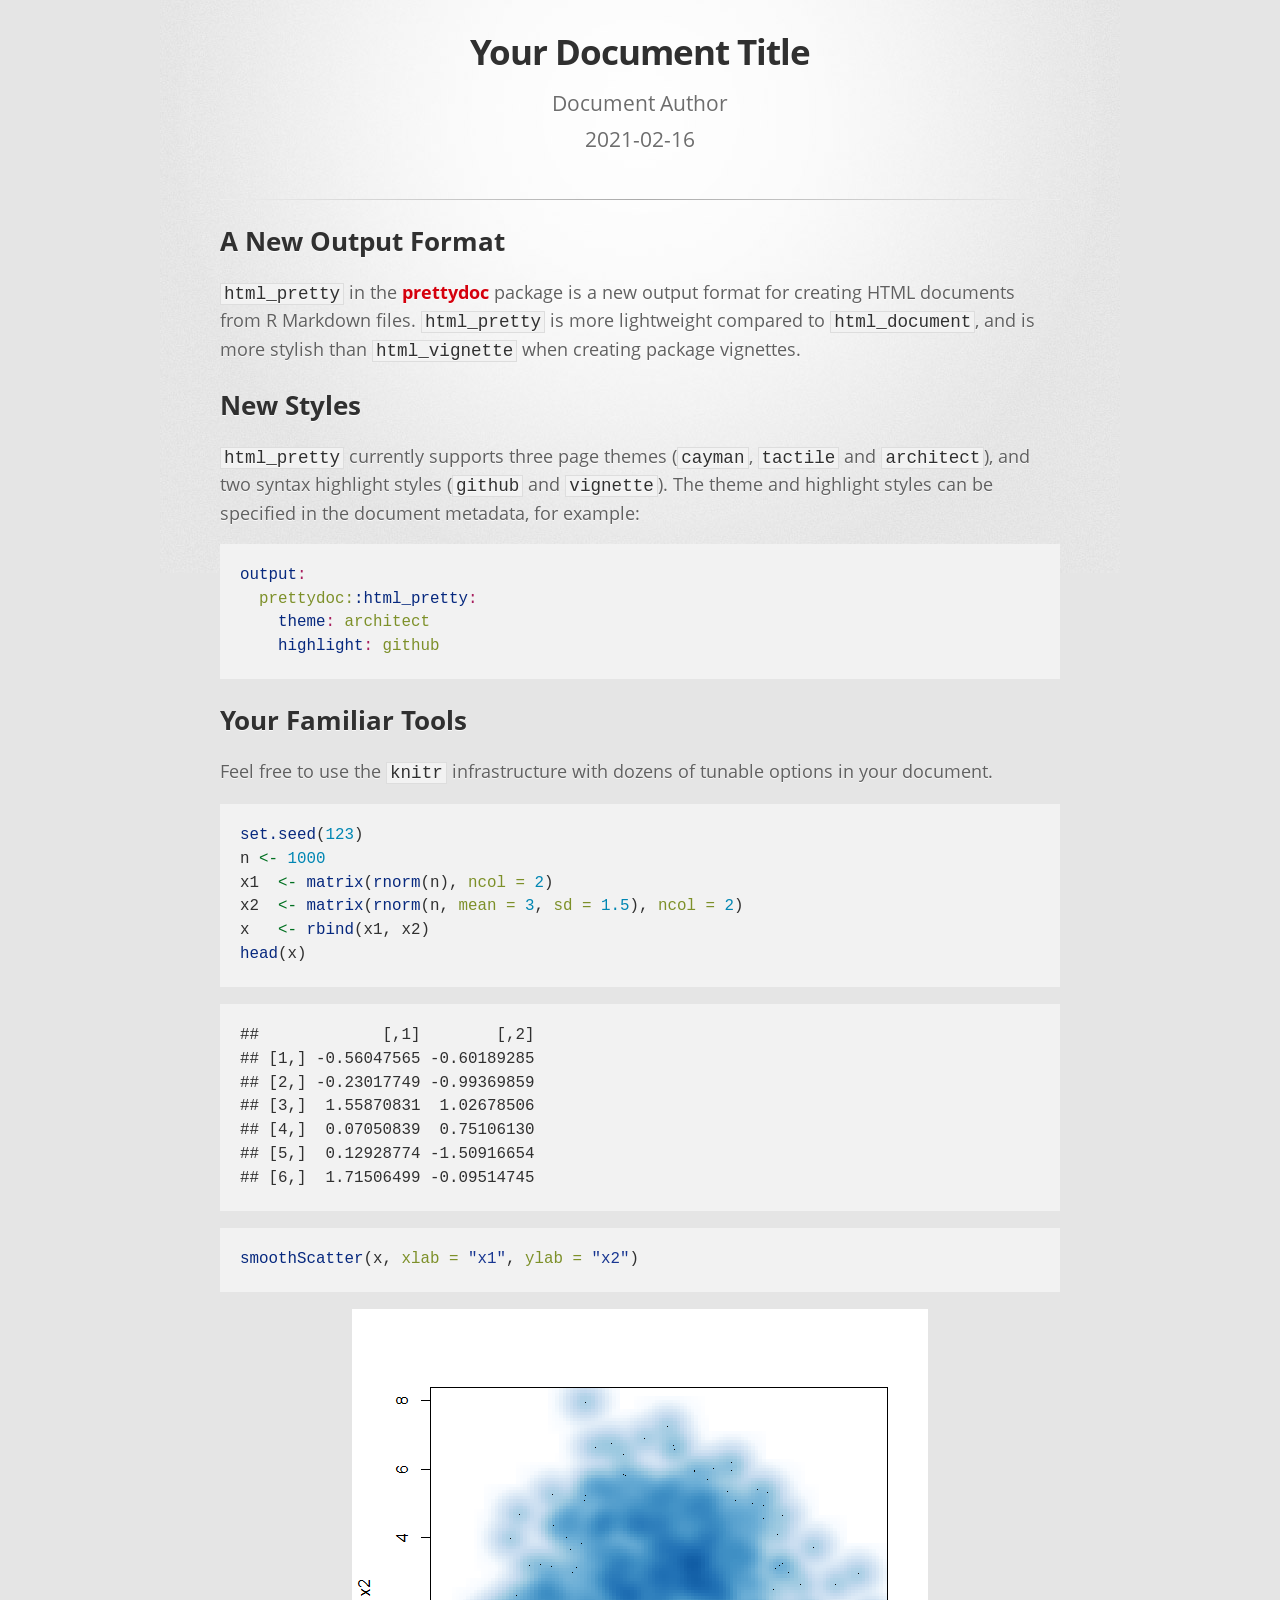
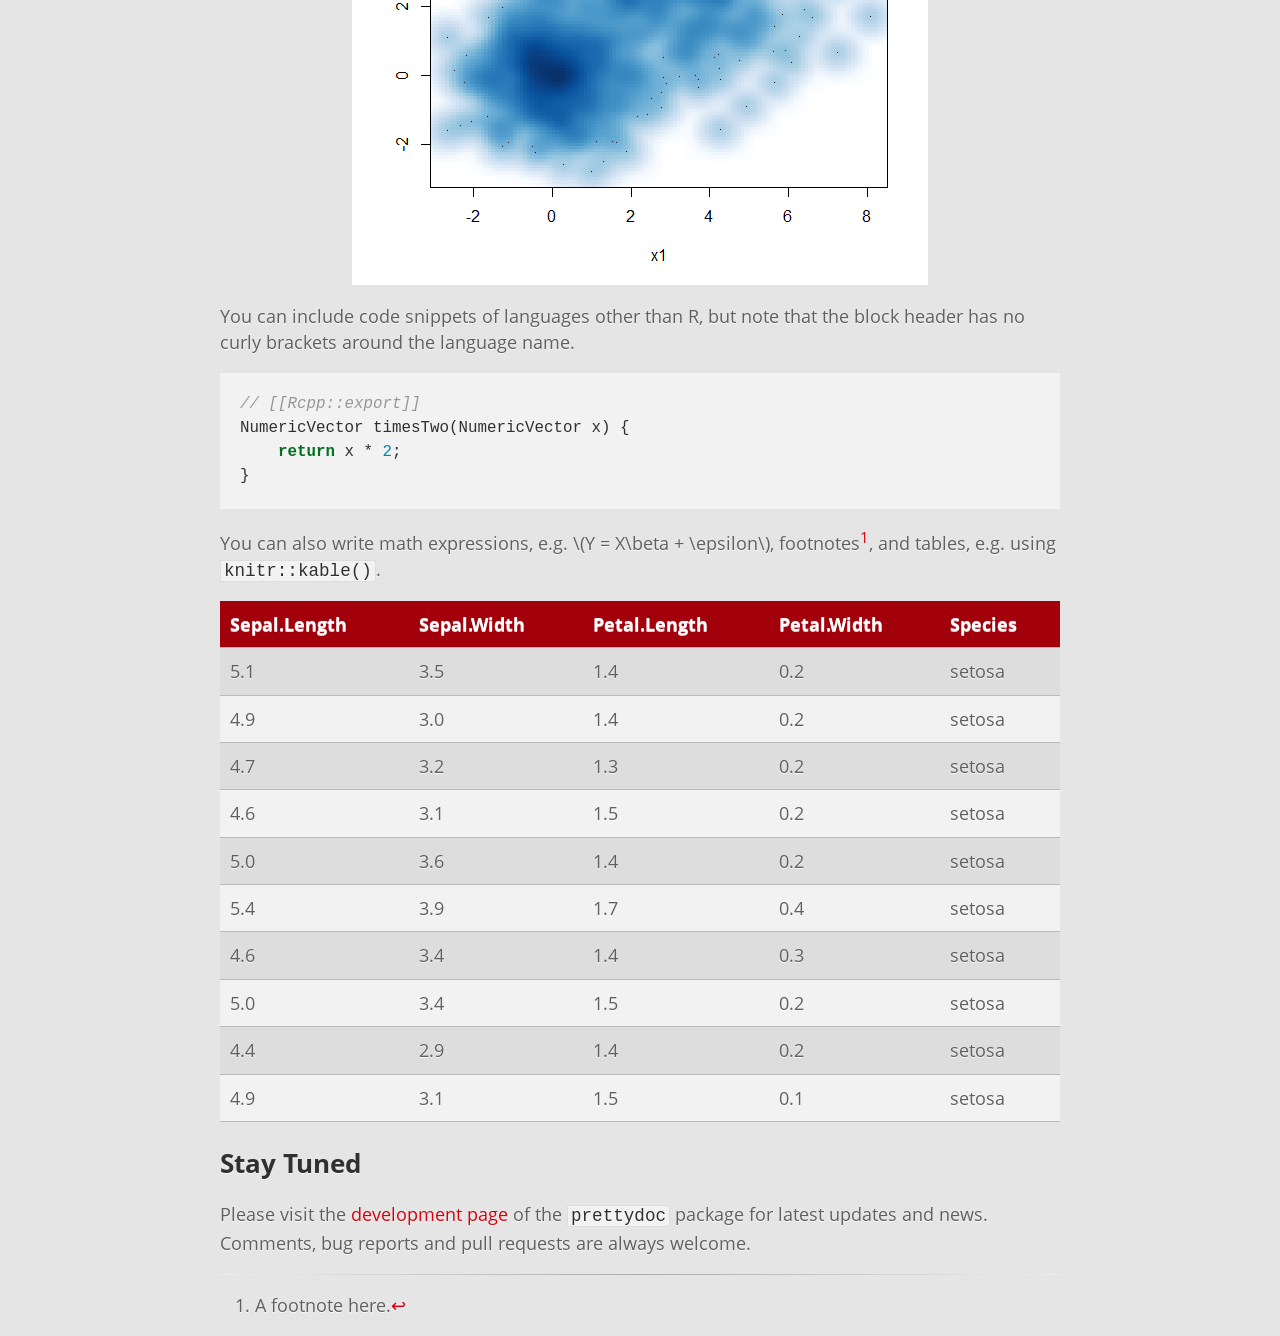
<file: html_pretty_document.html>
<!DOCTYPE html>

<html>

<head>

<meta charset="utf-8" />
<meta name="generator" content="pandoc" />
<meta http-equiv="X-UA-Compatible" content="IE=EDGE" />

<meta name="viewport" content="width=device-width, initial-scale=1" />

<meta name="author" content="Document Author" />

<meta name="date" content="2021-02-16" />

<title>Your Document Title</title>

<script src="[data-uri]"></script>


<style type="text/css">code{white-space: pre;}</style>
<style type="text/css" data-origin="pandoc">
pre > code.sourceCode { white-space: pre; position: relative; }
pre > code.sourceCode > span { display: inline-block; line-height: 1.25; }
pre > code.sourceCode > span:empty { height: 1.2em; }
code.sourceCode > span { color: inherit; text-decoration: inherit; }
div.sourceCode { margin: 1em 0; }
pre.sourceCode { margin: 0; }
@media screen {
div.sourceCode { overflow: auto; }
}
@media print {
pre > code.sourceCode { white-space: pre-wrap; }
pre > code.sourceCode > span { text-indent: -5em; padding-left: 5em; }
}
pre.numberSource code
  { counter-reset: source-line 0; }
pre.numberSource code > span
  { position: relative; left: -4em; counter-increment: source-line; }
pre.numberSource code > span > a:first-child::before
  { content: counter(source-line);
    position: relative; left: -1em; text-align: right; vertical-align: baseline;
    border: none; display: inline-block;
    -webkit-touch-callout: none; -webkit-user-select: none;
    -khtml-user-select: none; -moz-user-select: none;
    -ms-user-select: none; user-select: none;
    padding: 0 4px; width: 4em;
    color: #aaaaaa;
  }
pre.numberSource { margin-left: 3em; border-left: 1px solid #aaaaaa;  padding-left: 4px; }
div.sourceCode
  {   }
@media screen {
pre > code.sourceCode > span > a:first-child::before { text-decoration: underline; }
}
code span.al { color: #ff0000; font-weight: bold; } /* Alert */
code span.an { color: #60a0b0; font-weight: bold; font-style: italic; } /* Annotation */
code span.at { color: #7d9029; } /* Attribute */
code span.bn { color: #40a070; } /* BaseN */
code span.bu { } /* BuiltIn */
code span.cf { color: #007020; font-weight: bold; } /* ControlFlow */
code span.ch { color: #4070a0; } /* Char */
code span.cn { color: #880000; } /* Constant */
code span.co { color: #60a0b0; font-style: italic; } /* Comment */
code span.cv { color: #60a0b0; font-weight: bold; font-style: italic; } /* CommentVar */
code span.do { color: #ba2121; font-style: italic; } /* Documentation */
code span.dt { color: #902000; } /* DataType */
code span.dv { color: #40a070; } /* DecVal */
code span.er { color: #ff0000; font-weight: bold; } /* Error */
code span.ex { } /* Extension */
code span.fl { color: #40a070; } /* Float */
code span.fu { color: #06287e; } /* Function */
code span.im { } /* Import */
code span.in { color: #60a0b0; font-weight: bold; font-style: italic; } /* Information */
code span.kw { color: #007020; font-weight: bold; } /* Keyword */
code span.op { color: #666666; } /* Operator */
code span.ot { color: #007020; } /* Other */
code span.pp { color: #bc7a00; } /* Preprocessor */
code span.sc { color: #4070a0; } /* SpecialChar */
code span.ss { color: #bb6688; } /* SpecialString */
code span.st { color: #4070a0; } /* String */
code span.va { color: #19177c; } /* Variable */
code span.vs { color: #4070a0; } /* VerbatimString */
code span.wa { color: #60a0b0; font-weight: bold; font-style: italic; } /* Warning */

/* A workaround for https://github.com/jgm/pandoc/issues/4278 */
a.sourceLine {
  pointer-events: auto;
}

</style>
<script>
// apply pandoc div.sourceCode style to pre.sourceCode instead
(function() {
  var sheets = document.styleSheets;
  for (var i = 0; i < sheets.length; i++) {
    if (sheets[i].ownerNode.dataset["origin"] !== "pandoc") continue;
    try { var rules = sheets[i].cssRules; } catch (e) { continue; }
    for (var j = 0; j < rules.length; j++) {
      var rule = rules[j];
      // check if there is a div.sourceCode rule
      if (rule.type !== rule.STYLE_RULE || rule.selectorText !== "div.sourceCode") continue;
      var style = rule.style.cssText;
      // check if color or background-color is set
      if (rule.style.color === '' && rule.style.backgroundColor === '') continue;
      // replace div.sourceCode by a pre.sourceCode rule
      sheets[i].deleteRule(j);
      sheets[i].insertRule('pre.sourceCode{' + style + '}', j);
    }
  }
})();
</script>



<link rel="stylesheet" href="data:text/css,%40font%2Dface%7Bfont%2Dfamily%3A%22Open%20Sans%22%3Bfont%2Dstyle%3Anormal%3Bfont%2Dweight%3A400%3Bsrc%3Alocal%28%22Open%20Sans%22%29%2Clocal%28%22OpenSans%22%29%2Curl%28data%3Aapplication%2Ffont%2Dwoff%3Bbase64%[base64]%2F%2FAAAChcAAB6Qo%2Buk42xvY2EAAEoUAAABuQAAAbz3ewp%2FbWF4cAAAS9AAAAAgAAAAIAJ2AgpuYW1lAABL8AAAAKwAAAEyFNwvSnBvc3QAAEycAAABhgAAAiiYDmoRcHJlcAAATiQAAADyAAABCUO3lqQAAQAAAAwAAAAAAAAAAgABAAAA3AABAAAAAQAAAAoACgAKAAB4AR3HNcJBAQDA8d%2BrLzDatEXOrqDd4S2ayUX1beTyDwEyyrqCbXrY%2BxPD8ylAsF0tUn%2F4nlj89Z9A7%2BtETl5RXdNNZGDm%2BvXYXWjgLDRzEhoLBAYv0%2F0NHAAAAHgBY2Bm2cY4gYGVgYN1FqsxAwOjPIRmvsiQxviRg4mJm42NmZWFiYnlAQPTewcGhWgGBgYNBiAwdAx2ZgAK%2FP%2FLJv9PhKGFo5cpQoGBcT5IjsWDdRuQUmBgBgD40BA5AHgBY2BgYGRgBmIGBh4GFoYDQFqHQYGBBcjzYPBkqGM4zXCe4T%2BjIWMw0zGmW0x3FEQUpBTkFJQU1BSsFFwUShTWKAn9%2Fw%2FUpQBU7cWwgOEMwwWg6iCoamEFCQUZsGpLhOr%2Fjxn6%2Fz%2F6f5CB9%2F%2Fe%2Fz3%2Fc%2F7%2B%2Bvv877MHGx6sfbDmwcoHyx5MedD9IOGByr39QHeRAABARzfieAFjE2EQZ%2FBj3QYkS1m3sZ5lQAEsHgwiDBMZGP6%2FAfEQ5D8REAnUJfxnyv%2B3%2F1r%2Fv%2Fq3Eigi8W8PA1mAA0J1MzQy3GWYwdDP0Mcwk6GDoZGRn6ELAE09H%2F8AAAB4AXVUR3fbxhPfhRqr%2F6Cr3h8pi4wpN9K9V4QEYCrq7b2F0gC1R%2BXkS3rjKWXlfJeBfaF88jH1M6TfoqNzdWaXxZ0NM7%2FftJ2ZpXfzzeVILi0uzM%2FNzkxPTU68Md64GQZ%2Bvfa6d%2BP6tatXLl%2B6eOH8uVMnTxyvVg4fGisfhNfcV0f3luz%2F7Srmc9nMyPDQ4IDFWUUgjwMcKItSmEAASaNaEcFo069WAghjFIlAegyOQaNhIEhQxALHEqIeg2P0yHLjKUuvY%2Bn1LbktrrKrOgUI%2FMUH0ebLc5Lk73yIBO4YeUrL5GGUIimuSx6mKl2tCDD8oKmCmGrkaT5Xh%2Fp6rlphaS5PYp4kPAy3Un74OjeCdTi4nFosU6Qg%2BqRBsoazczLwHdeNqpVx3AW%2BoVjdhMThOo6YkGJTl862RFq5r263bbYSHyuswVrylsSBhHzVQKDU11g6hkfAxyOf%2FDVKJ1%2FHCvgBHtNRJ%2Bb7eSYepeQ4VLZBqAeMjgM7%2FzyJJF1kuGw%2FYFpEq458Xrr65YTUa6VCEKGKVdJ%2B2FoBYYNKCwV1K6B2s1mJnPB7Ww6GtyO04ya%2FHHWPHs5P4J65NyVa5VA0E0LocwPci45b6tvMvohm1BYc1h12Xd2GrbbHVkjB1pzs6IKtOHeYd%2BJYhFasmfs9Zt%[base64]%2BlZ4dw9w86yyNfG%2B%2Bu0ZWOBkmsb%2BGrsrKGIN4R0XPQimnAEcj3CI6ZDR35zzHJEZlcW5cQCTMwty4umkB5B4ajHwVNhQDqdMLSAmClnhLScgYgMbQJESALUrtIvjpQz9LVxuIPSiYgQkjusZ01l4BERrPtdO9KfDErKQLne6EUbJlXHqTccNzL163tuES26ickjo5va6FIkCyIyaFEYA%2BlejuqlFxLWIYKmQG9W0tlMe0yXu80wPe%2FOavEJrd8srSFziSal30wMj5H2mH7T6H218RQ93qOFysDEgtLBoRuQUeXjyPQKexdLjoa4vtAQJiBsEXYutEo9T1%2Fm5mUdBMbXFCzIq8Z6Yl5%2B7nyic%2B1mE3xisVatpBarpcC%2FmUs9%[base64]%2BGg19OHK4TmOC61TIcAFzsF7DPNQ0fkPjNzr4sMZHaEX5fk7uLZr9LHK9AW9KF2wU%2F%2F%2FBUfaOnlREfyrK%2Frv6Hyn3ISkAAAEAAwAIAAoADQAH%2F%2F8AD3gBhXwHfFRV1vg5974yvZdMQspkSIYkQkgmhdAyIIQQWsSADCLSpajUiMgiAkuJNGmhKyJGDCyybCiyiGBHRGQtyLIuf2UX19UPy7oWyFz%2B972ZBxOE72N%2BL2%2BYd%2Bbe0%2B5p99wBAscBBIN4ACjI4D4oUJEIVAbIL8wPYX4oP1TQ3um3%2B0v5dZz2bj44nsyKLhYPXKkaL1wCAhuuXcQ69dsWyAu7qF5PBMFqQzQRkzQgYvIQCuXleXYHlCXl2x1YZg%2BF7HxMDNAQLQoVetwuKZCZjRUTQqc%2Ff7RjebisqAeuEQJXmpZUdA%2F3KgcgsJA2kL1xDNPDZqCyQAWdXiIy5YOHThUq4%2FKB1XFpgPr5heVtJuSQvJzxOeKB6HfEplzKWCEA4Sc%2BVgqkw8bwIF16K7fg0ttNJr3DajEKBqfT5UlNkwXJKyD4hCRRlFySwU%2BTvTTJkJTh1wkms6l%2FpBWa08Fmt%2FWP%2BNz2AWYcYEez3WwXvU5qECE%2FVB5ylJXl5993Hyc3zw6hkHaPoerldxVjh7eMX%2FF3hYWxu0KF382pcKpXsV%2B9QlS93Mj%2FSz%2FujinsVE1dDTszcEk1u4LpPdjXmDdw6UAsqFlUg7rmf2J%2Bd3aGLmC757GBuEe55mHNXGxifZVrLtuNNUBhwbU6wSQ5IAOyoS2MCxcH7VmpXkHIdZlFP4BPtOvFdvlZZsncL0Kl1pZcS99Iam5eK1erfhFvrkviL9HDKc5X6OV%2FChUq7aGEvw5U6QuFVCbEhOSSZHegODM7WOzxhOzZ2cVFJaXFIbfHK2cH7WlELuK3EnR5vHZJEkzvHZw35S933n0ucur5ky%2FMO7SraN2mrVuqGiNPnIt%2BNnTy6HF4fMkfvf%2B6EEjfkpWPh7rtXrJgp%2BNAk9hzQScj6194%2F%2ByxlZE72Ow0KvcdloMLbPcBiDD%2B2jdSW%2FEk6MENfk55AfQMtwabaPC0aZWZ2a6Nob1NKgxRc3qemb%2FaF0jtk3xZPtkpc4Xjr3KVXE7WDfpi%2BsfVJ1RotwUyJVFVbE4ZV3JUPi0pLsq%2B%2BXMM4A9Vd%2B%2FYcXcVvrtx7bLN61av2oINVTU11dU1NVV4cuPaFRvXrV7xDGPNH6%2BheQJpbMQaHLiz8R9fXb5w8dLl5vO7XnzhD7uef37Xxa8u%2F%2F3ipa9pxpUqrt5AYeq1b8QPxVNg5BQWw13h9k4PpEqB3Lx2eW0DlmxfqkdfUhoy9Y6EnNZgW0t7MZ%2F6smlubka%2BI0NfFckQoDwPkjih%2Bd4yrpTleTdRqoinJE6Ts7AULcTt8mRxQbYjMeLcXMpYwucgMgaCkrrMn668Z97YBwZHJm%2F%2B%2FhnWZ%2FKwOzazl5c2DerS%2Bo2Xth9eshXXd7jTu7NHHeb98%2BVHfqw%2F%2Bz%2FCmp5zhvSZe3e%2FkSOubt2EO3tExnWrrbsy%2F51x94%2BaWFa%2F84V1k%2Fbfx2Z1fWE0%2B2It%2B2zfxGEfAaBiMbBctRiug0CpIBLFUpyK2R%2BOumYgYrZB%2BcZAdoT4%2BTfM0CpsksEggGCxGoNUsV4J5sVpc5SGJE6pwxvIJgM3r97%2B1Kq1S7et2UQKUI%2Fv7znOCn%2F8jpW80ohvKaN24aOatFEFAx8XLFYDFYItR0UbkQMljuIiEgx5HMS0efW2pWtXPbVdGZb9yjruPIInv%2FsR3z%2F%2BEisAhMFkrmCRXGCB9uEUKgoomw16o95qEwxoJiaT2cDtl84CUP5G4XWJOTBmWLK8olOmNOjMKhUpWZWHK5LZgl9279229we2OBUX50kuVjv5QDo7PBwnsvrhWJF%2BYDIuVagZDxeFHOF1MEKbsBMEQS%2BKJjOVdXJ1BKw61EH%2BfeqSTzTz3I7ZA3Zuv%2Bwhshy3sDFL2TjctJR6n2SDsfFJ3A0I5ewXfAgugw7s%2B0XQG0SAfFVWHOEsr6TyphSHW5NHFc9J6Wa%2B7B3Dfp42HguHAUINniPlZCpQ%2Fl0CogDIrW%2F8u85iv7sGv8ZzGzYAxjwV%2FMCxTwobJQCTWU8HRPQeruaaXpRqestVdUOXso7dupeF7px4Z8%2Bed3arKFc44AIg51W9ch4kIIiUEocmSk4sBpCcj15oUDRJXYYExl37RmirrkIv55rLASYJJF%2BS3t0nopeptU%2BE%2BmLrLK%2BlPgQyid3mCBU6UP1rVz8R2n770zc%2FXf7x8s%2FNn9fvaFi3rmFHPfmMLWRP4lycho%2FjNPY4W82Os88wiJ34K4tdAIQjAOQkx8YArcM2PaAOjSZBL8uolzAJFFvGDXd8ej67P2AvKpUkOYghcnK7zl300RBcsExwzJ%2Fhbrd7GuYBwhgAIYtbTx%2F3%2Bd4klJ3gtKCQnGIz9InYZEzqG8EkjSzNavCB%2FcXYlcQshhyMsZrI6PYLWc3lOG%2FvlA4rHr%2F3uTFD3r38%2Fr%2B3fMKOke9W4oJ9G566u7au84CpOz%2Fct5R99wF7W6dIYjjnawrHIAh3hlungFOWgXoyzVKbHOr1eD19Il6vISsrrU8kSzbY%2B0QMGpdjgYh60zDTHJKHoyP4404pw27zB4o1o62gq%2BBLL299am8j%2Bzv774zj995%2FdgTOZsOfWr3rnTWPj2h8qGbo1%2FM%2F%2FkYYvmxfms7TtPrM54E7ns4vwBw0rFy%2FaNJjRRVTet31OgCBPABhongUDOCAzuE0h6gnxChToCJ1ulB0iH0jeqvscFBZotflk%2BhMQ5oJDqhrC%2Fl%2F%2FFxmAUlGYeK5Z6Jl5MDec2yJQdc%2Bl5ViNduL1avoZ805eGll04jy6COKheT8S%2BU6kQwdw%2BlW6nPpXF4qtEoBziwAye3mMnRLkqlPRLqZdQlsKxTcLghkqhzjrLL5M%2BWgUwldSkjbL1HPLrCf51d8MHbv66zu%2FmcGl5Kz0YNZ0%2Bmcf759kbEB29qGGrZiYWop2b2R9fYqnKnlWOVzqXqgNfQIB5LtRr8fQLLT7CyT0ZLaL2K0WFzU5e0TcfmojkckcgvcyhJ4pNlr8Bd63VyEhIbiGhfIBFGTq8R9lqcWB2Dl1G79Rn%2F9i8n08OU3L%2F760UX2E369YuvqVUPrI9VryFR8CXc5V%2FrYefbW7svv%2FYNdxUHv%2FOnFVQ1V8yse2Dde0UcAIY%2FzU4L0sA1FEQg3jJT0jVAJFBlqbOOrALk1dCOmkuHNF%2BmpaKOYunHhldNAlZhEyFGpz4R20C%2Bc47Vmu%2B6gqXo9lewuq5TfXrLnZORk9Ink5JjAlNwvYvJBoF8E5N8qd9nN3jrmj7mOx8OPLDXqolpgwv0zZkpuzaeTynf%2BvWjNvnr22b%2BbsfDJR7%2Be%2BcL6dQ1bXlu3CDvOWfHIMytnrhJPHt7x4L7eg%2F48%2B8C5U0euLuu%2Ff8ozr1xteHTRssdGru8V3kwfeHTMsN937%2FzksLEzFdlO5NQpNsMLWdAtnJlizzQYAAQu26AljUvWZbEQlyuJi1Ymcr8Iaal2jjKNg5qJ9Ctqx02jMyDFKHJw8TpUIvjHKhXZQlZ0%2FIwe1eO%2B%2B6%2FRVHpg2mv%2FuPbBuguPMtfKLU%2BtuXfjkIFraEVzg2tlMuZg6O57%2FvXBP1C3kZ3H9od2PPV81RMVE%2FaNAy3HEcaokRS34Ta%2BLAA8XotzQMRiizkRDVfN87X0JXae6NzkVR6Znehb6J8XL%2BY3IKovXMjn0oEDMrkmmc2iXu9yGm0DIkab6hgTZklwj%2FT6FDccpXsmn6Rjlxv%2BknyrTFMR8%2BU%2FcF9%2BDiRwh%2FUCiChwdeXD58cDhSwsRjeikNNcTo83%2F0AtP2DDKLywji1nhxSezMTjgo9eVHOy3LBbJgIQ0OsEsToiIFRHrIjI4wHOlfxEz6a4ZOTXTLq9eTjdTofW1bEH6up%2Bg5GIBDhGEr2BkRNVlMZTa%2FP3HKVyrMMKrF3H%2FKPYUAWjlGsXaRnXrxTIhrJwqp%2FbMtnphFYWIdgGoLWtddqASGuPzdA7YhNaqFZLvVJSEa48LZwUd4YSN4mJ%2Baq%2FctSSXgtmD6gf2emV91%2F9KNj38bHd9l3PX0tq19dMnzFw3OSsgsWjj%2BzqPXn0w4On3e9nZ%2BNJLYFZ1yqkQ2ITFEM5zzwyA%2B1KLJ1kVwpAjsvSTgx3S%2BrQQeiisxv5Ky%2B9kGbnqUmllmSFEhOP6%2FG4ug6C2nJQUPdSt0td36R1IFMgbsUalrqlQAbw4KK1v1BwIH%2FudKqm8NCQbeMHP2LUtVk3rv7Fb4712N3Tt%2FDeaWvZt3%2B8wA7swe6Y%2F5cvjv3I1rHJn%2BAyhLM44ODVn14%2F7bBUDpq%2Fhpxb8c388XfdM%2BrU3veu%2BTws17Pv7O79aFvzMnvxc3aaHRq8sAZX4jgUsP7CfvYntoNhGYquJiAAAKJNPAIyWLjk0ojFqENR0SwqyILNaiG9I0bRYhFECoKD518xh6iplZYz%2B5W8H0OIlBsz%2FtURB6IHmnaT7itJORvb6A94cnbjGZYvHrnSg0zENwfPGTGddQIKJwCEo9xyW8ALGdA7nO0UUg1Wn89iEGQLjwd01iRrUlXEarWAxVcVsTjAWxUBevt4QnM9%2FgxBMbluwe4SAjxpj%2FmcgN0ef3cCt2IAhVVLsR%2F7%2BTIjjZjU9PTeY1ew4I9%2FOvhn8cCeI%2FNf9BnK2Pk3%2FkZ7TF00%2B6HoquhndauXPAGAMIdb09Oqr8gOu6jFpbdQb5IDekccglHi%2FHK2DL%2B4emRymUNIE3%2BRo3WokKfbtNP37Cs0%2F7rxjQ0X2Cvs2Rex%2FNNLuysbxBB7lX3FPmdvl64rwyU44QusOVSzuj8AUTgmDuEc04FdsYcWQQ8COJyiuSoiUsFSFREct4ppwc9rSBlA%2BZuAPZTBx2Az2Uo2CY%2FhIHysic%2F1z59PI%2FdU5CtWz%2BaJB9gi9gKmYebVKZgHgMq89Bc%2Br1GJWSSDAQXQoWAyS%2FreEUlCQsTeEUKRr3B03DZmUZBwxy%2F6S%2FMZmh%2BdTYZHt5OF4oH1LKc%2BeilhJj0UhpMlAKQ6pAbjTRPxSW45Q0CbAac3asPzwaNfrY9LTuyi2ilOhUvnI8SSohNapUJK7wiAaDLZe0dMgujtHRGdt4%2B8%2FHaphRyV9%2Brq5lT1xe9nfPc0a2IrDuKQL%2F%2F9bve3DrL%2Fso%2FQj0kbVrGXCYuWZWXjUhzzD7xn%2F%2BD6GvYau8Q%2BZe8H8LUY7WK6yuVQ2KdHBJ0giCCaTTraO6LTiQaJoshJV81RgnG%2FQbydi5f%2FDYnpjc2ssZGSRrI3Ws1z7dXkYQC8NoLNxfFqVpwaNht1OotVT4GzFDJj9GrpGI15%2BJJiPpxLMg0v6dVv9AONx9jclFWuR6fyFGvI0TNxvRC%2BUjHmnkjBViRGg4Ix0Yn6RGzLWkgJZRVRDKHw1TvRrzc2NpL1J6JN5M0l0dc5snnk4%2BjCBF0QIT1soQCCJCMFzgtw3EBXxTekkO0%2B0aio0pV%2FbIp9V%2BKIgpPrUZJOFCUev%2FJSmsuNBjuVjDK1gKQgp2DnLbuZlRjwuJUAn2MY4nce4COtZjadZSsCntbhh6zRomMm0bbpo%2Bbh4oGrVQLPOume7Uev%2FBCXo1IDsUG7sFsvcaytVpDB7jBS2aqjKCdypaUI4xPzabNJKZdj%2BWvNn%2BtsW4%2FRVB2xkGeEk582NR%2FnE3ZMwaxy2guAqFp99FZ5bu%2BIXqDW3hHqvLVNiOltBiTmueJRtpW9oZgjHIE9sBOOujo9%2Bv1%2Ffvn5h%2F9Eeb77LHuYa%2B94HIt1bArbxs6yU1iIuRjEAnYqZp%2BE8erqdUBRONnA%2Bc75DE6XQaiKGAySLDuqIjKVEtavhpXmSgW%2FmlplYChutYXx7Ay7tLsRZ5PWUePGL949euKoYPr7t1HOh2jK6mdXrVC5wHaoXLBCCp%2BZp8MeAIEa%2BOqmZtns6x0xC7KTL2yZM%2BMtlRs3J6I2pViG8q258sX7OOxndrH0tpz5ki3rzuqxivyf%2FDnN%2BWMCN1SGs8yIxKS3y0aDQdYTwePVm8EMVRGzmVDK5UepkSi6cntnp2Ku8ktw20SOf5bGNm4BcRXyGdhfcfkJ9jQ7%2FVXTzl2vfEZGRLeJB94%2Fzf4%2BLjqZjFi9cuWqJwDVHIFw29ha4V6a0wSQ5BSFrGxTGvV4uH30CFSfoEoJiY4mt0CGlozy8D%2Bo5jgx%2B6jmBbwy4BEI%2B9d3rHnZ0I%2FGN%2B7usnL1ey%2BxM389WLx%2F1%2BINHRbWXfoDLjz%2B6Z07su%2BYN73vyIFFvd959sV3qtf2nfFA35F3FQw8AoDgABCGcv7JvJ7iABSRUp1epgK3CYLmFeJ5qGYSi7k3IEsbWYFQyQrE9PWqJzjM14yPj2OHrLDdhgYZZafDrqOCmQ8UpzGUuFzsLkUnVHMYs4uij%2F2F%2FcJfFxrfee3ld8QDzf2vsC8wo5nuaa44%2BMabh%2BghQAAA4XW1%2FpMcNqJgMuooCJQqiPLlrxWvQhjgF8%2F%2FSgXTwej3O6M%2FNmF1x8zWHdVaFh%2F5uU3bnwXkmg1yXz6aT6km%2BQwpyW6LRdQn2Q0U9TGTotqUGOKqNclWAjJldKcyenwSZ0h8cyc75y5CT3v2xU42u%2BnL9p6UYpSa0Nne7yy%2B1EQ%2F7PaW6%2Fdbm0N88llHNx18ic5qnrv59RXv0YUK93QAQr1q9QNhhyCJ3ORLiskXFJMvtDT5KhocAz63Yu7rj%2FPIY0oTXmKdjuAkfHg%2F60QWROeQZnI4%2Bgq5M9oX4lybrUY5GWGrIBJRpnoDiChTUeOcJmE%2BqKL%2BGCJdcNEhlrSb%2BQ6T8%2BR887zoCZJPFyv1ZQBBscZ6pWKmQyqDLKBgMIoCNwcUdUrMcuuKmVot8AvlzU6qi9roq82%2F0LSFwoaNC69OAIQGdoRMVnSRY2mRUFAYoxcJlTDIOdBSfeJRD5nMSvEEu4B%2BdkS6svyKX6HWC0A%2Bi1c2Kd5c2XRy3h0mgYbo%2F4spg%2FKNEDuCzdrMFFACSacHOUgFevPMXj5rMb9CfMoLfOrSA%2BKF5b9KyigFJCgExOMgQVJYD1TWiQQEwrO%2BG5rpVFUTC3DfaPxsA1vG9pEg3dQ8jnwV9QJea2Zv0k3XKtUKsJLHIlEqwBgjmU%2FLQUfRp9mbCwCxTjhHHZIf9OA8AILRID2BkJ%2Bs1ZoxwDW1OMStBHU83G1fm5MZ0%2B4QzhUdK3f33F8MRKk50lPCUEXzoVc4K1NnTEvz%2BRw6yqMpYkzrFSFGI7jd1ooIt4LJFRHRA24o%2F98LVH4tX7NllapJZ7zS6LZn8QVeLKsVKjrQrxv43GPPvUychyc%2FVveH0F3HR77xCrNs%2FmPDWy89tOWB3js3Y1%2Bb1GPe7Jq5dxTuORZ11TZuHC3LD00fOhwI7OVWtVZygRPSeVUt0%2BD1Wq2mVGqiGX4zmNwOu8HOhccRljzgqoiArYV5DSXF1SDB1sddEk825YBijeRQiVcrvHAqyJ5Pv%2F3%2Bk0l%2F7GwKzGzQ6Wa811i%2FqXFjfb0wlJ1jP%2FDXxwMGLpdcbNHcsTuWvv7ll29fOPPJXwAQpnMOLxWGxbIaK6VuPU3ySmaOmQ0cHDPPzVmNGM9qlJ1DHgNzu6hmOGTcZXYV9f8d8HTbUOn8QrbvuW11Tz3swiw0oRPvyPQu96Sywe9%2B2mlNGRBlVqGU88fB%2BdM97E%2BVvGCx2CV7ht%2FhtgIgmqhez9mjt1FnRYR6bscerSYTkLTqvTcUDPLPA6osi%2BJOiG7ST%2F%2Fn2W%2B%2F%2B%2BTCTLMsNCxmTzdu3Ny4evOmNS9gNlr5647tA%2Frh0V%2B%2Fmfny%2B4Gv3r54%2Bi%2BfxLF0cN44IRk6hdOTDF4jpdzqtkrxGit4uRskyaUyyqIw6paZQyiRZQ632%2B%2BJsUuivNbh53Kb%2Bx%2F2JYp%2Fe%2F%2B7qFl8eecf%2FzBk65bfb7WQLstc2AZl1GMH9v3fJxx%2Fp2pttp%2F%2Bc%2FeGrS8oUksFoBYpHVxK3cVlMjkJ4UaSuj0GvhQMgKIsVkScspUqq0GtY98IAxWmOZS1p2QNgeJSXkPW3DX3mE%2BzrxreeANH3lObN6LH8KHopW83l9G3%2B3TugmsDC9PnPNkLgEKQuYQCzplcKIVu8HC4a56vQ5YpvYtY4ESnSHIzW6Vn%2BQzd72xlLbYWV0R0nXpFDJm6XKvOqvPk5pJekVxrm%2FJekTY2T7teEU9KnHUa%2Bzj%2F8pXd%2BrzbxD1uragaVBdAqDC%2BjaAUkrJv%2FOXKcGMXmJOnbhQXF%2FF3QsHJVnf87VhB3sSqoa%2Fte5X9jf3r7FdPzMgtC%2FccNOnTtwb3ZPb6ZWdOPLzh7amPD50%2F4z8%2F1T4uVE5ICkzt9ewxXYdBbfPqVx54ddvqMauTndXFnYfmBnY%2B2PS66ypEhs2ZFOn5IO08%2FZFvfn4cEPYCCD24nnuUzM5i0nFz7dF7vEkWvcMhVEQcNgOA3q0Y7xjlCatesVT2mALbtRUfM1P06cfm%2F%2BGZhgadoWD%2FjBMnyJuLfn%2Fkk%2BjrfHXnDOow4N5XP4gWAxDYDoDjxAtAwcr9tZ3PJCDa7Ga5MmImVlQ04%2F3EwqZSIqAJJVQc3NDQ1CG3TceObXI7CJWYU1Zc0qFDaSkAubaKudSxTZAEd4Q9TqPRrNP5kj22yognrLcC1z6ISzW5xSTOhATTljhb3v2det7Zv%2FeNGZnLt9g16B6h%2BaqNHZHv0yaP8TSV89QGJTzetxgMRqNOEkSdYHeYAGw2nY7KRje1xiKGfD5zeUyFyuJsRTUiQi0bdclYkzcER73JeuD5E2zOnB07dKSgy2icydpGlxLpQTZOcjW%2FXTo9NjcO5nNT4GQCoiASQHfca2tMVBjHYVRo6SRfJQGoCAfcdruDiz%2BgdwRo66xWHrfb4RPMPm5p0302p1UPDkUPuCLEt534Igi1bHVIVIgEzfAqepHh1bRDypryyOa1DVNmblnVsDhFl79rIuIAXcHhmYdfJicWLNj3cnSLcv%2Fzx9HjQmV99dDDg8e8%2BheuMZq2cnxdUBBOApeiri69x23S22xcWW02g%2FV2ytpSV72Jmrp7m4JG6NDUt95RNPXwJ%2Bq8d0XUSWM2dhSfU9EknsU6wSyDnOwzeLgds1GbYvxvmcVylSHFilGFxE4PYRT74fKaf%2FwOTZcvobX5lZ3PPffii88%2F10Cy2I%2FswyeR%2FAFNmMfeZ1f%2F8rfzH545p1j5vdyW1apU%2B6E8nOEzCrKsS3foHJkBwQhWq7siYrXprboUaHXDzMdZ0GLBqpaeO2hPAhMUr62Y%2BgRHrThpU8Niry7c%2BPBf%2F%2Bf7yzvryabGFc8%2B6xowcMRg1kUqqh9azT5h%2F1GcNr14%2BGTWl29fevfUeYVXHNNSlVexqMKW6qHJyT6bL8OfnOK1pqalecxOp8wtv80MFRHz%2F%2BY2VT5yJ1l63Ul6r3vQ0njtQyL9GzaIW15cvXnjnI8uf%2FfJ57P0SQsajObpM%2Fd9mHXp3YunT59birloRDO2a6z%2F9T38eEzFCzE9okGOpw1ywy6zXm8wEF4DsZrB4FYtg03rc2nRkaE5IY15ZEfvjt4eRQtfaahz6rrsFoaZNlk%2FfTbaJFSenDQjlrnS6XyW1twOtIplrqLzeuZaEfHYJKq%2Frj%2F5t8pdueG5kbsG25Hfpq50%2Bj%2Fe%2F%2BtjA%2FbXzF82%2BdmN88r%2FevSPL3Z6ftEjj7Yds%2BJ13jSzsaHnpjbt7h4Uvrdr2aAH%2ByzaXLm4R1W3O7p2KO71FCCkX%2FuG7BQrwKPWJlwu3jPioEKS1%2BC0OXtFLGGbVeaCkj1xU3kqIVjV5ONWqo52xVGXhtxKNuHyEMcdA5NSJuSy17ZurRiBXdlrw2vN8lyzHQeQZdU9%2F83mRWePngiAsIOvrjKhElx8fh86ZZPJ4DS4PSaz2aZzWdVV7TFqEbMS%2F4daVmW0rJcrhBY127EvX9TPNNQl6UP7Z7zztlAZLeMO6GMSvnpozV2Dj54hp7RcjgiVau%2BHAQ0ms6hHK6jhiJZl%2BNX0NFTicIYQt7ER%2B76ptuiMte%2FtYyP4oI%2F8o0cx9iPtrx6K5UpSgI%2FWinsblz4lNc3rsZipYBZ0yQ7ubnTuxCyYK7c2A1U2Z2Rlk8LhUHSq1BmbsoRPKeSfcBbp2qSdPsY%2B3jNxsk5nLHCcaHqjg0snBF7dzc6QBZ3OvHR%2FdK5QyUaz6j5l%2B4tJbXTp7trW9eRvHClACAIIOpXGzLBdFiVAUWlxQZ3RLaD1pnQ4ngmjmhUfYgteQT9m%2FJktwFVH2Cn27hFSQLxsGO6IfhU9jUdYD0AgfL1LfHw3z%2FsVMqnHK5jB7OBLO0UHfIJCVam1GRJo46KKOdrSUrLvuwFOnfnuS%2FtYTsWfl%2FStKu2xq3cXzuCVn9wf%2Bpn87mrGy5vtC03HtkAsZ6YPCZW3yJl7RUQr6npF0P2%2F5cz0oeZ%2FksHR0%2BTL6D5y31Q6eN685sPxrixetlPl5%2FYlJxu9AFbZRbmnpqlpTq09K3F7TdV%2FbpXcPJZTfEtxCddDvj7d3EK4ZLfHjedrpx794PFH58%2F49MClCxdM44aRZaRxE%2BaPjywnw0Zg4ebdS6Xj7NzZoCl4FhAvMxuZrfluorSo0RSABN%2BtlHzx8nKeJv3cDAiV7Ijaw5Oq4OwWDQ4H8UFqqsXiE2laujso0QScEzYFFXSDxYr7U7DPVNCV5Dj2pcRw4eKhDx%2BZ%2F9jjp45OnvHwVFIePIvB49LSPRvZ%2ByPvJcsjvOq5cRenZNg4zJn2qEvdpyXVQg6tAS%2FXAzu1JvkcpuoIdVglCaojEuTngS3pjfw38rSkOlOZT8nQVNOmbD9lKoU5HFg8t2TMUz2mRrqPyi95omTcisrHK%2FsMJSfuLFn%2FUKvsVinhsvqH%2FRkZSeoOPFuKdcJwrcuYCALV8343AGpSu4xtNPOWXcZcCQNO1%2FXt0PNKk%2FGszp3Ly0IVZPfVC2Lfxb3C5ZVhQDjK7fd5dVemazjNozNTahCARxo62irVJxKnwUz4SzDKgg%2B07k9ljt9sw2apra1KOJCldLR6NAOuqD89OWHNwpPHcdniPisKChY%2BtHv7My8sX%2FFdifTO%2Bxlov4LNXXfvoH7vstCH5z462QkQypUYSDzBpV4Zzk5y6s3mZI%2BdGD1OMS3dlORL6h%2FR%2B3xOcNr6RpxJIPa5uRWkRdPQzZ6Nm29lf5Lfinl2ypuduEqQxqONXTatnD0HG9jQblU05erVU2%2B99f%2FEEzUL%2B%2F1uGTs397MxS%2B7YtDz%2FxwtzsfO%2BU4psZqMkeIVtnHNByAibW0GmBSxtctLd7iwZeNSYn1gJchaVBku9il8r9co82Ja9clCxDnKwNLs0IXQ6VLV4%2BOLx8%2BeOq7t%2FUVXVgmF14%2BYuGrN42MKqeVtnzHh627QZW8mHj01aNmxh794Lhz059ZEFD%2FCHvfj7JZN%2BN2XbM1Onbd8BiscDEJT9Fw8MDrdzWGSj0WYS9URPTS6LW%2FYmGSwW2So5HBScbqsz3UmsTqvThG7JlATlWg%2B33RHrzL7lpjuGUOGj1uaovjBEKnH2HjYCJfY6dmGv72BvYGd%2BARu7j1wgZ5vZ3Ma57Ec08RslQBKsgaxUVYkkUR726QUqUDlmFjgmiYqtbgjFLYRiI5p%2FYebmnxVpXPuF1kupUABdeGdcdiE4pdy0Dj5fmkmCgNS13E07lbRqK%2Fn1%2FmCviN%2Btt%2FWK6OGGznh%2Fs4t9I39VVFmLztSUlwuwZdCiRC2l%2FKk33lG0dHD%2FqprTbw5%2FZmTxqMV9Z8yYvelw%2FcCqjf%2F%2B6K9P9H9t4KLl7R%2BcvmJR99W%2Ff6Ggbs3LPQbRnMF1WW0mD5q1NDW4IJjSKdy5prTH%2BklDl%2BfctXrZxm5rs9r27dWuY8e8oqHTRvWb0MVZPfnuKWXOMUCwWLTQ8eKH6u5TWpiTanKAI8lnpW495N90QCAhzctKeI%[base64]%2F2dq9X3n575qfMjIXZI%2FQ7b%2Fu6brOGD0zj0rT%2BwD%2F%2BwB3P2xr8GQKCCushU8W1OdzqUhlt5pRQDokeJazP8rQwGh88D1EYJNTvSOakf3feGku9qVGpqG4xTV8ojfbXWGSt18iYUtdZJXEnDlt0%2FedPztWvHjM%2BbtnB%2BHauecmLUlAeov2bk6HHjJkhCcGFoRIcJs1jnI2OaCgRBqd8NhFraSI%2BCBGbICTupxI21YNTrBbMkWKwmUYegHGS5WbPRiyhjVuw2EAfPVEriM1kjLsUhtexzTK9lO0kQ1%2Fdk29mzvXB9yo23qh9EHfeDXhAhJWwiKKAki0J1RCSQr20nattixUJOXfM71Bv9Hhc%2BCdeuaV3LRAIbAAjXdUoX16r7wqGgF3iOLui5Zpn1JodXKu1gsnFoi9Pi0DmtjnQHAR63E4fT4bythikCCP22ZKVVoUS%2Bhp0Bqm51Fnr%2BL2UjHz5YPXLwfRNx36B%2Bl3eeXrwWxYbNVy%2F8n%2BpGrtwd7tNtSfXsNFaLo9jTdPZ89ub%2FpXB47YrkEiRpzW3r%2BoJ09UfBJLnmAoG5dBi5LJ5U83Z%2F2GIGp7L7nGwzHPNQhS3J7yWaAKe27LkytvA6c%2FfPn39g4Oqa%2Bfun195VPX3qwLunC2vmH9i%2FoGZlTdOCgdOm3l0zdZoiv%2FGASic8yQYLAMhwBiA6Q93NqCLLub9OUmpcstOLaHGCwAsItnQvZqjyadHEUVx6cz%2B0JMt%2Bsjy645vIQH91edGont0XbPj9msiaPXiIVI2%2FNHhk35IePbMLh0yeP6V6%2FZPPA4KflKlzBqAsnGkVRaCONIPUOstxn%2FMhJ%2BnrRKMzxUmcTl2yP92s88eVhKvIfTe2KDHRmKtlyd%2F2PpPpA3vsPbRzw4w1sz%2F8snbmA6Or7%2Bw%2BpUPP8mXDl2wVvqx%2BwJu%2F%2FYmVHWb32L5q0oAeXXrkBYa2LZl5056LnkfvwhP6xD0X5YAIN3pyAOvaT85494494cnCD133dnN3O1oEqNZDegiV4IHicLJoMOhs4HS6dC6%2BLeC2ulLMRKks6LWkMWHX6XqfaELKyMnTOhsGs13PNCxJNkz%2BZ%2F0Qg6GhAeewK698pKaNLwyr2caOScrsU1mzMEJygRWCYYcgIoBopDa7TidSq4jaQa%2F8RJkG7MortqVTEvILI6Z9PL1rzacn%2F%2Fov0pY1S3t%2FraYhx5WrKDBA2ED6Yh0dqvitsEECMJuofkCEQsyAJOqq2jzatUOseZR82L1nz%2B7xMwlZzIVNAOBQIge7xQhgUfrILXa7jtog%2F71CzQq3qDNoZYbSkOzBpo31obZtOw24a8BDQx4ubWIXRk7UT9S1Kckrtu%2BbHgSEvqQKP1d3kPleHwFKDSZuX2mGBGlK3sc5EGO7FpnEzw8MXLlQ8pQsvpNv4K4ld9471NP2%2FhFAoDt1kaPi26q3zgo7lONnEnBvHfMfbr3iP964r4XTTjgzJSYsWHJ0V%2F3qF3eu3%2FB8lN07fsKwYRMeGCZM3nHw8LPP7T%2Bw%2FTH%2Bb%2FYjjwCBau4hdsY9BF%2BZRr1AgMrEoJdu5R%2F4fBhELEUxdqM72c5aTGef1%2BIQVnvjPTGxCb3wfhzek01IufGW24c%2BAOIZzq8gnCYLACAbHrsGKMNHNDV6EPR%2FosTBA8ziYuCw7Tjs%2BThseQz2CwV2Ou3PYeV9xMZBVchkAMkvnuAQM34FFf4CxEZ9KD5qXmxUIBBiM2mNMBxSoY3Sba1zpQWwlbVVwCXk5EIqmmhqKj93lzEgkm2zG3tH7IEWecP9w%2B9rGZ4ohslCYnXDUm9MGF2J0ihbnJBfkf59Rs7q4vv9Y9X1ozq9%2BdbRTwPhSMnYbk2zOnXtXqqkXKHH1tZM7NOvw5ip2e0XjzjcWDEhMjB%2FyIz70jFvcU%2FeGRvmVKrdoPJ0bltbq9R1v%2FYaDgTdn4hNzIa84ltA1MLCGETS7SCOQSAGkdoSIv86xGsg3HKMrOsQE6CUQxiaKGmtgtyAkWIwIMNxKIN5QK4xAIk3MIIVnNA%2FfAdPM%2BwIOhPaRNEtuvROycm7kHm7iMHM7wabASUqOtByowkglmHm5an5G8bOiYau9y%2FSAF7vYVQ2zqR5UUeUXdxLDtMT0SMkNXqR9Lhag0cfURpetbZG%2FAvZr2jRHOZSOkc5ztkqzrMIAf55rM9N5VmbON8PqhxBs8aRmyFqoTwG4b4dxLFrV2MQyS0hsq5DTACHylWC%2FhhXgUA%2BgFip9id54Z5wod3t1glmAKcgCUk%2BrogS11erXC6%2FJJ%2BWL8jcIsuyoNfbqiJ6Kri17tNEXW55EDWhHZV7uVhLarxnM5QhVqpNqbM3bcJ9eBf%2Bbn%2F07S9xNlt4lIyKtaWSunqyntWxHSQcba5nhhhNYrmqS%2B3jurSmJdWx7jiVLwUx3sKsmLb5bgdRi4YYhP92EMegKQaR3RIiX4PgeGy65RhZ1yEmwMdxnW4b5z7CQrQJJmEDGMEX1st6ino0mXXgy0%2B0x2rMHLeOu0ewbTh8BHua7RiLw9m2MThS2DCa%2F3fbaLyfPTsaR%2BCIsWwrAOXzv877434CJ6RAQFkZnnRvmsAPExtcAA6rqFMCF0%2Ba32f2945YHTpRoDazQHnjnES1lrm3%2BFq4%2BYgL%2Fygm0lglwc7fxSoM1BZEj3qKzovZ1zsLv1479tEH9ykddGe2jnx04rGmh6Mjpu%2F9zy%2FNwbFk68SdWpPhmOUDNr2FDyl9dMMXV699l61D26bmvgOVZjp2ZRN9qTc7xVdOrI9LlUxpXLoVMfk7Nb7fDFELp2MQKbeDOAZzYhAZLSGyrkNMgA3xlRNMtEfCbHWUTvF5CmKjOFSQeO%2FfrHjvH9%2BpMOtFUbKDBB6vWeALiC8fs96sl2LdkZoVarkRrHVH8v9lCDcaJGexM%2BzzQ42NZ9GHnuYrO3mL5LvvUdvFy4zXWq%2FB6ei%2FV%2B5Y9yQAqv0oW6R0aK94ppxcMTUAXpMJUu25YkGhw5Hbrl12RaQd5LrV3S5tj%2Bvm0xpaZCBL2vZIQjWCo6Q2%2F2lnOTKUqE%2F1UYJv5ZAOKb36Lxv32p%2BOTCrfUnn27ofnjujZq094yVz2TcPf%2Fv7%2B58IPi6dX3OnPyC0L3b917LZdPTcF8w%2F0mVQxcHZN%2BcTisqHF1YMuXO0r7Nv3562c52pXkOTnPL8TACXovgLUVWlXOH6L57V56vN2t3t%2B7FP1eajFc%2FGz689fe%2BUW3xc%2FvP58whegruiOKsCNGRZehzj%2BcwyiTQwCqAIhKbtXOVDENWdkOJQLre3tedlIaF%2BWlJTe3ghi5y4pbYNtKyK%2BAqGgV6RD66BdECyZQU%2BxzqKriLgsNtBaO9R97viBxZsNL1corarUot3Jy%2F%2BqHSkOv7bLFExMz5TiAMaaVIb%2Fwg7NmPnUc0VVb4%2Ba%2F3xO8a6Hj%2F0reqcOO967tWbwurHswpy73lz03Mt7Jg1ZtfPpwzvoK7OWGon8BOY%2F%2ByddrEUqp%2Fie%2B4eMYP%2F9%2ByRWGwjyVpav5k5sXH9%2F5MVNo2XdQ6Sw4ektO5V1zXc4lW4kzreeMU%2BJFaqnVDtxVIn1ikl8vyqRVppEbn5e21993vp2z4%2F9rD7PafGcS1R7PsEQk1d7TaLX%2FgqAo9URXolZHHYXKGOgqI3xIgApTICovZYRgzDHIa79iUMMSoA4xl6IQTg0iG84RDrHQ4OYwA4CqBbHZ9d89VRlx1zyq6euqsJ5fsnUqhXwYN5jsTttkj7YRp9eETFSj91nsfLIR0%2B9LqSttY3QmLJw6%2F3b430QyITiIlAqxdlBMcj%2FlHpUk%2B6gRVqnV4kwil39%2Be%2FsK5T%2F9sUYXdkp9n3vr4YN77ll3OW%2Bpzc8v7NpC3vppe0vPUtC7Ev2FzR%2FcQmlWcInr25%2BcGHXgtrefZ6cNHMlm8b%2BtaaRbXjh4Aku21jXgbraqmOrzaLyJC1RNqNUrt0Vk%2F1HquySb%2Fe8drD6PPN2z4%2Bp45Ngi%2Bd8fu35a9%2Ff4vtcJtrzCSkx3Wh3fS2Ph2YhR9gJVO1CD4WTPAaDTSACKjsZTifKZjMqJ%2FQQ8tX1yhOfG8nPjUN6iccXE96Pp8ejezqVFHXsFCrqot3J8iefZP%2Fq3KW8Y1m4nPwYfwOUY3tEGCUsjvv7PvxEa3orl8vQ6iZn76u47uxt1M%2Bb2Kjnf3P2ZWVxBdGcfXw7QXSpTl4Si1SnX6L2X2yaUjNt%2BDw0Xd40o6Z25NzmV4rxTJ9pvAljfYjl95r63Iuxboyetf0XbEBQGjL6zuy7cMOvu8aRRcWffLRjTHRO6DzXjNjutSq5e2KSf0PVDI8mmZuf107VNOfWz4851OeBFs%2B5ZLXnE%2FyxtZarrfrYDqw6wr2xGWIjpKsAWu%2BI2t%2BVyXex0jOkFJfNZpfsrQMOsKeYPHqqT%2BNdjB7q5euvRZPnb3oYUWsXUUomXo%2FW9JUVbx7J4HugOKR748Sz333%2Fyd8fMwk63mSElTs38OYRzF9LmyID2Efsvwpjn83sV86KdcDaFQ1NOXQi58u3ce%2FZMxo1nF6Nmgn7Y%2FTmxejV%2BpuEyuv9TaJArLfsb%2BIw6gkU6UvxFLggHe4Ot0uSrE5nKpjtqZKY4bc6eDxpBaOR51hGGj%2BVwg8UUAc4b5zk4det2ia1fWVJO2TlvZF9aafq7NnSl1EYN4y9zJ7BYRgeN5RaonxdR8%2BRfs09fmXXEH%2Becs89LqzDiTgeF3ljSZmwlZ1m55QTGn6hNi32qy1yujAU0iAXCmBQuG26zkI8nqx8t7tVlk4oDOW1Mbbh0RHvSCKixdiunWg32pIyxcyKCIieFj7YoVjVRAeseV9R9a0q5rdyvYktTFkxnyvWs%2FNzup6pu8B%2BROnrBae6djz2%2BInL0aAOq4Y%2Fe8%2BQDVf9G154buPm5xvWCb3mrjKRjN%2B7vp4xEwtQh3q8Y%2Ba0KbPYz19MYDO5tw1mkLIPz3985rOPP%2F10x9NP7wBEE68Q7pH8YFF6wGWwWXmN0KJs3CSfKkwsE%2FIgzx1QzhIE0DR3nLfB89CcmUMWLuFF2u%2BWPJGTu3C%2Bt3TBoiIAgpP5iG2lhdp%2BkEMyxSpMejflw753u9KSrHUfcfpp29njxj46a8zY3z3YPRTq3rmsqJu4b9TM2lGjps8c3qFLlw78AkQdn%2Bk78TN1N5wPn%2BSzg2gC%2FnKrZc73En4mKLYb3o4vKU6BwvQ0olRTQpJEXXkDB%2FTOLAxZRpmn39tucP%2FKjIL21tHmqcL5rLZZnbvMquO3Tl1n1aldEci5Ff%2FFEyCCePMvngykw%2BK%2FeMIh5f8VUtYgffQ49lB7%2BR0HUNTpQenhP6WBBkscHEs5y%2BQZ1WF29yx63DMUTVyicNM3RdTpRZly061Rq55Od5RisXIk%2FbGKDPGARzmLjqmfcouq%2Fe4LkcAKAEQZizSpY1khOWwS0KwXbHbQUZP2M1%2Bx3pUgbyrhA%2FvjeGG9tcNjs9M6maNnb2B4FnXTeR1Tw7TF6DZldL0ZRcHuMIs2WRn9LW10DWe%2Fei9JQJ4ELUkjOsxJ7m6%2BQYbnXvbTY2Ow6D6FHh%2F7lTTBZZSVLOtqB8g4iCCHzeZK%2BdC1Y38ymWJ3vb5SBnteXszG7cAfyXB6EYzgPBD%2FURrIP3Wr6u%2BOqQ9OmDF94qRp5JtZj%2F9u9sx5C%2Ficym8TiHvgB8gGOwAEwU4c%2FM4nELJA1RaoJelK5ZPTbBAIlYikk0WuCInpvPM3e2CJ%2B16ASv2UpGqjUBAIkMRRWhRNSeqtK6QAyGYBkJXxUyYgEkE7ZYLxAQJIVjbPWkkXx4%2BZIJRzr1gnnuT0TQ2Xp3rTPZ5kI5Hl5NZ2wZDslYJtjN4kb%2F%2BILklMTUvtHyFp1rT0tPw0qqdJaUlpzsxM6BvJlJ0W3iDhg5ZN3bwwdMsfKruRW2ZQbuRlt9evdcorVpPyolGwuJT%2FdUDsCHUKOz4AWfRHQvA065Z1snHLxtW7%2FoddaNewgZANO4LY%2Bn9OPN%2BrQSxmD80rC7ed1%2FRm9%2FpuaEacl3tH9TwUsfXIpYPVzprl6o4iBXdYT0AUtDAtYc3y%2BEuJtrjkUwGEVlI650ylKvE%2B5ABA%2FHNTwuf9lc%2BBgItUcf0%2FAgZwQedwuks0ypTyaYjSqY%2BiqLe60l3E5aIWOZ1mxPuV70toergeGwR4g0v8V2eKi0otVJZJ05xV7GHcsHQO%2B0ESk9LSjDup6913x%2FKzVKdeX9THFGzb1v5TDDfpQ45bECoJ9%2B43cBcf0nCXXr%2FF8%2F43notvxJ6rVEnqc1TWG05X9cp%2BAAQRKWiHl2Knck80KgqljCAC4Aq1QvJpPHP6XaxCImp1FiUv6pwAUXstt2Ud9NrbHGJCAsQx9ufEKktsFtJBzroOMYF9EK%2FV%2BGK1mv8PflNJUQAAAAABAAAAARmahXJJOF8PPPUACQgAAAAAAMk1MYsAAAAAyehMTPua%2FdUJoghiAAAACQACAAAAAAAAeAFjYGRg4Oj9u4KBgXPN71n%2FqjkXAUVQwU0Ap6sHhAB4AW2SA6wYQRRF786%2B2d3atm3b9ldQ27atsG6D2mFt2zaC2ra2d%2FYbSU7u6C3OG7mIowAgGQFlKIBldiXM1CVQQRZiurMEffRtDLVOYqbqhBBSS%2Fohgnt9rG%2BooxYiTOXDMvUBGbnWixwgPUgnUoLMJCOj5n1IP3Oe1ImajzZpD0YOtxzG6rSALoOzOiUm6ps4K8NJPs6vc%2F4cZ1UBv4u85FoRnHWr4azjkRqYKFej8hP3eqCfDER61uyT44DbBzlkBTwZD8h8%2FsMabOD3ZmFWkAiUs5f4f2SFNZfv6iTPscW%2BjOHynEzEcLULuaQbivCdW5SDNcrx50uFYLzFHYotZl1umvNM1tgNWX%2BV%2F3gdebi3ThTgVEMWKYci4kHZhxBie3TYx3rHbGr%2BPdo7x4dIHTKe5DFn%2BO%2Fj%2BW2VnE3ooW6isf0LIUENvZs1gf%2FLHojJwdpplCP5gn%2F5gi26FoYa19ZVFOJ6Sxuoz%2Fq2Ti20IKVJdnqvYJwnhfPH%2F2f6YHoQF30aZaK9J8T026RxH5fA%2FWPW%2F8IW4zkpnIfoFLifGB86v0ffm5nbyRs5iaHR3hNBD0HSfTzoPugRM%2BhdN0x052KoHLBS0tdgpidAiEesDsgWYO73RWQz2LWIwjqnMe%2FuYISQtlbyf2NlT9Q9PoBcBnrO6I5ELoMeyHkNnIXGdv809H%2FDXNOTeAEc0jWMJFcQxvFnto%2F5LjEvHrdbmh2Kji9aPL4839TcKPNAa6mlZUyOmZk6lzbPJ3bo56%2F%2FCz%2BVaqqrat5rY8x7xnzxl3nvo%2B27jFnz8c%2FmI9Nmh2XBdMsilrBitsnD9rI8aiN5DI%2FjSftC9mIf9pMfIB4kHiI%2BhWfQY5aPAYYYYYwpcyfpMMX0aZzBWZzDeVygchGXcBlX8ApexWt4HW%2FgLbzNbnfwLt7DJ%2Fp0TX4%2BUucji1hCnY%2FU%2BcijVB7D46jzkb3Yh%2F3kB4gHiYeIT%2BEZ9JjlY4AhRhhjytxJOkwxfRpncBbncB4XqFzEJVzGFbyCV%2FEaXscbeAtvs9sdvIv3cjmftWavuWs2mg6byt3ooIsFOyx77Kos2kiWsIK%2FUVPDOjawiQmO4CgdxnAcJzClz2PVbNKsy2ZzvoncjQ66qE2kNpHaRJawgr9RU8M6NrCJCY6gNpFjOI4TmNIn36TNfGSH5RrssKtyN%2B59b410iF0sUFO0l2UJtY%2F8jU9rWMcGNjHBEUypf0z8mm7vZLvZaC%2FLzdhmV2XBvpBF25IlLJOvEFfRI%2BNjgCFGGGNK5Rs6Z7Ij%2F45yNzro4m9Ywzo2sIkJjuBj2ZnvLDdjGxntLLWzLGGZfIW4ih4ZHwMMMcIYUyq1s8xkl97bH0y3JkZyM36j%2F%2B58rvTQxwBDjDDGNzyVyX35Ccjd6KCLv2EN69jAJiY4go%2Flfr05F%2BUa7CCzGx10sYA9tiWLxCWs2BfyN%2BIa1rGBTUxwBEfpMIbjOIEpfdjHvGaTd9LJb0duRp2S1O1I3Y4sYZl8hbiKHhkfAwwxwhhTKt%2FQOZPfmY3%2F%2FSs3Y5tNpTpL9ZQeGR8DDDHCGN%2FwbCbdfHO5GbW51OZSm8sSlslXiKvokfExwBAjjDGlUpvLTBY0K5KbiDcT672SbXZY6k7lbnTQxQI1h%2B1FeZTKY3gcT2KvTWUf9pMZIB4kHiI%2BxcQzxGfpfA7P4wW8yG4eT%2FkYYIgRxvgb9TWsYwObmOAITlI%2Fxf7TOIOzOIfzuEDlIi7hMq7gFbyK1%2FA63sBbeJtvdwfv4j28zyaP8QmVL%2FimL%2FENJ5PJHt3RqtyMbbYlPfQxwBAjjPEN9ZksqkMqN6PuV7bZy7LDtuRudNDFwzx1FI%2FhcTzJp73Yh%2F3kB4gHiYeIT%2BEZ9JjlY4AhRhjjb1TWsI4NbGKCIzjJlCmcxhmcxTmcxwVcxCVcxhW8glfxGl7HG3gLbzPxDt7Fe%2FgY%2F%2Begvq0YCAEoCNa1n%2BKVyTUl3Q0uIhoe%[base64]%2F7c77jPM1yxSPua0WmuDzNcuNmuLtmq7sbyfsUu7De%2Fxu9fvvvDNfN3ioN9j5pq0ximd1hmd1TmlX7iky7qiq7qmG3pgXYd6pMd6oqd6pud6oZd6pdd6p%2Ff6oI%2F6pC%2FKSxvf9F0%2F1LFl1naRcwwzrAu7AHNarbW6oEu6rCu6qmu6ob9Y7xu%2BkbfHH1ZopCk25RVrhXKn4LCO6KiOGfvpd%2BR3is15xXmVWKGRptgaysQKpUwc1hEdVcpEysTI7xTbKHMcKzTSFDtCmVihkab4z0FdI0QQBAEUbRz6XLh3Lc7VcI%2FWN54IuxXFS97oH58%2BMBoclE1usbHHW77wlW985wcHHHLEMSecsUuPXMNRqfzib3pcllj5xd%2B0lSVW5nNIL3nF6389h%2BY5NG3Thja0oQ1taEMb2tCGNrQn%2BQwjrcwxM93gJre4Y89mvsdb3vGeD3zkE5%2F5wle%2B8Z0fHHDIEceccMaOX67wNz3747gObCQAQhCKdjlRzBVD5be7rwAmfOMQsUvPLj279OzSYBks49Ibl97In%2FHCuNDGO%2BNOW6qlWqqlWqqlWqqlWqqYUkwpphTzifnEfII92IM92IM92IM92IM92IM92I%2FD4%2FA4PA6Pw%2BPwODwOj8M%2Ff7kaaDXQyt7K3mqglcCVwNVAq4FWA60GWglZCVkJWQlZCVkJWQlZDbQyqhpoNdAPh3NAwCAAwwDM%[base64]%2Fh%2BP6RpIjiKEoyOPvCARUoK9LctP5ZqXTop7q%2F6H%2F0H%2B4P9yfPz82bdm2Y9ee%2FT355bS3%2FdivDW9reFtDb4beDL0ZejP0ZujN0JuhN0Nvht4MvRl6M%[base64]%2F84rpMqCKAYhmH8Cfy2JjuLCPiYPDH1Y%2BrH1I%2BpH1M%2Fpn5M%[base64]%2F%2B9sBOGnTDshOF%2BDndyXG7k7vfh9%2Bn35fft978Thp2wKuqqqKtarmq58cYbb7zzzjvvfPDBBx988sknn3zxxRdfPHnyVPip8FPhp8JPhZ8KP78czLdxBDAMAMFc%2FbdAk4AERoMS5CpQOW82uWyPHexkJzvZyU52spOd7GQnu9jFLnaxi13sYhe72MVudrOb3exmN7vZzW52s8EGG2ywwQYbbLDBBnvZy172spe97GUve9nLJptssskmm2yyySabbLHFFltsscUWW2yxxX6%2B7P%2BrH%2Fqtf6%2B2Z3u2Z3u2Z3u2Z3u2Z3s%2BO66jKoYBGASA%2FiUFeLO2tqfgvhIgVkOshvj%2F8f%2FjF8VqiL8dqyG%2Bd4klllhiiSWWWGKJJY444ogjjjjiiCOO%2BPua0gPv7paRAHgBLcEDFOsGAADAurFtJw%2Fbt23btm3btm3btm3btq27UCik%2F1sq1CH0I9wl%2FDTSONInsjxyKcpGc0VrRNtGx0dXRF%2FFpFiV2KbYl3j%2B%2BJz4vkTaxKjEgcSXpJzMm6yb3ALkAnoCV0ARLAcOBjdCAJQJqgWNhJZDT2EbbgTPhz8h%2BZFJyDbkFSqgVdGh6Br0BhbFFCwHVhNrj43DXuH58V74WcIkahHvyDRkLXIGeY18SxWl%2BlMHaIVuSc%2Bh3zHpmNbMJOYuy7DF2E7sFvYMJ3Clf%2B3DHecNvjm%2Fm38g1BYmioxYS5wqbhZ3S0Wl2tJkab50U04pl5CHy9vlmwqlZFJaK4uVnco55YlaUK2kNla7qEPV6epi9aMW01jN0zJohbRZ2mptj3ZWu6e91wE9vT5LX63v0c%2Fq9%2FUPRiZjprHS2GmcNG4ar8yIOcycZC4yN5mHzMvmE%2FOrhVq6NcCaYC2wNlgHrAvWQ%2Ft%2Fe6w9115r77XP2fecrE4xp65zwM3lNnZnuBfdZ17E071sXj6vrTfP2%2BHd8F74lJ%2FeL%2BHv86%2F6D%2F23Qfogf1A%2BqB10CAYGk4LFwdaf2C%2BJfQAAAAABAAAA3QCKABYAVgAFAAIAEAAvAFwAAAEOAPgAAwABeAFljgNuBEAUhr%2FajBr3AHVY27btds0L7MH3Wysz897PZIAO7mihqbWLJoahiJvpl%2BWxc4HRIm6tyrQxwkMRtzNIooj7uSDDMRE%2BCdk859Ud50z%2BTZKAPMaqyjsm%2BHDGzI37GlqiNTu%2Ftj7E00x5rrBBXDWMWdUJdMrtUveHhCfCHJOeNB4m9CK%2Bd91PWZgY37oBfov%2FiTvjKgfsss4mR5w7x5kxPZUFNtEoQ3gBbMEDjJYBAADQ9%2F3nu2zbtm3b5p9t17JdQ7Zt21zmvGXXvJrZe0LA37Cw%2F3lDEBISIVKUaDFixYmXIJHEkkgqmeRSSCmV1NJIK530Msgok8yyyCqb7HLIKZfc8sgrn%2FwKKKiwIooqprgSSiqltDLKKqe8CiqqpLIqqqqmuhpqqqW2Ouqqp74GGmqksSaaaqa5FlpqpbU22mqnvQ466qSzLrrqprs9NpthprNWeWeWReZba6ctQYR5QaTplvvhp4VWm%2BOyt75bZ5fffvljk71uum6fHnpaopfbervhlvfCHnngof36%2BGappx57oq%2BPPpurv34GGGSgwTYYYpihhhthlJFGG%2BODscYbZ4JJJjphoykmm2qaT7445ZkDDnrujRcOOeyY46444qirZtvtnPPOBFG%2BBtFBTBAbxAXxQYJC7rvjrnv%2FxpJXmpPDXpqXaWDg6MKZX5ZaVJycX5TK4lpalA8SdnMyMITSRjxp%2BaVFxaUFqUWZ%2BUVQQWMobcKUlgYAHQ14sAAAeAFNSzVaxFAQfhP9tprgntWkeR2PGvd1GRwqaiyhxd1bTpGXbm%2FBPdAbrFaMzy%[base64]%2FP7PpkbQcLa%2FJ2Mh6Wu42D2sk7GXT657H%2BY7nH%2FNW%2BNzz%2Bf9ov%2F07DXE7QQYAAA%3D%3D%29%20format%28%22woff%22%29%7D%40font%2Dface%7Bfont%2Dfamily%3A%22Open%20Sans%22%3Bfont%2Dstyle%3Anormal%3Bfont%2Dweight%3A700%3Bsrc%3Alocal%28%22Open%20Sans%20Bold%22%29%2Clocal%28%22OpenSans%2DBold%22%29%2Curl%28data%3Aapplication%2Ffont%2Dwoff%3Bbase64%[base64]%2BHHDmhoZWEAAEDkAAAAHwAAACQOKQeIaG10eAAAQQQAAAICAAADbOuUTaVrZXJuAABDCAAAChcAAB6Qo%2Buk42xvY2EAAE0gAAABugAAAbyyH8b%2FbWF4cAAATtwAAAAgAAAAIAJoAh9uYW1lAABO%2FAAAALcAAAFcGJAzWHBvc3QAAE%2B0AAABhgAAAiiYDmoRcHJlcAAAUTwAAADnAAAA%2BMgJ%2FGsAAQAAAAwAAAAAAAAAAgABAAAA3AABAAAAAQAAAAoACgAKAAB4AR3HNcJBAQDA8d%2BrLzDatEXOrqDd4S2ayUX1beTyDwEyyrqCbXrY%2BxPD8ylAsF0tUn%2F4nlj89Z9A7%2BtETl5RXdNNZGDm%2BvXYXWjgLDRzEhoLBAYv0%2F0NHAAAAAADBQ8CvAAFAAgFmgUzAAABHwWaBTMAAAPRAGYB%2FAgCAgsIBgMFBAICBOAAAu9AACBbAAAAKAAAAAAxQVNDACAAIP%2F9Bh%2F%2BFACECI0CWCAAAZ8AAAAABF4FtgAAACAAA3gBY2BgYGRgBmIGBh4GFoYDQFqHQYGBBcjzYPBkqGM4zXCe4T%2BjIWMw0zGmW0x3FEQUpBTkFJQU1BSsFFwUShTWKAn9%2Fw%2FUpQBU7cWwgOEMwwWg6iCoamEFCQUZsGpLhOr%2Fjxn6%2Fz%2F6f5CB9%2F%2Fe%2Fz3%2Fc%2F7%2B%2Bvv877MHGx6sfbDmwcoHyx5MedD9IOGByr39QHeRAABARzfieAFjE2EQZ2Bg3QYkS1m3sZ5lQAEscUDxagaG%2F29APAT5TwRIgnSJ%2Fpny%2F%2FW%2F%2Fv8P%2Fu0Bigj9C2MgC3BAqKcM3xgZGLUZLjNsYmQCsoGY4S3DfYZNDAyMIQAKyCHTAAAAeAGNVEd320YQ3oUaqwO66gUpi6wpN9K9V4QEYCquKnxvoTRA7VE5%2BZLemEvKyvkvA%2BtC%2BeRj6m9Iv0VH5%2BrMLEiml1XhzPdNn3n0rj6%2FEKn2%2FNzszO1bN29cv%2FbcdOtqGPjNxrPelcuXLl44f%2B7smdOnjh09crhe279vqrpXPuM%2BPbmzYj%2B2rVws5HMT42OjIxZnNQE8DmCkKiphIgOZtOo1EUx2%2FHotkGEMIhGAH6NTstUykExAxAKmEqSGMFl6aLn6J0svs%2FSGltwWF9lFSiEFfO1L0eMLMwrlT30ZCdgy8g2S0cMoZVRcFz1MVVStCCB8raOD2Md4abHQlM2VQr3G0kIRxSJKsF%2FeSfn%2By9wI1v7gfGqxXBmDUKdBsgy3Z1TgO64b1WvTsE36hmJNExLGmzBhQoo1Kp2ti7T2QN%2Ft2WwxPlRalsvJCwpGEvTVI4HWH0HlEByQPhx468dJ7HwFatIP4BBFvTY7zHPtt5Qcxqq2FPohw3bk1s9%2FRJI%2BMl61HzISwWoCn1UuPSfEWWsdShHqWCe9R91FKWyp01JJ3wlw3Oy2Ao74%2FXUHwrsR2HGHn4%2F6rYez12DHzPMKrGooOgki%2BHtFumcdtzK0uf1PNMOxwDhN2HVpDOs9jy2iAt0ZlemCLTr3mHfkUARWTMyDAbOrTUx3wAzdY%2BniaOaUhtHq9LIMcOLrCXQXQSSv0GKkDdt%2BcVypt1fEuSORsRUwgrZrAsamYJy8fu%2BAd0Mu2iYFhexjy9FIVLaLcxLDUJxABnH%2F97XOJAYQOOjWoewQ5hV4Pgpe0t9YkB49gh5JjAtb880y4Yi8AztlY7hdKitYm1PGpe8GO5vA4qW%2BFxwJfMosAk2X9n9X2cVVfnA36pzHNHJGbbITj75NTwpn4wQ7ySKfAu9u4kVOBVotr8LTsbMMIl4VynHBizBEJNVKBAfMNA9867j0InNX8%2BranLw2s6DOmqIHBIbDfQR%2FCiOVk4XBY4VcNSeU5YxEaGgjIEIUZOMi%2FoeJag4mEB3PUOweCaG4wwbWWAYcEMGKn9mR%2FsegY3R6zdYg2jipGKfZctzINQ%2FvxkJa9BOjR44W0OpTKAskcnjLTcKyuU%2FSVIWSKzKSHQHebYW9mfGYjfSHYfbT3%2Bv877XhsIwGzEUaleEwITyE2u%2F0q0Yfqq0%2F0dMDWuicvDanKbjsB2RY%2BTQwOnfvbMUhiNPFyDCRwhZhdjE69Ty6FjoOoeX0spZz6qKxxu%2Bed523KNd2do1fm2%2FUa6nFGqnkH8%2BkHv94bkFt2oyJj%2BfVPYtbzbgRpXuRU5uCMc%2BgFqEIGkWQQpFmUckZe2fTY6xr2FEDGH2px5nBcgOMs6WelWF2lmiKEiFjITOaMd7AehSxXIZ1DWZeymhkXmHMy3l5r2SVLSflBN1D5D5nLM%2FZRomXuZOi16yBe7yb5j0ns%2BiihRdlFbd%2FS91eUBslhm7mPyZq0MNzmezgspUUgVimQ3kn6ug48mntu3E1%2BMuBy8u4JnkZCxkvQUGuNKAoG4RfIfxKho8TPoEnyndzdO%2Fi7m8Dpwt4XrnSBvH45462t2hTEX4Bafun%2Bq8jIzK%2FAAEAAgAIAAr%2F%2FwAPeAF8egd8lFXW9zn3PmX6PNMnPZNJMRRDMkzmDYgZMRRDCEmMMUPJIgZEepHlRYyIiNhRUdYuS4ksy9reLDYsdOmLLC%2FLy7L2CgKrrCJkLt%2B9T2YyYPl%2BD8804J5zT%2Fn%2FzznPBQKbACSTvAEoqJAdtUhUJpQYjBJVAUrKSkIOJ1ZUOEKOUGkfV8ARiPB7E72m87WJZF58ibzhXPVE6QsAAnMufI4H9XXsUBh1UpOJSJLmQNWqNsasLkKhsrKnA%2FT1HCF9PQzSAPYtD5V5PW4lmFeIK86EcCRbObLp2lGjGxpH4%2Bf0wLkjjU3NDSNGxYSMxbSdDkzomhE1SypQalCISvniob1lDuTL7injC1O%2BMr%2FxmeJtxeRt%2FiJviJ8mmrjFOr0BJCZ3QAbkQFu0ypCZ45HcRqNJQkiT%2FLKsOO02s2Ryudze7CxVUnw%2Bv9%2BtmKTcgEEymzPRlgN2e5rHaeOXyeeiisnJFagMOSsqSkr45kL8Tr450SfM5%2Fy1V66pGvBwTV1BcYcDEX67QjQkbo8cigTplyVI2OHh%2F6zdXHO4%2BiR6SjoxMPzo8O21h2tPx7O2lmylNV%2FtY5Nwubj3fXUA%2F8BuFveBr74CoNB84V6pSnFCLhRCL7g7OijfR7Oy3FalR49AcXYRFBnsQUcgkAYO6H15j6wiAGu%2BI%2BAo6pleFDAWKJZMX%2BaImNunWOpiskIVH796ewAqEzvV9gqX9nQ4Qd8S%2F1V%2FScSM%2FrmsTP9FfNUNIvzuVlRPMFxY5PB6fY6iwsJw3%2FJIOOTx%2BlT%2BWzaR%2BxYWecrR7fWFFanqi%2F33nnn9%2Bv%2BMvXr7mk933%2Fv5Gy3PrN6yZjg7WFV1D5s2oGoh7nx%2Bk2vvTrkeDT0HKlieXvvakkfecj%2F5uKnhm6iNHRk27a6bevTL%2BclH3ulVkX3cBTJUXjip%2FCDvBiO4wQ95PB6qo%2Flen0%2BWTRpofo8nLa04mB3UgpeX5PbMLEzzKz4%2FtapOlXt5a1llpXhN7FF7r8zJ37o%2FiN15Q2XhvsE8RdajOqwFyrwFGETXr%2F0F9u9dNnZsWW9869X1azow9qe%2Fkpc7D52mPRf%2F%2FHcJFrR1npvf9sWX336EO7%2F9x7lqeUMn6frt8y%2B%2F%2FZD%2FJjzecOGEAnxvWdzjpTAzWtHbGjRhlhdMXqvLVZSWnl5kpSoChLJVtcwXSPea8vNLSrT0dEnTegyPaZIUqIlJLnSKhAV%2FpfBuhb9EbE53bYVIM%2F3S45hfiZ%2B7th8IFPHN5QuXcscms1vF8kiAZ2qBsEEEFQX7FnJDeNy%2B8nIF2JLZ7%2F77DPtk3rJhVV9vefPD%2B57CzCF98cr82%2Bs631s4%2FvbxrKPf1XjT0Iqrh%2F%2BuafTMxR%2B9e%2B%2BmxqZnxzzx5l8embstxo7PeX0Ju3DjoqYJA7C611hyd3hAtH%2FzpD5jAAVm4DM6Zjj5C5WIAIu9DuxCIB0kuvEBAKGBbSTz%2BL%2B3Qm7UZjaZqCSBqtrN%2BVQgmAMTua3joeaMhBTicTt9wULS8PSj5x58eNk9Z5c9RUrRiPte3MTKzvyHRd5Yh9vFygP4yq3JlfmyfHG%2Bso1LyP%2F5yqgRNVjuDPclRSGvk7Q%2B%2FejZJY89%2FOA5sTT7ifVb%2Bzru%2FOEM7tv0EisFhErSJGUpbrBBOOo3ms0ypVZUVc0umUyqilarYrDxpN1aJrKQuykJwvwz%2FyPMUOCTXSqlRa6CiEzJy8U4J8DWf%2FjpM%2FeeOMZeLMKpxYqbPTyx088Oz8MKtnMuFqefm4gzAKEZPpUqpG1g5qivGRSjkSKAxWo2giJRKOFCysqS4vjNhQXCAa4Bxz1HEI%2ByNlx0FBextqOk9SjezW49yhaIHbGzuBtOggKe1wgFWVapDCXbdSNt5ghfoNCgMxLA3X1v%2B%2BdV%2Beg%2FvIsdR9MJYWVcS5rISqDg%2BCuVQQLkSiTc7QoHPANIGq49dw6wi7GwgmvujZoUrrSRNsaMLqjsmfjnkYu4aU6SlJZ28xECNyqt0mMrM2pBricBidueiNS5iDcRA0ir4h%2By4yQgGJP%2FDwLVF05IQ%2BW9XLoPLou6LYoTFPCnGT0jYkaV2kfEaBok8y%2B1kkYCeeDQnIEyQI2nUrlDE3kkDT3PzsfZhXMoxZHGw2OmTRl7w%2BSpLeQoW8gexttwNi7C6ewO9hD7%2FusTaELr8eOAMA%2BA1nJtTNAj6jJKAAZEs8WgqihJRgX9wJHOkYoXkf8iwR2RiKKqRRiitWw3lYdnr30cDzNae%2F8Tw%2F1L3sS5gFALINXpKDQgmp1pQxW86M3O8aoqMTlNtTGnSjATM2tjXEgCYfS3hKyuCkFHkzBeScI6WKhFVxLuD%2BEQLt4TkOo6CU5f1drrhvrrVly%2FdspDayfe%2B8EtQx7fuJG0HcbZLyyc1r%2B5qXbojtE1xa0dt4x%2F5c31r9hA6MYtP5DrVgijoiV5Po6KKs3MBOCVStFlgez8bG57v8%2Fvq4tZ%2FGilfr8pX7VqJm1EzJQGeg3j5%2FxX8ruWMbrG4oduFyXxMEFyQlkpkMeJTvhKbCMY1j%2Fo2ykPlEmSr335KxvYPvbZydev29P65KNrX58%2Bc92zfxv6%2BKil76PnU1Sl6fe%2Bl694%2F%2FzIweMjUO1ZPnH2TU3fxqa09%2Bl%2F6OHXAQgEAaSZuhddMDiaZ1epkRAzpTKAxyVzrnGh7JLreGi7qF1VqO5WvoGQ0DwF584uo3cpz4sCBzc9T9SAQPKgoqI082X2QfxhshCzXmZ5Jmoo6MvOYAk7gCWH6cudN5%2B98oSroZZNBoRWbuEw1ygDmqI9OZ36aJrbbTPYqIFmZrldRpdFA27ONADF4%2FHXxjyKYhkRU9LgYsIJ6e%2BpgHAkGUjkgUhLSBg2N9w3IMwpylMaKScT%2Fn6efcC%2BPLN8xActmMGOhu%2B4bH6EpsV%2FyAgOoO0n9%2F%2BHnR2B5h7hr455LAPJ1%2Bwc%2B1i1AYGhXOs6eQf4IR%2BuigYUp8WSlweZTnAWFNpz6mJ2u4d60kbEPGnUwENEvUTbVJbqTCjIAQJlPo8IXEUNdQEJcCAhMvd%2Fgvy8Q3E6TmsbErv%2B%2BZ2tRuuN%2F7f1X%2BzsNyv%2FvYhoN066sbVlcRuZiq%2FiWvuP7rEb%2F7LuhyPfsFPLMffdxfMnz7%2B1fu5qEc0RPdM6QIHLo14FgCDKRFYNMiWU1MaoAsLfupYpQwobhpDby4OfkoJ4iZQWPyy9jNLm8wLSdEtUyzvBB3lwOVwbLXYqnl6U%2Bo3%2BQo%2FHnp1ttBtL%2BihOZyBQXGwBS0Z9zJIGwfoYXGwTYYlLnVeWdKFwoCSqAj0%2FLqoW8qk7kShFiku3kK9cfCPVHyDedt%2FqpeyLL06zk4uXtU1DyfXfE2fPmrng0Ccjbhg%2Bflxtq7zz3ZUzXhrU%2FO6sjqN73mrbXD2iY%2FKzm89vbBp7Y%2F3VcwaOI3vqq674XdnlYysH1Ym8GajvcgekQQFURnOzZJfFEgyCCwqLtNy6mKZRrzd9RMyrUkMdR%2BNfdbfu7DIBzCIaw0J5kS16edcXuNOdBXwbyU1J1ewxtvTOqxtHP%2F3%2BJIOl3xOz3v0nmr9Y%2Bf2d8VNjp4xrbbm7jQ5mdazJdtYzasufW2r%2B83%2FH0fEE%2B3DTXbdNum1%2BHfd4stOSZuvMURh1OXnyAPjtnsaYXeumMPAnaOwXTOb4NVYT72PqU%2BxG7xcf6mPNQAQX6%2FIUcHKmcllV1UUlBRXFZdIaYyZNUjgzJ6Rpm8u6mKrApzM0vUgYbrTrbF2SFHbS18Xa5GhSmF5P7JYqZODSiqKajIK%2FVYNEqQIEZRigFxShVFwJURhGD6JU0ZlDP443kvW7ccNSPH2abWFfCns140peoYDeNeZHHSqlRgkMcp00ViJSV30QKhkjagSue7JMQH4304%2FFkrTgKC9Tjh69VLueUScBrhFPNVAUJJTKEur6Ce0u1dCFuorNZH28UayJb2IaDjjNtKWsWmioXPicrpB365FYFc3LTU9PA%2BB2dlqdhUV2QCMFCAazGmNBl900ImaXkg7mVCR4KJVkyfpRJFR5F86oRckaXOFoe0m%2F7W6YevPVY5uWvzf1w3P7vm99YGyIHU4139VjH6ob1tLvqqpxR9u2r5m2onVI9RVXsHUX9eMTLkxQdnCc6AuVEIv2VCsq3G5XOGzt77rMZaWBtEDvNOgN0au8hkhEMg3QTPzqkVUq5feAklS7rOucMleiPU7ivc6kQtuiYCqrfNTdlVF8fxLxCKgtj3iUQC44%2BjrzOa06UfyDSESH3x2j106vnpWmTXnhlT1o%2BUfT%2Fqt9NdGau79%2FZhf73%2BexCP2T2Pz%2FZefZXez6I%2FgIyv%2FEkRs7Yf3IFpM1FG27n5x%2B%2BNQ9Q%2FotPPTGQSQBH%2FPd%2F9Yf%2Fvjjne1sx152gh0p6f3eKHwYW3%2FEZZ93sA627uCCpcfMzwj7AIC8WN4IKljh6miAWKkBQZHNZgqip6CSZLOSmpjVSs0yBZocIpTouZRiZWGortKL8gsDiITjI5Uik%2BLHJ7FXiYTziRJnywoMgWdwNFstbzxXRcbikdvy72CqiPvXAaQznI%2Ft4Idczsm9VLdbktKzzeY83vfZ7QGDlqalDY9ZNLRSTbODPb0mZneCvyYG9BLcSxY9KQVDSTe5ArmSp7voCQYwWfE4HPqnwOu4AyOYNn%2FC%2FfPZh2fjx7C84%2FaZ8xev2nXHraxT3vDKpkVrHaacdQ%2B%2B%2FxGdXTuy8Zr4NrZo3PgNgDCXI%2FUBnh9eKI36VZeLN%2BNWnxscUBNzSKpskmtiJleyNBOvSfVEKuQRD2%2B0Iw4l2BUdoTI%2BZiikBS%2B9h9OfOtrxL7aJvdiOkQOHDrc2tEs72U%2FHmW846xyGi3DSZ3j9azd1FvUDImwoz%2BE2NIBd1OtGAIdVkjTZUhOTqWTlLbMzaamUcEELnGVzAbVA0BHKleew8ew2Ng534wR8gL3Dxq5ZjO%[base64]%2Br%2BzlsmTu1FB3wd0z5VlnstgW8BBwKLpv9YJL5RlPdMKNOALkU1L14E93sr%2ByVfg43vTxgZtW%2FGXnd1vevKGVHafhuOnyAlyMU3AcPjDybB377rOT591Y2mUHeYJu%2FUg004jIzW%2BQJFm2GGhNrMaABoNsUijK3QmbMnfKFN2XPIHtjr%2FNdmE5uRrDZG78Xj5t2EIGAOCFiawBT%2BozgRw%2BbSAGXiPLwM0MRsr79e4NCw4Rxa5IJL6kRnJurq0bOKEZy79hDV4k7gVL5JHn1l4AdgYS%2BtfxVS0wMJpjIcRkNiOAzUBl2cq%2FUrNZoXwP3VtwpgBXF1eWAOXEQAdVfSMRDKBcx1awhYvEZm7FB7CZETKxJf4D39CN6%[base64]%2FEnAKwL1KEcM%2FJO9nv43fpSiwh81U7%2BqQGdrQtXseFv4FZvycdQPQ8%2BVKfDHgE0jgAfBZF8RpdNTGjRO01Mer6daQROSBexQQy16Hxpkj%2Bkj3BXubXE3gz1vNr%2FPlDb76Bs9nSNzaSY%2BxxdivejVP5tZCj0mP%2FOYvf4smfoAvtpHU62rkEFkhGowdsNrvdbQXBV3ZNM9TENGr%2FTSzoRn%2FZLXHoEyAo4ckJSx%2Bau%2BBBspEdYacX8yA6iCb0UGXmlKkTd504Fz8rb%2FgchAXYat0CdkjjEZynUFmSCDVIJg9AhmYypVOVEwBXRFK5UWSV22N7Ev4uHU92T9OQe%2BLX7PPaKziWzWZnfL9pJMZW1bO5OPS3LSUP1S3lg9poocvnk0ySppm8njQw8cTzu4wWMA6PAZgtFm40C%2FWaRcikzJbSWfPzuXKqQ0sxKLdfgl3BF0A82brsgaXLW7gB12EPzH7oTqxuZWvZKtp73M0Tm%2BPz4vvlDUeOLdxZwVwPk1KRVS2cQX0ce4s4n%2BRlpKcHICC7LeCGy4rdAbAELNlGX3ZNzCdRYyq%2BuhvwVHHWrRpn%2BIvGGoVFl%2FMhDadWMcJP9LZen9cr%2Bdin7JuOx%2FZeN2FqnzFL7767DtWvZu2f2TrnyermlsJrn977BC7f%2Flkz5g4srx3e8%2Borqypveeqmzf8qL%2F13n8KGgcUDKqrHbRP6FwNIYiqrimdLCgBFNBhVKlHOuxSdv3y2lARgcoLtYrOlOn53IGEMEF7k%2BdXC13JCQdThQHSbDQaX08hRhsdSYuuXVBAOtyLx4BHI6%2B6CYLnlEXbyLfYFex%2FD9zz7BAf0ztqVZ%2B7EwHn6YufCPz33%2FDraBqjXfyHBI2K%2BRonRKAOiVZYkC3BDJ%2Bq9VNpUJOaj%2BsXtVx6h57CC2dmLTMMKdPlKFXO0a4DY%2BdTwvZeN%2FqJLhrqRy8gSsx%2BT0e52yQh%2Bv2ynlszMrKwci9mcnemSzdRvt6NJiOSi%2BEtCbgo1UyM3WkiKOMKJUtMlGvCIi78nPihD2fPbzWFJ6WPdxqngfix9q9Sr9HQdwoJDth5mUy%2Fnm1hKoRixV%2FmpUJxwVT85trLi1EAa6twb%2BaS%2B9uuhNBsStmnSbVMVzTXLnPpUo6oYTYpJ0C2VLGYDkWXJqFCUkhDL9evG%2BooUZ3VpjZj8Izex59h6fnXg56wfNmF%2FDGMtC5Pi%2BGHyHdka%2F47Y4j27dJCYyF2B7wZVlZEQEERvNFFF4QqiSgVDdslOjEH5Z65AarLLowIDZAGWchEZbA%2FLwDo6mozsXBTfQUqoXleVJiZ0RugfzTJISFUVEExmlYuSRP1I0IAGUcZdOgxNpl1qFqqPbALSzPPvkbfjTVJ6vIrs30m%2FRXi%2F0ykkLWUbyWw9T7KjVgXRIIFRJlTBfN2EuvH0BNZX4iUpmc0y8bOPPmIblXMHz60Xa1gA6MDkVFt%2FZIKYnGpfnBa6sUmAHY9%2FmJhqI4S4fJ%2BQL55xoKIY%2BVYNoOZTiaaCvQtCfCFHMMy1CH34IX7GMmfKjQd%2FUoR8AzFIA%2BR3QIHeUTdBWVYkSTznFd6SVJko0DW%2BxLKLeyTRZYcwiGjADQ%2FjqVO8uP6KGOiGzmqyKN4maq1OtpHWXhja9SRIRonoRhEaJZ5K0NrOFyl%2F%2FvMAAGKNdIQ%2BqATAwK1gBjVKRVTIdwCUpB%2FrioP0XWLww7EvHPD6PGRL5ZkqbKpcLx3ptW2gZ%2Fz7GYIdmjju9pfm6E8Zq6OFTovBQvLy%2FP78LIMhaEkbFrNYZLfbPjjm5jWdnDM4JnvBk0Az%2Fy%2BZVYSeXlcUJWdMvMcN9%2B1u8h0omny9N6YT%2BhuGr1r0xzd%2BOr%2F5xbv%2FOn7T8Y9PswO%2FX3znY5MWPHHDsNfXvfono1K6rn7f%2BK3vx32E27h55MJbxwOBFVznDsUNTsjh7BvIojRg1Mw2n89szrWA2WPUFFDSh8QUL7iGxEC7mCz83SHi7H5mUeZ0aISzRVANCgTlw1AfH9d2D8WobftHX%2B7YNsMT%2BhpLLZbJM2ZOJJNvaZk%2BQ5rNdrPv2XH2t6XzFTdbPuiJ9jP3rwh0PPOXNWvWAMLoCyfoMWk2eDi6esRYymclxCubh8RkDexcM%2B%2BlZZJuOTk32SdwmnJoYkjgUBQyIf4DZqJx81Mjh9525cmTzcuHVf%2FBTQZgFvauOZFVwBH49ZIydr4kH4iQK81M2CcaDRi9Gi%2BobTZhqFy7xwIOIyi6fTTdPt5ft4%2BoT4Q%2BecShOXlPGioU%2FBLkji3iOnVPiAnZ9vHnOw9ON%2Fmw7Jv%2B1omT5kyVp7dNmDnLjWVoRx7zq9vG4YSfTjyy5vt7ViWNk9BynD61y%2BDMEKROSUpzOLKcJlOm3%2BOkzuoYFVUUVMesmuoZHFNTel5aloiry3bI3RbgrbNeR4XKwOMJ6AVAxMMtOP2GaQZcT2aVs%2B%2FY3zDt7LdoiJfID985vmNc3Qb61PyZM%2Bd3NmAPdGAahth3Jx%2B789Eel5%2B4rCjB7nSOkgMeuCKa7SZElSn1%2BqwAPhndyHVz283akJgZqJ4bgp8v7QVDiRwWFgxH9KfOeieocBWpiZ1l%2B9eu3bj%2Fufm1o2uv6ocGOq9zCZ23rKHh3ZdLPsoafsVgoKAwtzSV26sYyiEKd0SrzFlZAwZIfRwOUqzmSkGUpIHpPXr4fJFg8Kp0K1jRqlj7qv2GxYy5Eke5wr7FpDpWXFxYWDksVqi5e1fH3BkXz%2Bn4pxIOWz79gRHv0LneqJs2FQ76ewKfPao%2BpSsqEvmsj%2BykQFfCF6ZeRcGFyUQK8v26El%2F4WGzqS33OfxjpXbL2ndc3sTfYvm9%2BvP3WksHVg5tvOnmsZKGTFc2buvrNabOfa5w5%2Fdrrmura10otT%2FceNqZjJ5Xzew187smt%2F1i1bPw9We5Roeh1xYVrZ732vkM6L1UOHVlb2WcEHT5q0qRRuwBhBYC0lmeDB8LRdATw2Y0Wg8Fo9Nolp1MaEnNqJkCjR6D%2FJfU5336yUOPaKqJJEuCQeFQirWX7O%2B6YxfZjqapqE%2F61bQ958LsXt8S%2F40CwpeDekav%2Fvh0ILAPAD7lsA1jEZFcyGsFksprtJg9Rr4kR6DJ%2FZWoO7uobKtNnnyJUlrW3X3ttO14phMgLHn98yIjzPqkFgFxoY259XSt4oSTqd%2FL0JgaDT%2FNcE9PAaBctOk%2FsjOTEKYEwCRGJxwB6tajQpMDBcxoHXzN8CJbum6GLZe60066mRmnd%2BeJXN6mThXRIWPMH%2FUn%2BNdGgxLmTUKrIsmYzWa0Gg8lkN4P41WCzUcXkofbu2oTf3cjSZdpuokXRuGOyi1dx22KswGZWhYd5AffOIrF9jYxdh40sI74Et93MVivueDXr0gYPcG0ouF4DRIkAevQioLvExgPivyvuhO7qQJ5BQRgeLXS7XPrsKDMzI6PAajSaTPkuq9WRKzu46XwOzWzPRJNH7%2BG7krl7%2BOC8ePqbjJDCRIiEfKFykdziVfBd8q%2Bke9n%2B%2BuvnTGL7vy529F437Xwso%2FdL097ZwvbVXz9jOnlw3rz12%2BLfSS1Lh1%2B%2FurZpy%2BF4kfhtxYuQjGCut1tMFxHAq6vrscoOoatQFU0Xx29SyV%2FXLRG8TS0ierkyof%2BZtWWXEPbn7boC9dce3JHE5yf0pzhpostXLJYMcLnSvcYhMa9mp0Nidu8vu%2FxUrvPeVQMOCCQs6MzrxGVT5986ecr8W6dQmX3ELvzxh7swGyl%2FI6Xt6%2F70Qnv7mhfYKbbnQTS8jE7s8wA7B4LrOep1cC1ckMMn1Hl%2BRVFNlKpZmqrlcuQEq9U9hBOEwa5mQEaKzBKmSBWoSQVlTvPepDFCnPndRKFJtuemosq2GZrG9p%2FtaZv8wfaPbt58TGf7vePdSx%2Fwsv5K9SPtbB87%2FT%2Fs7H10mU722JDgM67pTN1euaIq8dIsyh%2BTpOUZ%2Bfg6PcNnz%2FZanE5V4I0FhsQsv8m6iSfIBUmS5S2dL8HBXl8ook%2BLIkFBaLdMkafPPzxZ2v7R5zsmPXeFIQMJ22e1lq48uri9oOMZ9uLa9lNYiho3Z9%2B6xqU%2FbcBDAybXN3ZFFJ3LddVEh0mcejw5BCxZZVnUS7wGFxqlMrTMRy%2BJIqpdWewrCD%2B6iu3%2Fsre97yvSbCP7xLR8SXyH1LKxZTYkqp%2F1XIZ4dpmjpLktAEU5bnchWNw5lhxTli9rcMynUdPgGPX%2BvJ2%2F2BgiqPTHK2HB5clePsGgXCkPt082oetPnbx1%2FbDrDtW395oycuG8yJd%2F3%2FXu6MZHa5Zcv2zRrf2wZn1HILfzsvKx%2Bb0rCstHz73%2B8VXN%2F8y%2F%2FJriK%2FqHR%2F%2B30LeE6xuRa8AjToRYDHa7y2UyEIfB4fWZnHbn4JjVYrfL3HVyQt3QpktOVnRhgnBcxKOXvoLpIyFPwCO6cjK3bsas9tdeeHRt8xasYDuu%2BTD4aeiNN0jGwgknTn4e%2F%2FyqK4UOT%2FGc4zM%2BcENZ1E8cDrfby3t%2Fj9NoJ7JNtumyPcmJ1sVDgItr7tQYgH%2BgrxdrpR2zt72PpSLjsXRp7XUHt5Mj8dki4Ynt%2FEpI9JkPcrlm6BV1m0GWiYgIK0G0GNEuC5llKWndDU1X%2Fx0SbTfiOtaElf%2FINyryZYexkjVJLfFF86aMXUzaumS4AZRtXEaWOMsoSyaOIVng81ETVTMyMjNzVEXJ9plMVLbbMxQ7yDqidR3RdPz2LIDSIO1WQ8wBsin%2FpGskRZpuUfew19lm7LMwJ1eRcrT7sG6R5NCsqBgvN92NPdk7uARPdt4vtTDH4m9q1lxH%2FPGvvE03jMkcer4XnuKKI5gApOW6bWqi%2BYoMaKSUSAQlGWWzQVWtfIZmMSoUAA1mj4T2S2cBqaROkYZeq3KlhdkClOu%2FmD2BI48cxZHsMWxja46fYO2kPwmyZ7A1fiy%2BDRewhcJLzK17ycs1KTC73ZrXK0koahm%2FJgob%2FpNT8no0p9XJMTHDAFyVskQJkKKvhBlTUzxHyokifvTqgNsSaw9mmBRz7n4cwoqu%2BvcfR9RErqqfl%2Bfkfr2%2FYcZNo8ic866XXnR8Z72xNZI450HXce2MIn%2BoKqkIYDYgmvQhAm8c7YR%2FMwyOoefSIULSSMJGySlCWEwR6LrOB4nC0uhAZiCmDrLp6%2B3xekDI4T38Id7D54ipCHUbcnIcfn%2BuNTMzIFGXy8qjKd9qSbTzYosp2hbbF7bnuBrm%2BREWRw08Coc18VTQ4xFQ6%2BEJhDmL2m6%2Fc%2FOZG4cpn31T3XpmM9quH32qucGAVz7Z9jEdXMUObcyzBF8xskNVg%2BknbU8BIO5gJWSlYgMK7tcIpZJMAaCyhONDYlbqCOKOo0cV29lA1ylOauB7yBN7yOHlOmgGQ75bkoI52TabW3Z7qCzl%2F3%2F2IIuHzuFynuSi2BZnlftyiBSnzxyCyzwcrImh4e0Xbhz2%2B9mfKtWtL7xTP39x26LeM2aFPyFVQ7CnuWmyw5K3EXsOrqIfh2dPY5tNjY2nGm7QTxGQIqmCtoEHIlG%2FAg4zmKnd7qNeu82mSJSaHQ5QoCRU1lYi9ElBdqqp5pwa1sv%2FRAMmELwQB0baym968pqFwxaOC99ePv7pgf89chFZcXX5l1NzcyPRii%2Bnphf8lzhBwpbiQanl0rP6Dg26zurbad4v56mukCugE0Wi7Vh7JsTasSV5lIO0dJbKBcljHAhLOdJqfN6cwad7QYchPV3OyCA%2Bn4mYMrPSXCNiBtuIGMiGNH4pGWmKygXqpwH4S8%2BePzvOII575nOCTh4R15lS69q26gmSEBt94OCr7YtF6z7vlm8b7mpdcN%2BrL%2FfHcyhjZk77c8arjmflv%2FBn9kZObzbAuFFEB4A0ST%2Bd2BztZXeaidFqTfd6iV%2FzO51ado7Fn%2BavjxnT0sDFqcleG3P6QR7xs%2BNNXUfUIJTSVqjbjT%2BpBpRfbpXXFSKawsFwiBuQbNyyZcyzs2sbcS679w9k3%2Fmvbhr%2B6qufy7sbvojGrt10dOm6WtZ5ttes1keObtl5BAjMBCYFpHXcnkW8R87TLC6j7EsnBrDZ8jIhM%2FOyYp9LSycWo2xQPZ4ctYBHz%2FYyHc11H2qb9S%2BiA4oURXyC3SM%2B0WGqPrVIoJJaFCmMXFRdbixfuGzBqEk3j1qwfGE43Pbogt%2BNn93Y9siC8v1T6%2BqnzxxRO50cnPC7BcsWhCMLly6MTZs8uu2RtlBo%2FiNtYyYOnz6ttm7aDBHpCoDEp%2BPghZnR%2F7I53U6Plce2UaYyMYkJqxeRED%2FHBp%2FidDkbYkCRuuwmm93WEFPtdgt6FMsl5xX9mtiW3kNfypcpEhAfkgPKkCfoEXdAGF7cGCBD0YAVbOGWH374gX38448%2FvsOW4BViZBv3vHrfq8eO8RdyHMhFiKNCMGoniiKGmUaJSlTVsUcEbCpFdAhyJGBIAFHnAbag8wAAgUm89lnw%2F0o5D7g2jvTvPzOzu9KCJNSFaAKEBMYHAokSuQpiY04OODjYsWxCcjbkNaluuPdyiXuaS0jHpPfeE0N68fVO%2FObSe%2B8uy39mVlqEzr76oeyi%2BbG7U3bK83yfkUZBGZwCMyKlaRaXRRTLC6E4JyfkAld4DKmpsbkrK0ttpSafxzc15nHqTVNjepQycUvmivi5NiuyMYtA0qyNo3NOVr9OFfZJmt75WUW7VMhOWtE4fsubj9zRP33SzuaW6LxFB3rWTJj4xSuvXdHyYsOAb%2Fbpj257c%2BOS5s4tvmrim7appHXPputbn8kPlVdURssit194%2FxklXdGr7p3261Hh7uKKUGH0uu2nzi8Pxya1V5qmAUYu4UfygiRwVi0%2FYrQaWIvIdGcQ4pBB7dzU9snCdpLZJF%2FSOXJNjdRPPa0uMhVd2TKurqk5Mq5FXFPXEB0%2F7ucNExvqGieOb6wDIIw7lSbR99oBPqhmvm9ikm0mm7%2Fc7yzPc%2BbV1IrpYEmnX1mlhbZglpActKMVbEo36zBrHWyifBGnSASrw44ZvIhr6bwgFCxiuH4R45HIul%2Bc91p4c3j55tf%2FfvilPddGFx5b8zJqf5X9DCi9v%2Fm10vvcrj6U09uHsg%2F0Ke%2F29invHSBfX7VJ%2BTAv99nwkcNvfNd82xjlI%2F4%2FSu%2BrLyi3%2FObXaPaLTJb0b6xlBfCX%2BDHKMLqgAOoieZk65HLlmXXU56PLK%2FRmGI2e9HQbys4GEGweShSEA0F1mAtak3BQbR1SPGxVVo3K6irbp3YM1ToJV3pGr452r7n58XnrWi6tr79h3tY9yqTy%2FKbYvMvxsYvGRLrPu%2FBCWegef0l%2BcNcmpeGP%2FqIz6oqkNPas06Fd6BEEkMAIbZHRaUaDTKd2RMKCgERqGDdkGNkrBpBGCE4XBIMoIpOMsR4lWko4kLBqJI%2BK5j8Faab66Q897w8yR4ALIR3yqYfpaPGg8hFyDSo70RG06A12%2FoayC49HL1E%2Fs9K3DL2QNXzKGb8fhTCZCCJkRZgzSkcQkogAAdYJoQTf6LXQWZQQHjx2hLz1I7pgEIaGErEHWAIzAAhaezTEW%2BS5kUqBYFHUgcViJEbamxB9uT%2FROLFE8QLBIegdsp5%2BnaSN8spKbara53ErgY4FlFnoIwadmhP5X7VaYcvuz5QHAu8h%2FcO3K%2Bs89eFTJuceP%2Bdft9utd0xUFqDpyj3kqh3K1%2BH6uhrlzX%2FZctHQEckuSNLhJG8MjPTGCNLRbwWDZH%2BFr%2F6Jm7D5hAmyIDMiQ0ZGTrbVkMkqRQ3FUq17vL06HSowmDyctbXd2N5201ln3XjW5a88G6uvnz2nLjJHWMg%2B7W0766bZL10emd02YWJ7G%2BNFAYSwiCGdcx%2BZGTqdRB35BoSomd9sMRrSZYQkAYOKeoYC8S5MM5WnxriwyfZwnAs9I2%2Fh3kG0RVlFY12UNylYiiCAo%2FgZTriVRKwOA5LAgiyuTNnkwQ4Hyucer4lJXb96j39EPHUF%2BJnjK%2F5%2BbriipGXeqiuf3np9%2B4YudA6O3jbYEQv6S2bt37Cle8be7rMBwVgcxo%2BIr4APJkRy7enY7QbIl%2FLTzVK65C8mdrvDIed4PSa5IIE5pbQ8dlABTRX6S6xu1DgHrezj3QjuuaN9%2Fn1P7N541ards5oXtJ3REgwFWsOdE%2Fb9v3W9wlu7a432i6at2N7wzOzzq6tvrAr76ePuDExYn%2BqLI0JEDyCnCdwXdyjui3uFjR%2FVNMjMIUk6ao6YiGZWHZ0i%2FDX75U5H1aEgAOK2LmrkhkxmMUmXJFnOsjrBQR%2FdrXNlOGl7yiCq4Y2Z%2BzTTkbYwT8qwtv73xo0CxS6XhZtDZ7WvpVaAD0ZnlC6fNWF%2Bvigy%2Byj67YoVdz%2FPrAF7Z8wo%2F9mM65SDUhQQLFSOCbslO2RAIOJINwsiAoTMFr0emUykKWYSWc8XiHtk4gMlbe5qgAb7UsMIa0IFwu6bbumd0PqX1%2F72IW5Tjkmn%2F3QfCVmPHEWCwiKd8Cj0e7KGEUURmUU6Ebk1RiCQCHSypSLhfEr%2F%2B2Eqe2hQsaNeALBCVcRlNjI7Fh1Y7Gaz0W60ySYW9pXNXt9QQI0EXB1%2F3PjAIiZPQYprQ3RWgnr3Xd88KXuOu%2FGW5v7s6Kwj6xc5btOZJpzh7hmf2cktXDiKGxPRSYI8MjopD%2BWfMDoJeePRSb4QbvyciNkVzReismdxFD2z4Oyi0vHr6MwOwnTUfEt8ic9KPBFjIvYqgzhkDw%2FxTGK3kxc9YlKPgt969IarH3%2FwwP4nFG9dY%2BPEiY2NdULbnf0v3Hr7wAu3dHR2dnTMm5cy6s2OlKZTy49OL2AW1Ib01FNiGh70BD7YIdHEB79%2FOej1B9UBL%2B6NL0aoFonqQehRdg4ip%2FLxIFqsSMPn2KuMXYbaUNsyJZw1fMrGrnIA6Qpa2n5Y%2BTuAYvg1fgUA6eAP5Nrjj4L8IMFW%2BuJUVye0D51Au5h8T7W6B7CZSZlyNlXeJ75ClUs8XEnM8as%2BEb9qmXpVwDBeWUH%2BLLTzNU5DpKiQug4YJk0jh0pMoyDbnI1lQp0JPk9rzJdhoRy8xZvKwaN4g9Cm5HHsnddbrUub3bCVWHLF4ldiF1wYPjM27aFzzp37w3lvHP3F7rOrUcnw6jY6d1dT86yJ4eiY0sOnTO6%2F%2FYLru%2Bj0cyyamXhHhoZU2lu3GPuhiOexHiQ0HfQPYqfoh9HVJ1B0w2%2F%2FheIgzFQV2SMV52iKgYTCOlIxU1N0cUXaQwR7uWRYkxbXSNDfPYvXhpfEa4MpdD7OPtrg4sg4yUbMNmIRLCjNZEJsvgbgEETRbiYUvqb4syENGQkj%2FJFkkzkxTAQrMmlscsKiQLvUAAeUNb8G7yQ062PCs0QKkEYsI9rR6nzH9imOvcoLeLew9%2FghbKIUT%2BhoLlq5jiPvcYqZDnXNrC6WKXZGjNP8%2BVlGYAXOBfY556p5%2BZaodTT0KC89ZE%2BUXqqiG9pSFPdShT1JcXDoO1XhHnmNmZqia%2BgnXgMYFag1wGbucZ7cAJnQGCmivUCW3ep0GlBamtthAIqVWwGovcRJi9eKLYy8TgmP0%2BBgddahWmkscQqUlpiPo4MhBwPPA1tV5FzFz7cKwm9%2Bd%2BCzzzahATIdd1Du%2FG5GoOPWnR9%2BofQoyl1qHsRXeDuriLez36eUA%2BdUeTlUxtt7N1fgvJMpulHDv1AchOdUhXek4hxNMZBQZI1UzNQUXVzB2vvoeGkj2IAMglnogXTIjaRLBGTZYORGZXcgqMUn8260FqnLBlSM7lL%2BuB%2BVocqr6Rhetkf5tfL7vfj3qKxH%2BSMavZf%2B%2BVuaSiUAhD7DLeIHkgA2yIZCCEdyXJ4cuz0tB9LAW%2BTMK3Ab3QxXJQWpdOWImbyK8arGGFaJqpEG2V2IO%2FyqihEFV1Wm94Xts3tnv8iA1RevaL1x1sDRP56CjrR2UWL1%2FZBiOG0%2BWqzyvXWXXHDpANrEwNWGNfM3DSi%2FfHYJ%2Frbsp%2B8e6j5uKR4aUmlIXgO18Vocrdaz1uOkKrqR6V8oDkKPqsgfqZipKbq4gr0RJcl9kqDwq4yNv3kb1KtYuCSJSmbrqZpIDiOjjbIoSpJTMDbFZEdTTJAFWdIRyZowKGrdjOZBjePIDroW0tZGwh2UUz1yNcPaH1CQ4fikjst3rbt0NcHv%2FagMUij5c2Vc18rz5%2FNZJM3JfMkD1dAaGU3tegXFxQDlWSZTbXkgUGPKKtBBcbEui2SWhkqnxEIQcFgyozFLwnGq7ZUx0g03TH%2FaTYLqcnOkuuX8iaFL8zhXsVAn4a3SSDRSWl1%2FRVfoo3fmXTau%2BubIbfnTo2vnNjQ0TVjXsWQjbb4%2BhL9FfuGvkV%2BcNqai1JldVTJn7srmu%2B7JLfy6KLhqVGhcaeOylsh5lbWnl49r6TrnKPVMv%2FLO%2FazH5ASbVEBr5VQ%2BUtQfAPb2jbbEazY1vfvCE6Xna%2BkHfxhi6RUj001a%2BkAasPTikemClt4lAX%2B3T%2BGCYcUDmqJ%2FlKrwqwogTCEpQjeUQBBOgS2RydU1JDM%2FP2g3GoNBuabG7%2FGMKZPlsC%2FfW50fjVVXsyDp7OxQNJZtNo6aSoF3p%2BS0NFDHPHgbYiBJgQZGv%2FERLZmZ0t5q6wkJKnqMhzBz8MufZG0ZXsZRzHYYrWJk1TDShwoZfiVWbn2rce4L19%2F03NdfPRtr2nHzvKc%2Femdx%2Fd3LDyM4XkaJq%2Bcfm%2FbY8bqFq1fv6FyOvX%2B1oHvwefbOru7Y0zcz5q91cn3Tq52bInXKZx9RCGvWp8UlOEsQzpxD6T%2F05acLVrNap952xtZhP0xWx0%2B0iY%2BfnCrjtT1FbQ2389oqStRWanr34n%2BeflDP00eNTBe09C6rWpeVidoeugYAvcGv8LTaXynTgF0DGRLXuBwA%2Fy5J0T00eaRi6JdU8UmS4qDyuqqwJBTvUMXlkqApuriC9Vdu9UkSBIfk5fPVpZGx4MYuV46oJ%2BkEY0tOTnr6qEKLpcQNmZh%2BSJ2ImdjppB56CnnSKS02%2BRpiJifBU2MEnYC8izsQ2clwI9I%2B1YYLf3Gtkw8SVgdtm4XAwyNdtX46hDAvXCL2GCmnN3ZetuitjjuuvUr5%2F0PfKX9DwuFDDfpT17zfga0rz19x8fIFq84TXdXF99Wdtr1n%2Fm5lz4fKh8pLyPrJR8gyV%2Bhdtuva4%2FMv2Lj1ih27%2Blg74MwMf2tPV9%2FaEPAZUHI97ucl3KK2k5t4PReeOJ319ZfAyRW8pRiS%2BgUt3aSlD6jpeSPTBS29y6C2pIDWK8yCw0JYeIl7wbKhNGJ1pqWZBQEIyYUcNwVKAXHz0vPBYdBQiw8WTxJRTWOGj2%2BK1tf%2FPFpXNzVaf2ojO%2BKOwcEvTpva%2FPOG6c1EmNrUMqWhpRkIfcaHKAN0OZ81eEfOGnzxWQOjb0jBFAZx%2FC%2BzhmCNsJ9hQWsvOLVn0n5GBm1eUrt%2FzK5jR21o%2FOiJKy9AhwzKa%2F6alefjSoYJlXV2dVyL7IwUqpp%2BQes1ytH2RjTouvnWlnFKMOP2oSGVpeD1c2ZST4ByefGmpvMavgVOruA1XMnTC0emC1p6V0B9A0u1np977PkV5qi9zXh%2BBQ8XJOgmziYWsLhqD%2B1vHQZzli2Dxi8VWsCcbXDIRM6dEpOdxEnL%2BCQocxLLTDtnDWdWTT4Wyh0nAU7ot8Herhf%2F%2FuZLf5xv0ulUfvGjOONEDrXMYEgzK%2BCtE9qVsXpQVixvbB7mnLQ8CVqeut5Qc%2F0zNdcJKk9oH6byMk5M5VGJGk2mO108BE7wQmekxuJwGFF%2Bvs6WAeDL0umKLHa6drMgI7HQX0YznaWSNBddcwhCLotpRQ5tBcd%2BThplmiAy%2BBMMx2M6XcOLuERnVGvx%2B3WnH9vn31Wm9Cv3oTPQhPGbvaRDW9Q9dstdd%2FXVrfR7t8jpaBvqQuejTSZZXeCR145%2B8%2B1PDivZbnPyN%2BhT3SphMXhgNARhQWRMoMKEHQ6%2FX19RkWu3V%2BXr9aEchzvgiMYCATCbfxaNmc3YJNDOmfLEZnDT4VwQvFNiQupwHj45Cp00iOdT56kG4bniI7dDo6KTeT2fSk%2BLtyhf7dl5pPfHLSgb4QUvT7nsi2%2BR%2BbhTt2fL%2BU90tDx99FwN5Pu4fbWMBnC3%2FZprdiD9%2FciByqY1XcvYaf26naXlbOCeHGf7BhavuJhFHD0h%2FFXwSAVgZP0Zi5ozAMh6jE0ZWF4vsh39sg5pyx2NKqQzEZ2XGU%2BdFNAgrdc1Ne977elTUafn6kbhr2ed0XJ29tMLqh5sYBENqFX4M4lKD8Q9ehmS1eqmkUWyR8ay7CDxvRTYHVKNZ7qk8YhEdy1YcOklCy%2B67Pqa0tKaiorSGvGlCzavv%2BiCDZu7ykKhsrKqKkDwa%2BHPgkEygQuqIm4KNEUEQjLdBhvobPTrYvM6MzavFyCQ9fpZmoNENQebXw6qkISXvbF5mNVHiE23yjF6xRM27knfvXTUtKZoET%2B%2FfAk7F%2Buray7vKyjOr%2BKHAr4bGHqI3IN7%2BG5S%2BAS7SU0nbeih999Xlbp%2FqtQllG7Sj%2Fp4jIw7kiaIOqTTySBou5KZB5gLq7jGWhvCumKTs7N6sN5L%2Bp1zkG2h8t3HkHQFCVwRmQhIknSCRC8wvD8WUrffQHtNwbWDkz3iI84XlPdRySFI3luLeVIwEfnuWhIEtNuffHstwOzeZBl%2F%2BgzwRczUIGsiggSSZNFlkHRtI0Z%2BoT8E%2BbOoWSnwxY%2FoUzVPdILhSZyRP8ezp2Vz%2BE4SGJn%2FndpNDXwrMFMaMYjsRi%2BqN9Luoz60qB5QH885cqO31JNM8Ua1DBJFgVlJkOt5SRihMGIaeQcIpN7Ap91gROGgt0eWkkvbi2wunXrfKIyCdLA9wszuRplAgHssUq3uc6%2FavnXvvku37cGf9hzou3r%2FLbcAELbTizQXhfm75mXsYF6m6kEvys4gbKuXAofMQuS5LUhtbJnmP9AJy8gdX3yp56m7v%2BAps89kZzPacGPqPmctKUf%2BVkA7vpHbtCsijrgDV9RLQAg9pa0JI9VZmsxW0W%2FVN5vqlE12xKZeO24nRzp2bfoHPRPEf7z2SBs4vvHEBm8ApCxj83oe25YVSSeAEcaCFtqW8B8j5EX48mN%2F%2FIKMjge2AeK7BW0S%2B6EYdkQaJaL3%2BXI8RW5ntmywWIrSafaLika5cnP12dklBpdLzpRy83Knx0heRt66PJxOMvMy82yFPiiEabFCndlkMzXHbNp2YiNNoxZenyxzKUghO%2FCtQOhvro%2FH5DgKdA420DrVfS4oWELdb%2F7qWvq7BuL7XXhXXu9CVyrtGKN5yj0hZNq9ecn93ynPj9q6VMBLtvjQpG%2Be6ps7ebnwys5f3ucNFDzwTXgIxqK0Tx5wFVff9zVyT%2F%2FQ4%2BXsWgfzjp%2B0n6MTYDbdHRriMbs%2FSh7wQyNfQ04lboD45x8nfd7MPgcMBhzF34tPQRpYGbthFXUmWnBEBixim90k62TJikTRaiW6PJLPDTwBLSYu4RpNwn%2B8DhpfWI1CfA%2BzWrZnHP5%2BzefKBrTh0zXKHkmuzliH39q3rwfXHT%2FUN3Nu1gWuZ9Wn05u0pyuGRuJWn14KAMTT4QTpzcPp0q6k3PF0dS8BvtMDAcsjIIiIQGKXQLYPAt8FgTU2uvZ8EQDruB3sL%2FEV7krVDmZIWNNupYoPkxTdQ3NGKoYYgS4mKQ4q76sKS0JxHADfqZupKbq4gq9wuaT6%2FwCVeR0IAAAAAQAAAAEZmiehT9dfDzz1AAkIAAAAAADJQhegAAAAAMnoSqH7DP2oCo0IjQABAAkAAgAAAAAAAHgBY2BkYODo%2FbuCgYGr9zfPv0quXqAIKrgJAJZXBsIAeAFtkQOsGEEQhv%2Fbnd272rZtG0Ft27ZtW1G9dYMiamrbZlgrqN17M89K8uVfTna%2FoRs4AwCUGVBCU0zQl7DAlEIZWoPOfhXUs0BbVQAL1CG0ZepQd9STPdUW9dQ61FGN%2BU5LpOW1pswUpmU0hZj%2BTGOmWnQ2lPNyV2rEoO%2FA%2BmUw0CwATG8cNjkwyXzEYZrG9Of5NUyy%2BXBY7Q4Hm9a8tgCH%2FWU4bOcwPfmsjc7GvDcYPWk7StjU2G8qAf5xwHQE6D%2BzHRXUbqzi96bmrEQNEeim4V965jWnB%2Bho0sNRHnTn7E5H0V3nQAlaAGsawqkxWKfGhDPoO2Ts%2FGdwsk5fIecd011vh9O%2FOaegHO9toBWAfYLM5JBSxvoNquliyEeDvUucbeXvMd55vIqRtTGMJTnzAkP5bdnsXvTX6VGOPkbfYe%2ByRgh%2F6xHoLms6QDmmlvyFPThTB2PEtbczfMbr3XUu1JD7fmqUjaYre68jzpPD3wJIH6QH0RyQ5L6Ui%2FGeGFqDOZLiPj7iXnpkDsKJ5%2BTwO3LmEe8JYecb2fcazoXMC%2FEd4z0J7EFS3MdH3EuPJJX07gom%2Bff4%2FDMcpS1ee85bBLQNGO84cgiqPerpVcghUBEeK%2FS1jzBBfUZbwUv5X%2F7bkOlslqCEwJ5TBw4lBFsBJdRuHA4vYk%2Fown8RLYvLrQAAeAEc0jWMJFcQxvFnto%2F5LjEvHrdbmh2Kji9aPL4839TcKPNAa6mlZUyOmZk6lzbPJ3bo56%2F%2FCz%2BVaqqrat5rY8x7xnzxl3nvo%2B27jFnz8c%2FmI9Nmh2XBdMsilrBitsnD9rI8aiN5DI%2FjSftC9mIf9pMfIB4kHiI%2BhWfQY5aPAYYYYYwpcyfpMMX0aZzBWZzDeVygchGXcBlX8ApexWt4HW%2FgLbzNbnfwLt7DJ%2Fp0TX4%2BUucji1hCnY%2FU%2BcijVB7D46jzkb3Yh%2F3kB4gHiYeIT%2BEZ9JjlY4AhRhhjytxJOkwxfRpncBbncB4XqFzEJVzGFbyCV%2FEaXscbeAtvs9sdvIv3cjmftWavuWs2mg6byt3ooIsFOyx77Kos2kiWsIK%2FUVPDOjawiQmO4CgdxnAcJzClz2PVbNKsy2ZzvoncjQ66qE2kNpHaRJawgr9RU8M6NrCJCY6gNpFjOI4TmNIn36TNfGSH5RrssKtyN%2B59b410iF0sUFO0l2UJtY%2F8jU9rWMcGNjHBEUypf0z8mm7vZLvZaC%2FLzdhmV2XBvpBF25IlLJOvEFfRI%2BNjgCFGGGNK5Rs6Z7Ij%2F45yNzro4m9Ywzo2sIkJjuBj2ZnvLDdjGxntLLWzLGGZfIW4ih4ZHwMMMcIYUyq1s8xkl97bH0y3JkZyM36j%2F%2B58rvTQxwBDjDDGNzyVyX35Ccjd6KCLv2EN69jAJiY4go%2Flfr05F%2BUa7CCzGx10sYA9tiWLxCWs2BfyN%2BIa1rGBTUxwBEfpMIbjOIEpfdjHvGaTd9LJb0duRp2S1O1I3Y4sYZl8hbiKHhkfAwwxwhhTKt%2FQOZPfmY3%2F%2FSs3Y5tNpTpL9ZQeGR8DDDHCGN%2FwbCbdfHO5GbW51OZSm8sSlslXiKvokfExwBAjjDGlUpvLTBY0K5KbiDcT672SbXZY6k7lbnTQxQI1h%2B1FeZTKY3gcT2KvTWUf9pMZIB4kHiI%2BxcQzxGfpfA7P4wW8yG4eT%2FkYYIgRxvgb9TWsYwObmOAITlI%2Fxf7TOIOzOIfzuEDlIi7hMq7gFbyK1%2FA63sBbeJtvdwfv4j28zyaP8QmVL%2FimL%2FENJ5PJHt3RqtyMbbYlPfQxwBAjjPEN9ZksqkMqN6PuV7bZy7LDtuRudNDFwzx1FI%2FhcTzJp73Yh%2F3kB4gHiYeIT%2BEZ9JjlY4AhRhjjb1TWsI4NbGKCIzjJlCmcxhmcxTmcxwVcxCVcxhW8glfxGl7HG3gLbzPxDt7Fe%2FgY%2F%2Begvq0YCAEoCNa1n%2BKVyTUl3Q0uIhoe%[base64]%2F7c77jPM1yxSPua0WmuDzNcuNmuLtmq7sbyfsUu7De%2Fxu9fvvvDNfN3ioN9j5pq0ximd1hmd1TmlX7iky7qiq7qmG3pgXYd6pMd6oqd6pud6oZd6pdd6p%2Ff6oI%2F6pC%2FKSxvf9F0%2F1LFl1naRcwwzrAu7AHNarbW6oEu6rCu6qmu6ob9Y7xu%2BkbfHH1ZopCk25RVrhXKn4LCO6KiOGfvpd%2BR3is15xXmVWKGRptgaysQKpUwc1hEdVcpEysTI7xTbKHMcKzTSFDtCmVihkab4z0FdI0QQBAEUbRz6XLh3Lc7VcI%2FWN54IuxXFS97oH58%2BMBoclE1usbHHW77wlW985wcHHHLEMSecsUuPXMNRqfzib3pcllj5xd%2B0lSVW5nNIL3nF6389h%2BY5NG3Thja0oQ1taEMb2tCGNrQn%2BQwjrcwxM93gJre4Y89mvsdb3vGeD3zkE5%2F5wle%2B8Z0fHHDIEceccMaOX67wNz3747gObCQAQhCKdjlRzBVD5be7rwAmfOMQsUvPLj279OzSYBks49Ibl97In%2FHCuNDGO%2BNOW6qlWqqlWqqlWqqlWqqYUkwpphTzifnEfII92IM92IM92IM92IM92IM92I%2FD4%2FA4PA6Pw%2BPwODwOj8M%2Ff7kaaDXQyt7K3mqglcCVwNVAq4FWA60GWglZCVkJWQlZCVkJWQlZDbQyqhpoNdAPh3NAwCAAwwDM%[base64]%2Fh%2BP6RpIjiKEoyOPvCARUoK9LctP5ZqXTop7q%2F6H%2F0H%2B4P9yfPz82bdm2Y9ee%2FT355bS3%2FdivDW9reFtDb4beDL0ZejP0ZujN0JuhN0Nvht4MvRl6M%[base64]%2F84rpMqCKAYhmH8Cfy2JjuLCPiYPDH1Y%2BrH1I%2BpH1M%2Fpn5M%[base64]%2F%2B9sBOGnTDshOF%2BDndyXG7k7vfh9%2Bn35fft978Thp2wKuqqqKtarmq58cYbb7zzzjvvfPDBBx988sknn3zxxRdfPHnyVPip8FPhp8JPhZ8KP78czLdxBDAMAMFc%2FbdAk4AERoMS5CpQOW82uWyPHexkJzvZyU52spOd7GQnu9jFLnaxi13sYhe72MVudrOb3exmN7vZzW52s8EGG2ywwQYbbLDBBnvZy172spe97GUve9nLJptssskmm2yyySabbLHFFltsscUWW2yxxX6%2B7P%2BrH%2Fqtf6%2B2Z3u2Z3u2Z3u2Z3u2Z3s%2BO66jKoYBGASA%2FiUFeLO2tqfgvhIgVkOshvj%2F8f%2FjF8VqiL8dqyG%2Bd4klllhiiSWWWGKJJY444ogjjjjiiCOO%2BPua0gPv7paRAHgBLcEDlNxQAADArI3Ydv7Vtm3btm3btm3btm3bD7VvBoIgLXVVqCf0ztXT9dzd3j3cvcX90CN5Snmae%2Fp45np2e356gbeH94HP8Q3x3feH%2FX38NwJwoHigQ2Ba4GBQCK4NfgxVDE0OnQr7w1nCI8P7wi8jdqR4ZGzkRDQSLRmdH%2F0UqxTrEVsbux%2FPHe8b3xh%2FlgglzESJRJfE6MS6ZChZJzkj%2BRouCA9GJKQuMhI5hsZRHR2A7kZ%2FYZWxldhtPDPeFd%2BIPybyE0OIy2SIrEy2IneSX8mvFKB6UpfodPQYeiOTjmnK3GOzsCPYpexaLjdXiRvBHeJ%2B8BX5Lvxe%2FqOACmWEnsJ60SsyYjqxiLhE3CoeE6%2BLL8RvUlRqJXWThkszpJXSbjkq83JaOZ9cXm4gd5IXKZACK4qSSSmiVFWmq0lVUtOr%2BdXyagO1oxbRSM3UsmnFtOpaC62nNkqbo7M60HPppfXaemu9j77X4IwUI49RxqhrtDWOGzeM92Y985lFWWWtcdZia4d10%2FpiU3YZu6%2B91j7rME5xp5szGVAgDcgBioDhYDpYDjaDE%2BAmeAW%2Bp8R%2FA5ajfCcAAAABAAAA3QCKABYAWAAFAAIAEAAvAFwAAAEAAQsAAwABeAF9jgNuRAEYhL%2FaDGoc4DluVNtug5pr8xh7jj3jTpK18pszwBDP9NHTP0IPs1DOexlmtpz3sc9iOe9nmddyPsA8%2BXI%2BqI1COZ%2FkliIXhPkiyDo3vCnG2CaEn0%2B2lH%2BgmfIvotowZa3769ULZST4K%2BcujqTb%2Fj36S4w%2FQmgDF0tWvalemNWLX%2BKSMBvYkhQSLG2FZR%2BafmERIsqPpn7%2ByvxjfMlsTjlihz3OuZE38bTtlAAa%2FTAFAHgBbMEDjJYBAADQ9%2F3nu2zbtm3b5p9t17JdQ7Zt21zmvGXXvJrZe0LA37Cw%2F3lDEBISIVKUaDFixYmXIJHEkkgqmeRSSCmV1NJIK530Msgok8yyyCqb7HLIKZfc8sgrn%2FwKKKiwIooqprgSSiqltDLKKqe8CiqqpLIqqqqmuhpqqqW2Ouqqp74GGmqksSaaaqa5FlpqpbU22mqnvQ466qSzLrrqprs9NpthprNWeWeWReZba6ctQYR5QaTplvvhp4VWm%2BOyt75bZ5fffvljk71uum6fHnpaopfbervhlvfCHnngof36%2BGappx57oq%2BPPpurv34GGGSgwTYYYpihhhthlJFGG%2BODscYbZ4JJJjphoykmm2qaT7445ZkDDnrujRcOOeyY46444qirZtvtnPPOBFG%2BBtFBTBAbxAXxQYJC7rvjrnv%2FxpJXmpPDXpqXaWDg6MKZX5ZaVJycX5TK4lpalA8SdnMyMITSRjxp%2BaVFxaUFqUWZ%2BUVQQWMobcKUlgYAHQ14sAAAeAFFSzVCLEEQ7fpjH113V1ybGPd1KRyiibEhxt1vsj3ZngE9AIfgBmMR5fVk8qElsRjHOHAYW%2BQwyumxct4bKxXkWDEvx7JjdszQNAZcekzi9Zho8oV8NCbnIT%2FfEXNRJwqmlaemnQMbN8E1OE7Mzb%2FP%2F8xzKZrEMA2hl3rQATa0Uxs2bN%2B2f8M2AEpwj5yQBvklvJ3AqRcEaMKrWq%2F19eWakl7NsZbyJoNblqlZc7KywcRbRnBjc00FeF6%2Fenoi05EcG62tsXhkPcdk87BHVC%2BZXleUPrOsUHaUI2tb4y%2F8OwbsTEAJAA%3D%3D%29%20format%28%22woff%22%29%7D%2A%7Bbox%2Dsizing%3Aborder%2Dbox%7Dbody%7Bmargin%3A0%3Bpadding%3A0%3Bborder%3A0%7Dblockquote%2Cq%7Bquotes%3Anone%3Bmargin%3A16px%200%7Dblockquote%3Aafter%2Cblockquote%3Abefore%2Cq%3Aafter%2Cq%3Abefore%7Bcontent%3A%22%22%3Bcontent%3Anone%7Dtable%7Bborder%2Dcollapse%3Acollapse%3Bborder%2Dspacing%3A0%7Dbody%7Bfont%2Dsize%3A16px%3Bline%2Dheight%3A1%2E5%3Bbackground%2Dcolor%3A%23e5e5e5%3Bfont%2Dfamily%3A%22Open%20Sans%22%2CHelvetica%2CArial%2Csans%2Dserif%3Btext%2Dshadow%3A0%201px%200%20rgba%28255%2C255%2C255%2C%2E8%29%3Bcolor%3A%23606060%7Da%7Bcolor%3A%23d5000d%7Da%3Ahover%7Bcolor%3A%23c5000c%7Dheader%7Bpadding%3A30px%200%3Btext%2Dalign%3Acenter%7Dheader%20h1%7Bfont%2Dweight%3A700%3Bletter%2Dspacing%3A%2D1px%3Bfont%2Dsize%3A2em%3Bcolor%3A%23303030%3Bline%2Dheight%3A1%2E2%3Bmargin%3A0%200%20%2E5em%7Dheader%20h2%7Bfont%2Dsize%3A1%2E5em%3Bcolor%3A%23d5000d%3Bfont%2Dweight%3A700%3Bline%2Dheight%3A1%2E3%3Bmargin%3A0%200%201em%7Dheader%20h3%7Bfont%2Dsize%3A1%2E2em%3Bcolor%3A%236d6d6d%3Bfont%2Dweight%3A400%3Bline%2Dheight%3A1%2E2%3Bmargin%3A0%200%20%2E5em%7Dheader%20%3Alast%2Dchild%7Bmargin%2Dbottom%3A0%7D%23container%7Bbackground%3Atransparent%20url%28data%3Aimage%2Fjpeg%3Bbase64%2C%2F9j%2F4QAYRXhpZgAASUkqAAgAAAAAAAAAAAAAAP%2FsABFEdWNreQABAAQAAABGAAD%2F4QO4aHR0cDovL25zLmFkb2JlLmNvbS94YXAvMS4wLwA8P3hwYWNrZXQgYmVnaW49Iu%2B7vyIgaWQ9Ilc1TTBNcENlaGlIenJlU3pOVGN6a2M5ZCI%2FPiA8eDp4bXBtZXRhIHhtbG5zOng9ImFkb2JlOm5zOm1ldGEvIiB4OnhtcHRrPSJBZG9iZSBYTVAgQ29yZSA1LjMtYzAxMSA2Ni4xNDU2NjEsIDIwMTIvMDIvMDYtMTQ6NTY6MjcgICAgICAgICI%2BIDxyZGY6UkRGIHhtbG5zOnJkZj0iaHR0cDovL3d3dy53My5vcmcvMTk5OS8wMi8yMi1yZGYtc3ludGF4LW5zIyI%[base64]%2BIDwvcmRmOlJERj4gPC94OnhtcG1ldGE%2BIDw%2FeHBhY2tldCBlbmQ9InIiPz7%2F7gAOQWRvYmUAZMAAAAAB%2F9sAhAAEAwMDAwMEAwMEBgQDBAYHBQQEBQcIBgYHBgYICggJCQkJCAoKDAwMDAwKDAwNDQwMEREREREUFBQUFBQUFBQUAQQFBQgHCA8KCg8UDg4OFBQUFBQUFBQUFBQUFBQUFBQUFBQUFBQUFBQUFBQUFBQUFBQUFBQUFBQUFBQUFBQUFBT%2FwAARCAI9A8ADAREAAhEBAxEB%2F8QAZwABAQEBAQAAAAAAAAAAAAAAAQACAwgBAQAAAAAAAAAAAAAAAAAAAAAQAAICAQMCBQQDAQEBAQAAAAABESExQVFhcQLwgZGhErHB0SLh8TJCUmJyEQEAAAAAAAAAAAAAAAAAAAAA%2F9oADAMBAAIRAxEAPwD2V94SwBJwnUaw9gFNd1NKsSoAu1y33K5TcdNgNQ6bzrGANRpMa7QvcCuZTueinYCVYUPmpQGllQ18d9QLK16t5A0vPkCzFVcaOQNNzinFxkCqZS%2FgDUw%2FGANVEb7AaUuFUNSBJbvHmAxznQB8p%2BoGvCAdvogJLTcDWtZAVEYAf6QCsOoA0roBV2BdQNAXjYB8rAUAgICAgQCAgIEBQBoCAgECAgIBAgECAgICAgICAgICAgICAIAgIAAgIAAgIAAAIAAmgAAAPoAAQGWBMDLyBSAOPUAugCAMxyBPpIGX%2FQBt9FgAjQAfGQM4WMgD%2FhAEwnUfgAlOvqAJ5a1uABp03nXYAa0kDNzWfRAZxcQ%2BalAOtNRvqBhqter%2FACBVHXfgDLt4q40cgHc5mKrTIA2plL%2BPEgL7ob%2BsaPkDPdDUY%2BWqzgAtwlENSBlLd44mgKKmcxX0AnO3yU9XyA5TWFo%2Bq2AmpanyXAEolrCefMB7Zf469AFNO8rWvUB%2BXydTGW3xsBOZadJxc7cga7VjMT%2FPIClDuudK%2FADOvj7AM%2BejWgDPxab3m8AMvafCA1rQEkkk88gaWnoAuoTcbMDUpVh8ICU%2FH3gBV3qBqOPJgMrxkBVcaAat%2BLAU9gFWtgHxACgFSAoBmX9wHXqAgKAQIDQEAgICBAQGgICAQICAQIBAgICAgICAgICAgICAgICAgIAAoAgACAAICAyBAQAwBgAEAMAAAAAeQCgBgD8MAmKANADN6gDWy8gBteMgZxxoAX4yAJvQAynotABqY%2BnABUxjfzAL67oDMp3la0ANy66yBl5abhMASmMxP88gSUZrnSvwANzfiwMtvGVh7ADcO7ubwwBt7T4QF%2F04txHhgZ%2FVJPOzrCAnpvjzXUDPdWXGz%2B4B8l21h6JLbzALfb1uK9cWBZczbfmtAL%2FOPUB%2FTOkwngCmFVzxv5gPbdYf330A0pTdKetsBUtSvVSwJdzuLWt2Aqe6XbugNfsm3ruqmAL%2FACmvNeYGk7ddM4AW4xWviQH4x7wgFQ%2Ft5gNaZ0WQGbWwGmqnK5oBmXEelgNrIDLdagah3sArd6WAvhAKA0lP2AsYA1WQJPYBWwCqmgFAaTAlLsBsBwAoBAYAUBAIEAoBAgECAgECAQICAgICAgGAKAKAKAKAKACAICAgICAgACAAICAAIA6AAEBAAAAOQDQAAmBlr%2BgIAoA%2BgGXuAMCYGW35gUO6oDLn0sAb2XkAe4BE%2FZgZdfkAfxyATtYBmsAZtN0p6gFtSvYA%2BW38gZty8zgBfyTnXipgDLS7U15rzAJz7ZAG4iK18SBl9sL1hAEp0961pgVKlnRZsAbbfFQwM9yqf9LmgCZaUdGnIE21lu8LC9WBd3c3WG9F9gK4T%2F6W2ujAIVTDc6acAavuhPn%2BAJRD6SlgDSUfq1P1u6kCbccvXgDXCp6%2BYDmtFkCS1TuYQCk0ucgat15eYCmrjTTHICsY8gFL08UBrtrHmA44kB5Wl9QH232oBWZf5A1MWwLrkBj0A0p8cgPIGtQGPUBAcgKAVswEBAQIBA0BAKAQECAQECAQICAQIBAgICAgGAGAICAgICAgICAgCAACAgICAAIAAgIAAgBgAEBAZYABADAAAAAAAAe4A%2F7AOXoAOgMv3AGvRAF%2BOQDqAPPAA5zqBlrewJy6YGW1HlMYAIinYGX9dQJ8VuBl3WmoGY1TuYQBaXOXkCcsAlXGnkAaY6rkDMXH%2FOk9cAXbWMa1OgFzhvowMPdaQ3m5AI0wtdnAEnLbacLTMZAp%2BMtgUqFqncu2AuZlZ5dSALucJ5ipfUBiWp%2FFgaVwmsVHkA0u1NZbwqx57AMPKXIFPxVxWL8gNW1PcvuBZ0l58gNppPP9dQG8p1vYElD1c2gNKHO2sANpq%2FuApuI2%2FAClF6%2FeQFJOOdUBqnKytAGGgFW40AcfcBVXj8AaXGQGNNgHQB%2BoCnUgPUBAUAgID1AUAgICgECAgFAIEAgQCBIBAgICAgGAECAgICAgICAgICAgIAgAAgICAAIAAgIAAmBkCAgAA6gABQAAYYF4oDLyAcAABCcAGZ1AHKAOFgAdfcApXj8AGnIGWprbABUb6zkAfGeoGZah%2B7AHbU%2BGAZiVgApJPV6KgBp5XUDMxnTAA02p7vpKAMu1LUvyAKTyAOVLT87AIh6ubS3eQKnOiy4rzAxLTVzmsyAy4%2BOi%2FAGMWlbro5gAXam0qvVAUrulK1bU3X9gEdyvxHoAzE905%2FsCzc9V44AkrzvKSeNgNdtN6K3M64A03DpVh%2BYFSUtOcXgBe7vTxgBXSXpzACoxqBrLvEWuQHDSxywK4pxhzigGLjcDS2b8wGIdvzAYpdZSA0mkt3sBKXnOGBpbLoAqNLAaXQDS1ikApY1AV46AMAK3AY%2FkBQGlrtuA68AQCBpASgDX0AgEBAQIBQCBAIEAgQCBAQEBQBoCAgICAgICAgICAgICAgIAaAAICAgACAAIAAgBgAEAAAABAZAGgJgD6%2BYGWBacgZ6gQGQB%2B24Fo4wBmMagZ8eQA07%2BgBiwBqdeqAIvPlYBhvRZnnAB3OHSrUDLhKX04AO7kA8pYGVGNaAnblwlFrkAeUvcDNxTjWcUBlq2tX6gTejfnqANXb5b4vgCafxWrTpYxpYBKSu2tPcDFvKc4cZAlDbS6cgC4Uvbf0AW6TWVaT0cgStbPE7yA9sOalv1gB7VLT6xwA9sQnnueLlALSUrtzlt%2Bd%2BwCsdanYBaVpf64AZxzhANPy1A1awpucgD2ajadJ6gbTW%2B8MCVOIlZA1G9r8AazFROugFH%2BVjzA1UTpmAEDWeIAln6AKa%2BwGoAb%2FDAVkB5WVoBpYAUArcCUeYGunqAgP1AgNAIEAgIEBoCAgECAQIBAgIBQCBAQEBAQEBAQEBAQEBAQEBAQA0AAQEBAAABAQABAZAgBgDAMgQGWBAHAB1AGARhADjyAGAMDOv0AJ%2FABF0AOdujAyonYAe6zlIAytgCtp%2BoBFp%2BEBlJQtwBqJjOrfjgA09gMtZjIA3jnC58wJw7zEX4yAOVpPmBju28KQKVvGYewGZhxFZAnTtytuEAu4hROumAMPt%2FysLqAP4tT%2FzmPcAczdLT3UgVPLhKtscAUvML%2BWBUlKjZceYD5x1dIDXbDiaeugD%2BkfGM58eQFF%2FF0sxFSBJPGNkBuXSwuc0BKYlgKbiVPQDXbo1MaThASr%2FqsbAaVacR0AVs60A0vRLYBWbxhoB%2FWm1nYBV2lYDGGs7ga7VtYCp9QFSnACsrPDAYq348wNfUBQCgEBXICowAgMAICgECQGkAgQCgECoBAgECAQICAgNAQEBAQEBAQEBAQEBAQEBAQEBAQGQICAgACAAIAAgB5AAIAAAAA8wAA6gAA%2F7AKyAO7QA1tkAgAYA6cAZedeABqlfjzAM9dQBt5AKSroAPxwBmnEqHrNAH6xEZyANXDx0qQMw%2BmyAHNaL8AFxPEAZlwmpxjRgCWGpjRPCAMa16AGNOIfAB16AW%2BiWq%2BoBreMdyywB%2FGE2pmXQGXDnuSvfNqtQMvtw1lu3hgPaomLnD0nn0AJ%2BSnCcATTcukomtgNRapxhrjyA0lCiJSeiAf1Sdzc%2BeAJLu7Xre%2BvoArMNNdvlAGmomur2kAuOcQBpKa0A2q92tmBSppVbkBbWM%2FwAAMTIGkt8vIClhvM6gMLWnPqwNROPPzAU3G8YYCsT9QHDqgJa8UgNpXXoA112AVADM8AMAaS9AKAFQA3ICs4oDQEAgICAgQCgECAQIBAgECAgFAIEBAQEBAQEBAIEBAAEBAQEBAQEAMAAgICAAACAAIAYABADAIAgMuABgDAIAmtQMgDvABcbsC0Ay64Ay%2FwCEBNbegBXXYDNMDLcrYCamXoANemqAzEaSp0AP1SdzqAQ0%2Buj1ANYhpeQA6mvPqBhzGbxGM0BQn03XjUCx7tbMDLjyuwM9zSpKenAA1M%2B4FFuctXGwBFpvKdys9ABpf9U582wM9yltdudY5AJ7onLWGApVPs89AMNdyTVdHfOQNPu%2BP5AkpvObA6dt7%2FyuQC5jfKh6gK%2F09W%2FsBpd3V86ATmbtZU%2BOAFPRPoBpJJRNa9F0Ald4VLrwAtOeUBqOIgBUy5A1M1zgCVcT4wBprbG4Dpt7YA1MdNAGar3AVXXcBSm%2FcDXu2A6AKArA1gBAUAgaWQFMCAQGAFAICBIBQCAgQEAgIEBAQGgICAgICAgECAQICAgCAACAgICAgICAGAAQEAAAEBAAEwMgQAAQAADAGAWBNyBkAYFpfiACQBvbQDL9wDIA%2FVsAcxvoBlIDLTSAm4Ay1NgX2%2BoGIeNwL%2Fp7gE%2BfIGXm8ZAJ09IAISUTTmVxzABnjCAy58wB9r0UQBlTLn2zIE3Nc4AMcTMfaoAu9bTGZAy8NutJxgA%2BUJOYTtKvoAtuH8ZUaN7AGc3frxGAJqcVlLboAqpVwuoGu3Fq8zsBpJRCrrdJyAavt1rCzADScvP4AcKE756gMJfdsBTjhxCYGoTma93H2ApTczpp%2FIGk%2BZ4A0l9cgMQpnp44AfDz0A1CnEcAL39gHM86gKio9gFX0Al%2FAG05XADXqArGQHICAgKA0sAPADqBAaAgEBAQIDQEAgQCBAIEBAKAQICAgICAgNQBAQEBAQEBQAAAEBAQEBADAAICAAIAAgACAyBADAGBOwMgQAAAAA8gDAGBmqANwM%2F0BTK4Ay4U8gE1mADIAwB%2BwGfLmdgKKhUBmrXTCzAA4TnUDLpQsgZaSx5vqAJxxUJ9AFpPNe7gDDiZ%2BgFOzniQCF5zE%2FaQMtRafR%2BNgB593nOAFpTMQ9uoGe%2Bpbhp6R5AZpy93n2AFDhp0rrFoBay1KWwE32z1hbAaUt1SaVgKbdzCXH4AI6rl7egGknE2gNVjXGmuoFhvWb8eoGtOdYyAzK%2FtgKjKqfICX7axvPkBrWONANYlOwFOU0vEANrOtAPW99AFLxwBrq35gOV9gNK9oAk78IDS%2BoDPoArDbaAQGgNWwJWA%[base64]%2FAA%2Fks5de3kBOcNt5nT2hgYj%2BsUBYptuN9OQJ2mtMRz4YGWm7Twpx1A11q99wNJOKac58wNdttrx5ADpJdrcaMBTUOMbK66oBUY038MBzwsfwBpRhx0AVVxKdR0A0nrc77yAKnvxqBpqJ42AUmq0A2s58vsA4vbEZAYw9dAJAa8IB6dAFb%2B%2BwGsr2kBT4AfPAGlaAumgGlyA%2B%2B4CgHGGAgKgBQCBLcDSAkAgSA0BAIEAgIEBAQGgICAgICAQECAgICAgICAgIAYABAQEBAQGWBAQAwIAAgACAGAAQAAAAAwDAAAADAzIE8gD4Az9dwB31xIFPFgZfWkBm2gBp5WiAOoB5zuAawBl0oTrRgEpT9P6AKxpuBl30wAcOOgBi4lOo6AU63O%2B8gYw98vkA7qTxxFgEd3bWn5nYCec%2BX2AHKUvTEOwFpU5vKh5A5TP2n8ADamddM9QHlKG6t39wJpxLmrfkAQ1%2Bq1332A12ynd%2B%2BIA2lntbmn%2FAGBVhQmsfYBbuZlcqQJvMqbVbpgKXVrXUDS39wH4%2Be8ga4m82BJJuLejbA0kBRbXmA276SBtaXgBpQ3sArqA6dMgNSA35sDSVcbAaQF5ygFIDXIFgDSlZAVsA0AgIEgNIBAUAgQCAgQCAgQCgICAkBoCAgICAgEBAgICAgICAgICAGAMCAgICAgBgAEBMAAAIAAgBgAEAAAAAAABbAACsgGgAwBwBlzrkCj0AAMv1TAI%2FAGWql6ADlVv9QCGsgG6d0wMuMKJXhATd5roBl6zuq4AznprqAXM%2B4A157gTxE3mwMwm4zo2wCHvwBl9ttXVgH7O%2BnqBXV4%2B4E%2Fio7nGNdgM4Tv0uwMz%2BrjTML1sAcS8xOVT99gLtUaW4n0AYaisU3z6Aa7YzIGk0lDVZj31Au35OZfRgSzPc22pgDSSmVXEZ8gFNLmHn2AVE1jcBSqXp9F0AY3YC176ZAYnK6gazn0Abi6fjyA1tx7AM7efIDe8ANRGwDjLlIBrD9GBoDUAKQEv7AV%2FYGl%2FYCgFAKn%[base64]%2BkYAy5hTT8eQDtx7J9AM9zv9aeXOH4gA7l3LVpbAZ%2FWPjEwvf6ATS7Ylylr%2FADIA1hvDqsAPyb1lzkDWn%2Bvlv5Aa7ax1awAQnLS6rWgNKEnxUrcCiLfk7zgDURm2%2FIBlTaAflKzEgLhTGucaAa49gHPnIEq119wNK9Y0gB1l9ZA03o%2FUBSi%2FSAGNPHsApXHqAyvIDUrTOAGE5AQNIC2A1LAdMyAqgHyAVgBAV7gNAQGgECAUAgQCBAICBAQEgNAQEBAQEAoBAgICAgICAgICAGAMCAgICAgBgAEBMAAAIAAgBgAEAADAABgAAAAD5AAB5gAj%2BQBtAZn1wAZkAANdwMvTYAbfW8gDxmf4AE4x1aAzEy0uu4FhdNVAGWtX40AGozl%2BQGW1NgDc3MSAOFMa5iNAJ7ewA7URmQMJxrbcNcyBKXlwsQBnWX1lgPc6S7rnWQMNReNo5AGm3C80%2FXQCSlxcLPUBiVShfbTcAeVNJYfHqBrtacPQBcx8U5lQvHkA6ppeXlNQBJSlxqrWwGsO6WEwJb%2FwBr31AY0URjb7AaSwutAXV142AVtGPoBu05y%[base64]%2FVZewA1oojAFCpewGXrLrxsBlRiMfQBhpt5eutewGZUxMZj0AqhQ4aWPcDKuZ2hPpVAZl7LoAfGE4ytwCU6VadAHWJtLPmBNrEcrUCT0eZiegG1b6TPKgB%2BPxaTzotaW4FbSWmZ8wNV7Zx9UBROEkn4sDSxVL8gPxUxmnC%2B4D%2B2cIBmpfr9gGdfLqBpY32Apxt5gaWOtQBpKfGkgKeHnUBWsgIClcvwgNRu7QCphQArZgakCXuBoCXICgNYAcoBAQFAQGkAgQCgECAQJAIEAgQEBpAQEBAQEBAaAgICAgICAgIAAAICAgICAgMgQEAAQABAAEAMAAgBgABoANgAGWBAEAE6gAA%2BgGdZYA1mdADRQAcMDM3uAa87gDa2Az9cSBZfr6ADUO86eQGbaS85AHHtnAGWpwqYBpVfyAfFJxmnH5An8vIDLdNtgDescdQDSrqUkBlu5VJ04lAHTVpRtoA%2FGfGkgZmIavWtfIDMO%2FlqryBU6hSBOqn%2F8AT22AphcPHDyBrtT0wsYn6AKzSvV5hTsBQ%2B%2F9sKpYDDh5S52AecZ6%2BQDhOejYGl7cAOLhYSvSQGJuMPDAphaTrO%2BAN1nTUBU%2BYDN1n2kDTpQ8egFLjGdANJNdQG5sB%2BgDN7MDSxyArZr0AVQCr0AePUBwBpSBLIGs2A6AIFgDSAQFAQCBAaAgECAQIBAgIBQCBAQEBAQCAgQEBAQEBAQAAAQEBAQEAMAAgIAAgACAAIDLAgIAYAAMAYB9QB8AD5wBlyBQBnUAYA%2FcCeAMvlAGAMzNfQAe3qwBuFwAQ%2FTG4GdazvkAvuv1YA04eUuQB%2BgGXU%2BjANeOAB1aSiIvSQKNdnqBhuFpP3wBNLLxr5AZtv8A%2BgJtt%2Frn2kA7lCh49PwAN93xSimqXkBl9rW8zvoAY7rvHUAjCysQsX1AWpXxblRV6AXao9JafGwCqzp5ejA0tIUrCcgKXcu3GLSWvqBNzmJ0WmtgXyraH5AbeidbdoFtYGk%2Bb0aTpANOn2xvt6gSh428bAaU1cPkBjXgDWb86vIGtazsBJOVCwBq%2FwCQLnSQNJ5%2BoCuP4AV1A0nxQEo82BpcYAeNAFf2BpASA0pgCAUBoC2AQEBAQIDSAgECAgEBAgICQGgICAgICAgECAQICApAAIAAgICAgICAGAAQEAAQABAAEBkCAABgABkCAywJgHiAM2BX%2FIGfoAbgDgA8MAnigMuM6sA50AHtNQAKvuAOs6eQBtU7MDMdyWPLcAd9dFprYGZ9n5AT2foBh6XQFPq8U6QA4dPtjfy5AzTxt42AlO8PnnIGWpvdZ9gJqb85SnOACphZ%2FwDM5rbQAh1CwAd0rpn5Z0yBiYcpVOdQHtbuOsvKkCahXfN4AG3HxcOH1wBq6SV6LSdQNdrdNQ7cJ37gSTfk8AKa%2BWqeIYGkopK9c%2BNQGHosSBKI%2B4CqUOWsPYDfbjMtONIAo7tcgMVQDMS1pvkDSy2l0fICsqMTQDdJeUAOF9wNU0tVuAroA7SBayBpZ9mBq9MAKAQHgB%[base64]%2FAGXScreGuQKmk25SqX9AJXlcRjIGE0lb%2FbnZAbUebqeoFN0nnMgaV771VeYE%2B5tNN3psBqn3QlCTvlgKSmVIC4dLOI26%2BoEkojbKgDXa9Y%2FbYBnyleVgU39fMBcz%2B3mBpNOdgNVp0hAKb10c%2BgDLWNdOOAFNZd4A0ktcsBhJQ%2FcC1nC3yA489QNr2QDICp%2FIEnHUDSgBkBAZAdQFLUBAUAr3AQECAQEBAgECAQIBAgICA0BAQEBAQEBAQEBAQEBAQEBAQEBAZYEBAQAAAQEAAQA8gAEAAH1AABgD5AJkAAJAHQBKyAVABhWBl76eoA68wJ%2ByAzIBLj6gYmFyA15gZb29QDP1qqAy%2B5tNNgVTGidgEaqQM90aZAzCa3i2oAk3bj9sJAD%2Bq%2BoGW%2F5Az3zK%2BXmBJpztnygCcaXpC4AJzNRe6oA7m%2B3E3prHAGW1fc7xEAEKLzupAYS7YdaXpNAZ7kmqVN%2B%2F1Au6d4%2BlAKjXOqrHmBrtedvsAxU91KqrcBuZytFvIDcw346AVNfLHroA3lqmBtdzy6SQF%2FnF%2BMagLj5NRPGcAarCVz7gK159QJPfGoGsV%2BMAacvruA7pOwG4rTUB438wG8IBTjrAGs%2BQGpp%[base64]%2BuLAHmIn3An8XSVzXUDMO%2Ba5AzN3jXjIE4WPtgC7pb53Aw9Un%2B2ZzoBOUnGlN6sA4f%2FAFK1fuA4dq%2FGoC5vWfcAcS7vNZsDSfaqnogNLva0rSZyBatuUnmOgDfRbRuA5rTSXmQF78KNwGItegGk4m6euQB1c6VUAavXGwGlePwA6c7gNXfQDU%2F%2Bb6cAUyo8SBpe%2BbAcdQFAKUgPAGs9QJTppqBrGcgaAgNUBJgaAgEBAcAICAgIEAoBAgECAQIBAgICAUAgQEBAQEBAQEBAQEBAQEBADYABAQEAAAEBAAEANgAEAADAAIDLAmAAGgGaAp2AG5oA%2BoA3HUDO4BCfQA4AHetgZu4wtQDGQJgZetgZpa9EAfJrT1nIA8zcPMADny%2FIGXfT6yAd274jcAa%2BKn2Apidt8gYdXPTQCc64Wi%2FABnGmmAJzDetXv6gZq3OFWnoAN%2F8AlTtHAGX3PuUdMTkCT2mc39gKWue5aYAH3JVq85AWm3mXO20wBKJmJePT8gPbinegCoSlz5qbA1EJqI7vuAqYn7%2BYE8zq68wNTKhOOAJTjAG%2B2at7p%2F0Adnv0mgNcvGKwApzOzygFc6yBqFUewDl3a3oBUemeoGtawA7pgKeAG85AUufIBekga%2FpdAKdPUDWeoCoAUA0gNICvIDqAgK2AUBIDQEAgQGgIBAgIBAgECAgICTA0BAQEBAQEBAQEBAQEBADYABAQEAATAAICAAIDIEBADAADgAAEAfQAmQAAekADAPsAPNAD1QBMADnOQDzAy9JAHjrSAy3FeoE87gFbSBlUvoBmkpvzWoFo1h%2FcAcxIGe7M64AJlQn5ACTtKq92BXV9H%2FQGO3P8TQBOW4hKK4AJmbzlAERM6z6sCaVR7AHcpamWtHT4AxXpmdwFzMLH0sCu01Xr9OgB94SwBJwnUaw9gFNd1NKsSoAe1zPcrlNx%2BANNNw24erWAFr%2FmY8ohe4EpmU7nogFVhQ9nUoBXDUbgOVr1f5A0ojW4meALOlaaOQNNziugFKzAG5h%2FxowGojE7AaUuEsNSBJbv7gOmQHyn3AU%2BnAGttXssAK23AZvkBThYAQFOE9ANJzQCnqA3QDwA%2FUBQCgIDQEAgIDIEApgKAgECAgECAQICAgIBkBAgICAgICAgICAJAAICAgIAAgIAAgACAGwACAAAAAGBAAAAcwANgDj1AHPkAADAH0kDPhAU414AzwAN7ZAyqWMgABNPTgAlOo9QCZl5y46ADTptw9YAHtP2Azc8%2BiAzi0r51QEsqGo3Ay8a623ldQJxH54Aw7eK03kCbnFNrTIGe5qZj%2BAF90P7xcOsgTaiMfK3GaQA23CSUNSBhLLbxxNAEVM5ivoBOdvkp6vkBymsLR9VsBNS1PkuAJRLWE8%2BYGu2f45AU07yta38wL5fJ1O7b42AXMtOk4125Ae1TGc%2FzyAqs%2BulAKevj7Aal6Xo1oAz8XLu5vDAZe0%2BEA61YCoSTzs%2BgGlp6ALcZccgMpVh8IBUte8AKu9fcBj%2BmAprxkDSccaAMt%2BLAU%2FMBVrZbgPiAFAaAZkCmWA69QNICQCAyAgICBAIEBpMCAgECAgECkBAgICAgIBkCkCkBkClAEgUgUgAEBAQEBAAEAAQEAAQEBkCAJAmAAAA2ASAMCfQAYGa%2FkCAHz6gDcfwBm49wDN6gUceQGZAG440AHL8WASAZTWFoBlqY%2BnABUxjfzArf4AxKdzK1oAbl11b6AZeWnU6yBJT0n%2BQBVn10r8ADad%2BL9AMt%2BenAA38XL3m8MAbe0v%2BgJ23FvHhgZ%2FVJPOzrCAXpvj06gZ73FNxs39fcDPyXbWHoktvMAt9vW4r1xYFlzNt%2Ba0Av849QH9M6TCeAKYVXPG%2FmA9t1hz9s6AKlN0p62BpS1K9VLAl3O4ta3YCp7pdu6Af2TnXdVMAP%2BU15rzA0nb9s4AZiIrxyBPtj3hAaTTr0Aaws6IBlzxoAvE5XNAMy4j0sBbaA023WoDDh7AK3elgM7LyA0mAqwFUA0AzsAqwFa1YCrQCmAgNgOAEBAgEBAQICkDQEAgQEAgQEAgQEBAQEBAQEBAQEBAQEBAQFIABAAEBAAEBUASAAQAASAATkAYBIAAR%2FQBIB0AGwB4nQAbkAbgAbb6gDw6pgHL0sAb29AD3gDMT9mAYAH8c6aAEwqsAzWAM2m6UgFtSgD5Zi17gZvul25wBP5Jt6%2BkwAP8AVP1XmBmc10yBNxEVr4kDL7YXrCAE065rWmBUqWdFmwB90viaYGe7E5XNAEy0o6NOQJtrLd4WF6sC7u5usN6L7AVwn%2F0ttdGAQqmG5004A1fdCfP8AEqPKUsAaSimp%2FnqAt1y9eAHhU9QGZrTUC5TuYQCqXOQNW68gNJq408uQFYVdUBLPGk86Aa7ax5gK9JAuVpD6gaW2%2BdqAU5bbWPMDUxkC41YDfkgNJsCW4G5vgB%2BvAF7gayAyoAVsA%2FcBAeAJAKAQFAICBIBAQIBQCBfUCAQICAQIBApAgICAgICAgICAgICAgACAgACAgACAvqAMAAgAAbAgAA5AABgQAAfQAQAwB8AH018gM6gWAMv3AH7IAlgZAm7AHvqtgMxibsCcumBltR5TABw7Ay3XLAnxW4GZmtFkA5TuYQGbS5zqBOXXl5gEq408uQDTHVcgEXH%2FM1Os6AXbWMa1OgGXV4nowMu3K0t5uQKPJa7OAJOW204WmYyBT8ZbApULVO5dsBczKzy6kDK7mknMxUvqAu2p%2FFgKuE1j8AbULtTWW8KqXnsBNN%2Ft2rZ7gSfxV6YvyA1lT3fSQKZ0u35AaTUgMu2n52ApQ9XNpbvIGk050WsfUCTaav7gaTeNF%2BAJVpmn1kBSThb7AamZSvUBUoBTbpY1AcfcBVcfgDSdKMgOa20AU1HG4D9eoCn%2FYD1AVYCscgPKAU4AQHICAgIEAgMgQCBAICBAQCBAQCBAQEAgQEBAQEBAQEBAAEBAQABAQABAQBIABADAgCgAAwBdQAAkAAALxQGW4YFOgGeQCE4AHDnXYAtAE3CwBluL9QDHAFNKMgD%2BmAMyo4zIA5ys8sA%2BUJPMVL6gHdcT4YGc5QBSUrL0QA08rqAT8VcVi%2FIActT3K%2BkgZdu1Lt%2BQFKlT9PuAObadXdgEQ9XNpbvIFTnRZcVnUDMtNX95AG3DWi%2FAGFTlK3T0uY8gFdqcKr1QFK7pStW1N1%2FYBHcr8R6AMxPdOf7As3PVeOABK86uUk8bAKpuaVuZ1wAvuh0qwBqUlLT2vAC93eml%2FQCXSX9YAVGNaA1l3GLXIFsvcDSmKcazwBRlb%2BoDOjfmAxdvqwNaLea0A0mkrytAJS8zOGwNK3C6cgS9eANUum4GlhxjQCjzYCvHQBh6%2BgGk9QHwwJAaVTsAzdYAsAaAkBpbagOoEAgICBAICmBAIEAgIEBAIEBAQCBAQEBAQEBAQEBSBAQEAAQEBAQABADAOQICAABsAAmAAH1AsgZewF48gMsCAHm35gDx9AKVHIGM%2FQCzSAyBP23ANHGAM%2B74APHkAO%2FwBmcsCdrPVAZ1zy0pwAYb2tzzgA7ndYAy4SvpwAPnx9AJbxL%2BoBWNQB27xFrkDLylhvVgGlONZxQA1pq%2FUCnRuozqAdyh2%2Br9QMuYWrmUsY0sClJXbWnWwMpt5TnDapgKhtpdOQBcKXtv6ALdJrKtJ6OQJWtnid5Au2HNS36wBJS0%2BscOQLsiE9Xi5QG8SlnLb%2BvsA6dXE7ATStL%2FQFOOcIDUpqcxF%2BMgNrSdcgT2dfb1A2mozEzD2AE4cJSs%2BqA1h25X4A1qoqddAKF%2Bq%2B4Gqif%2BcwA3OwDTy6QCsgKf4A0A302Au1qdgNTqtLgBUtbAKjq%2FcBQCo8wHpkBTAfqAyA5AQIBTAQHrgBAtgGgECAgGQHoBAQEAgQEBAQEAgQEBAACAAQEBAQEAAQEBADYABAQAAAAE%2BAAAYA2BOAAAYBKAJ9ADqBMDOyAnEcZgDLzwAU%2FIA1%2BgGZV%2BgF0yAOXpGsgZUTsAN6rKtIAytn9QBNbS36gGWmBlRC39QB6xnLfjoAe2nQAaVpf64%2BgA3h76ADh%2BWoA5WFNzkDPdiH76T1AZW8Zh7AZmHCU9sT6oCdO3K%2FAGe62oUTrpgDML9VhdfoBp%2FFqf%2BcwAOZulp7qQKnlwlW2OAKXmF%2FLAqSlRsuPMBeMx1dIAUOJUPWawBfpiM58eQGkpaTxtFSApOIxsgNOaWFzmgBTEvRQwFNtSpxjRgPbo1Mc4QCq1rGwGlWnk%2BAHh1pICtdEtvqArN%2Ba1AV8YTfUBV2le%2FIDGGsznDA128XOugEm%2FUDWHADqk54YDpnx5gKvl6gMvYDSiJ8gHxwAqKmmAqMRkBWwEgNbbAVgKYCt0A%2BYCgIBAQKgHkBAQICAgGQECAgECAgICAgICAgICAgICAgIAAgIAbAAICAAIAYEAUAAAEwDkAAOUAeYEAAE%2B2wB9NQCssAp2Bl6R6gV6XyBmQCYYBqk54YA8Q348wDPXDAJ1jwwColRsuAB%2Bn0QBVTnXQDP6xEZAIlw8dNQMw4jGyAW3SwvegM3E8AZlxKnoALRqY0TwgDGe6sbAWNOIfGALh1pP1AN9EtV9QMa3aw1qBfpCbUzLoCpz3JXic2uoA%2B3DWW7eGA9qiYucPSefQAn5KcJwBNNy6Sia2A1HDjDXHkARCiE0ncIC%2FVJ3Nz54AV8u1rnR6%2BgGlbhppeUAaaiXHV7SBm4ypxGM1twBqJrTgDSrpbWzApWmLcgalKon%2BAKJnVvM6QBpK3OYuOQGMN5m5AVGtOfUBy68wGXE5awwNLH2f0AnTqo%2FsBX0pAaXHoA112AU0BTKnEgazL0A19NUBR53oA1G4DaYCvYBAgEDSAsAMgIDAEAgIEgFOgICAQIBkCmQECAgICAQIAAQICAgACAgICAgIAbAAICAgCQACAAACtAAAANsCAJAHAA2sAD1AIzIB9ZAK1zIE7wBmXE5e4BpIA3D2Ay9eKQFEddgBtPnYAr%2BOoGW5WyYA03LwuACPTVcADUKIlToAfqk9dQD9k%2Bum4BrDTXb5QAOprz6gYcxziPYChPpuvGoFMe7WzAy2k8QrcgTaVJT03TAHc6zmQBrM5avoBmLTeU7lZ6AUL%2FAKpz5tgTUuO3OscgU90TlrDAUqn2eegGGu5JqujvnIGn3fH8gETec2Aq5zS91yAXMb5UPUBT%2FZ6vMdANruXLe%2BEAudbWfG%2BACf8AlOVolQGkklE1qvzAErvCpdeAFzPKA1GyiALtm236ZkDXyTrnAEq4nH9AaftmQHRzXtgDXyjWEAy9KjR8AWLw87gaVvbn%2BwH3bAbgBQFaX2A3MAXiQNICA0s8gKfmBdQGdPQBAUwIBAVIDIEAgIFIDOwEmA5AQICAgGYApAUBAWoEBAQEBAQEBAUgQEwCQKQACAgIAAgMuQKQICkDIEASANgU6egAAADAGAXcgDcgGAJ%2B24GXh6fwBTC2QGW8xpvwAc6gGXMx9AB%2BrYA8ewAl4nEgY7k0vsAvugDLu88gE%2BOnIGbxqwKf23f4Avl1b30Ay3d4ygMzonOwFCSiacyum8AZzxhfwANOeV5AT7dlEPrCAFMuXPTMgZ7u6XHOADHEzH2qAHu4mMzYBo265xgB%2BUJOYTtKvoAtuH8ZUaN7AGc3frxGAJqcVlLboAYlW0sZAVrKvLezAUlEKut0nIBNvt1rCzFgNJy3f4A1jthO9J6gTSURtbfO4EnFYqE%2BgGoTma5y4ApTczpp6ZYGk%2BZ4A0o2uQKIuem%2Fn0Adfd5zgDVTMQAupfsA5nnUBUU1jNAKhy3jRcgXHkBqa4AaXmAp0rAcgPQB%2BiA0vDAVsqAZ0AakCwgGgFMByBSBqQFUBAPhgIEAgQCBSAyBAIEBAQEAgUgUoCAQICAJAZAKApApAAICAgIAApAGBTyAAQAAAQABOJAPqAMAkCd5AzkCn%2BgADIA%2F7An6ADq%2FYAdzzqBmqj2AM9AD%2BgKZ6AZcKVOeACVGWgDObAHwAPXZdQM9fN7AMVCrr6gZlS%2B18TCzFgDiZqQMulE2ANJY82%2FuBlOKw4hPoAtJzNe7j7AYlNzOjxXGWBqdm3x9gMwurmJ%2FkDERc9P56ATz7vOcAMKZah7dQLupNuGnpHkBU5e7z7AChw06V1i0AtZalLYCb7Z6wtgL9u51SaVgCbdzCXH4AI6rl7egGoaU2un3AVGFnHrqApw9HN9QNPGf2w2suAJuV%2FLeAFNZVT5AV91TGjnV0BqsLMafQBnKdgKcruS%2FuOgC%2Fks614wBXre%2BgCvCxQGuHPnoAu01psBpOdoAk7z54AVnreANT%2FQFhNuJgDXKAZQDbdYYCm84AvF7AaW%2BAEBAfqBSBoCyAgIEnkBsCAQEBAgIBAZAgECAgICAgICAgICAgICAgICAgIAAgCQIAkC5AmANgGQKQAAAgBuwBgU0AT5AZzQEATmbAJz4wAOVnUAfruBkC6z56ADtP6AGegBN%2BEBnW9eAJvmnoBnCbcOo84wBPdTAGW1IA5brWACW7mF42AzHly9vQCuJtdPuAdOgGW4b9QJ4zeHGWANyv7YAmsqp1wAX3VMaOdcATiWlmNPoBluJTt6ACddyS%2FlLoAP5LOXXt5ATnVt5mK9oYElf2xC9AHFNtxvpyBO01piOfDAy03aeFOOoGutXvuBJOMpznz0Albfb689AB0ku1uNGAyoceiutpQEo%2FwA6b%2BwGlecY%2FgDSjDiP%2FIBi4lOo6bgaT69d5AFKcK8uNQNNQnMcQAqU40A0s58vsAuremIyAxhzekagCfPr%2BANSpn0A10qfHIEtHPnsBqmqy6bAU%2BHOeQHa6QCpakBvKeAFPfcDSnruArYCxh%2BYDICox7gKAVs%2FQBXTyAUwJUAsBUqgHzAgECTAZAQIBAgIBAgGQIBAgICAgICAgICAgICAgACkAkCAgACYBIABAQAAN7YApAOAAC8QBnmPICkAwAOvsAWgLzAHV7YgAej10AxIE3r6AD3QBzPnsAO%2BrqQCeLXqAd2lwlgAtqfHqBl8aWBTu4sAved%2FMAVtrx5AZdJJNxowKVDj0X8AZrGm4BnNLH8AC2bX%2FwCQDFxKxHQBT1ud95Ayp7XCczLjUA7lCeOIAx%2Bycab%2BuwDrE4ePtAE5Sl6Yh2Awqc%2FtlRqBlNPL6T%2BNQJtTOun1AeUobq3f3AmnEuat%2BQBDX6rXffYBSabm%2FfEASWe1uXD%2FALAqwoTWPsAt3MyuVIA3mVNqFumBdtqpaedfoBvtdz6MB%2BPnvIDpE3mwJJNxb0bYDDq%2BPwBRbXmA276AaurwBr9VHc4xrsBJws%[base64]%2FAGWqkDLqlr9QK07AEspuXD%2FsAbWFErH2Au53muQMt5lTargDOatrXUCUtz7gD7fPcB0ibzYGYTcW9G2ANYvj8AYfbbV1YF%2B3dfRPqA3V4%2B4F%2BqjucY12AVSdryu%2BQCf1fGYXrYA4l5icqn77AXao0txPoAw1FYpvn0AlEzPj6gVJQ1WY4zqBdvycy%2BjAMP5dzbamANQplVxGfIATSxb7Xn2A0omsb5AUp7ZdR5UugDG7AWsTrpmwCJprr%2FAGBvNv0wBXF0%2FHkBrbj6ALd%2FrTducPxAC5WrS2Al8YjMIDVduXPIDUQ%2FR%2BoFLr8WBqNJi5j2AUlp%2FIEvVagaVeeQG1FdQFAKaiH1Ae2d%2BjAlu3MAaUZAU48gFRNASxID1YD1AgNAXUBAp2AXIFUQA4ApAQECAgFAQEAgQEBAUgQEBAQEBAQEAPgBcgFYAsAAFIEAAHuBAQABAF7%2BYBywKsgE%2BwB0AOoB1An41Az5AXiAB80AP6ADe3uAOdGAVERoAP8AXWQBxDT9H6gDeI86sAdUnFzABG2vqBnnK10AFXnkCvbGeoAszIBSUPEzHvqAL5PL6MDPLcxgChS2q4jPkASliW%2B159gCk6xvkAVqXptsugFGZYGe5Ymp0yBhqaa6%2FwBgazb0lRgDLmF8qeun8Aa249k%2BgA3f603mcPxAF3Lu07mlqgKO2PjEwl4zAE0u2Jcpa%2FzIA1hvDqsAPyb1lzkCeP8AXy36IC7ax1awAQnLS6rWgFQk9YqVGQCIvu8nczgBiFdt3GAGVNrOoGvlKzAE4UxrmI0AYmvawNZUbyAJxrbcNcyBpNvLhYgC1l9ZA03KSdzr4gCiHMJPSMWBp24SjdP%2BAFKXGmvUBlROgCmsLOAGnMugFP6Z%2FoDSyBbPRgMt%2FkB0zO4Cv7Asy4%2FIGlS6AOM%2BoCvdgMqbApmwHGAEBAkwFXwA8gXUBAcgQDIFIFT1AQECApAfMCQEBAXUCAgICAQIAAgICb3AAICApAJAKApAgBgUgD6gQB5AQGeoFjqwBtADfkAOgLP4AniOoGZh5AL3jgA1l%2BoA%2BfUAxeOgE8wvHoBnNeoA2o4YBKwsuvQAcOZdAE77AWu4GHpswCX1c5Au61%2Fr5b9EBKqXVoDFOXH5AqSfGwGYi35O84AsK7b8gBvtbtVhsAfdKzEgTjtmPPGgA7r2AHajedfoBlONbbhrmQFS8uE6iQDWX1lgPc5SXdc6z%2FQBENOEnpGHIC1LhKN0%2FXQCSlxcLPUBiVShfbTcAeVNJYfHqA9r7X8XpH3Ay5j4p%2FJNQvHkA6ppeXlNQARKUqlqrV0AunDxhMCSm%2F4AscrOydga4URgDSUwutAVXLrnpwBdrWI%2FoDVpt5esXXsBJrEw7j0A1UKHDWgErmeif4AU3VKdgFKJjKAZTpf0A%2BIAc2879QFZl5xQDpMxyAypnXWNANK1svsAz5LR8AKapgWkK5AegDmAHGcaAK3AZ%2FIDenQCQDICtvEAOOoEmAyBZ%2FICA4ApAQIBXuBAUgIEBSgKdAGQICkBAAIBApAAEAkCAPEgUgQEBAAEAAXIEASASqAHtkCkAyBNwAcgD%2FkA6dALxABPIBOkf0BY5YGZWPQC844AzmZ9QCf6AIhOMgDadICfhAZzMxL16gCzLziv6AtE5jkDLcOdVmNAKJW34AHlaLR8ASacPSPuBh4%2BKc6AD4AGpXC1Vq6AnTh4wmAZsAeN1l6J2ANaKIxt9gKqXsBhtXLrn%2BABRiP6A1DTbiXrF17ACaxMO49AGoUOGlj3AyrmdoT6VQFLqlrCT%2BwD8YTjK3AJTpVp0AdYm0s%2BYE2sRytQDhu5iegDl9G11UAXx%2BLSedFrS3AraS0zN5kCrbTOPqgCJmEkn%2FdgOFVLyw%2BqAV2pd0Zpx%2BQNT3ZmgFum271ajXQCnWIyuoCsVeqgCnDVJ1UqQFPbeI2A0lPjSQHtcQ1etagK1%2BWqnUCp4VgKzLX9AajMuIAVMKAFN4bAZt66RsBLMTa1A1PAEnvnEgK8dANRD50AraXqA%2FgBzikwFYrH5AYUwA2AzUgUgKwBT6APQB8eQCmBLkCAdZYCBdAKQGQKQJsCkBAsAQEBAQEA2BSASBAQEBAUgAEBagAEBSANgAE2ASBAGGBS2gD8AGegBpsBRcZAG2AN1PuAN%2FjqATX2Ay36AX5iAKJ8aSATj7AG87AZcPSwKLl5%2BwA1mXDXQAuFABLw31AG866AZy4m0sgTaxHKAzOjzMT0Av59IAI%2BL50XQAtpLTM3kAce2cfUAiZhJJ%2F3YFEKqXlh9UAPtScZpx%2BQMt92swAN023erUa6ATesRldQJYq6lJADdpqk6qVMgXTVpRtoArtnxpIEnENWrda%2BQFDv5aq8gVOoUgTqp%2F8A09tgKYXDxw8gKXdphYpJ%2FQDK%2FwBfqr1eYU7AUPv%2FAGwqlgTT%2BLylzsAvfGfCAMJyuG%2Fp9QFU%2BM0vetwJ1aVQlekgaW8YeGAzCwp1nfADCy6WvlyBKW9u4BmX%2BufaQNOlDx6fgAlwqpqkBpJreZ30AVTu8dQKMJ2sVi9gGb2az1A1NcgKzDUaUA48a7gKc1HoA4r1ewDMLjQBU%2BSxuBJ3WfUBt2A3D0XIDOoDMTPRgKfoA9MfQBApjr9wHnTUBvzAZl0BY6AMuAKIAZsCAfqAgUgWAGZAgKYAbAvqBZAgICnIFIDPAEASAgAFL0AnyBTQEATYEBN%2BoBIFIABTIE%2F7AJhAVgE3WQC3YBowKQCYn3AteABvbGADnYAbhc%2FcArPqAZ6gDcusgT2ePQDLbjFPQChrr9gDDvIGXtle1gTd7NAGn5wATpERVADrxqBmZqPQCdVN%2FwDT2Am4XDtLZ5AL8ljEgZ1rOrzqBm%2B64jdgTmHlLnYAbm5jPhAGE5XDf0%2BoDh5rNL3rcDPc4tKoi9ACJcxh4YGZhYU6zuqkBhZdLXy5AlLe3d4%2FIE22%2FwBc%2B0sC7lCh49PwAT3fFKKapeQD8Wt5nfTqBY7rvHUAjCysQsX1AWpXxblRV6AXao9JafGwFEZmvL0YEtIUrCcgSXcu3GLSWvqBNzmJ0WmtgHyraHPAGnonW3brfQDLuLcU5i2Az6vDSdICUNpd3bG%2F9gaTTiHcLxoBpfKrhxrzkAaTvdZ9gNZvzq84AdYWdpz%2BAJJyoWJA1az1%2BQEnDnSfMDXa25jOZeVIEo0e%2FRgSnflgaTxVdMAUpKdXMgaUq020A5UTUUA9tfVp8AOM6eXoArTVaMCUxjyAZnrovUBn6%2BQD4gC2sDSfroAqHlRuBJzgDSnewDkDXP0AdedgK9FgBtfkCkBTyBSBIBnigKvMC%2BgDxIEv7AQLYCuAKQKQEAApApnIFOwDLAAIC8QBdALxIBIFIEAAU%2BgBSAumALNSAAXUA215ALjHkBMDM%2FXyAXz6AZegFPqAU8qAMynhgUvewBrXgCe%2F0ANazsAXULAA5X5Ay3crE51Ak8%2FV8gFaP8AHnywCeJT4wBme1KdWv5ArVpt9uQJ2vi3UVegGVX3XQCxn8ejANoUrCcgZS7l2xGLha%2BoB3PRxOi9bAPlW0PyA09E627evQDDeLcZnUAn10aTwAU2l3dsb7eoBTw3MLw8AK%2BVXHdGvOQBpO91n2A05d%2BdKc4AKmFn%2FAMzmttAKO6VCVN6gT%2BS%2BvyzpkAmHKVTnUB7W7jrLypAmoV3zeABtx8XDh9cALmklei0nUCTdNQ7cJ37gCTfk8AKa%2BWqeIevqBRFJXrE14kBh6LE%2BcAZnth9M%2BXO4BhQ5aw8NAb7cZlpxpAD%2B2sbbgaSqgCYba03mX4gBTttK9GlqAp2oxNMClwkvKPwA4TldGgNU0nlLUBXKAsR8vvvAE8zisbTsArOzwwN3p7gS58gF0rAZqKceYDOkXotJ1AVNNQ8wgJS%2FUDSd7PYB6KwEAlR9wFY9mBrt9wGwHoBTba9wFZYFtGNAGX%2BAHC%2B4FTS1QCugF1Apv7AOv1AegEBAU6AIEmBKwKb%2BwEAgE0BAKArAgCQKcgU%2FwAS6AgLIEBdQB5AtQJzoAATAG9KAp%2FgAnYAv0Ak71XABikBWBmVDAML6gS62AOQLTgDLcNte4FNuv7AzNqMTTApdL0gAdK%2FVAVNJzKVSAeQGXUSBlu5xWALXbRgTmP1xz%2FABF6VgA7qVgZbqHFeYE9Elei0nUDKbpqHbhO%2FcCt%2BTxkATXyy08Q9QKIpK9YmvEgTWyxPnAGG1D3jPlyBnSHLWHhoDXbjMtONIAGu7WJmFqBRVY8fgAmG2tN5l%2BIAU7bSvRpagGqjE08dQL9oSXk1%2BAGITlZmGsQA00m3KVS%2FoBK8riMZAwmkrf7c7IDajzdT1AG3onnMgOd96qvMDL7m003emwDTcJQk75YCu1TKmuuPMA7odLNKNuvqAQmozFtRyBJty4%2FfCXiAGfdeTbAm7%2Br6%2BYC2218vMDSac6rPqgNONOiS4AE96i98AMvtxN6ccAK7lfc7xEAMKLzupA1hQ%2FcA1nC3yAunj%2FWsAanSP1WLgCnWQFNxxqBJpK3YG1H8gU7J5zIDn60BfKU5dgaqY2dgK3UgLa0yBVHTQBT9QHx6gTf8AIE29fMDSaYDP4AZ%2FIFMeYFKznADWoDhQwLnHuBY8wGfQCAk3%2BQKY6gaoCkCApkC8MC5AnAEBJ%2BoFIFIE51ApkCApApgCnXIFWoBhAGsgTrzAm%2FQCkAl%2FkAn1AqApAM%2FUAmU5AqbheYBrKAG9FkA0%2BqAE9dQLx6gDYA5m%2FMAlMCfF6QATvpYA2%2B3E3oASv9O8RABC1zwBUlDrSwMvM4XqBl156gLfH6qYuACdW61mr8MATccYcgYmFeeeANV5upAy25pPOZAnf1qgMvubTTd6AVNwlCTvlgSSmVPjqAdzTmFe23UDEJqNrajkATblx%2B%2BEvEAM%2B68m2AN36pvr5gXdLa%2BXmBJpt6rK80Bpxp0SXABOZqL3VATb7cSpeNY4ApV9zvEQBQovO6kBhLth1pek0BnuSapU37%2FUC7p3j6UBVr%2FraseYD24e23ABEKe6lVVuA3M5Wi3kAuYb26egFTXyx66ATnPcqa8dAH5OLcJL69QCPjhT4xqBOPk1E8Zx7aAa%2FV0lc%2B4D268095Ap3xrwAuFj7YA05b530AsSk%2F238gFyk40pvcC43lb%2B4GrdIB7X8dLiwFqYUy0sUBTT9n9gFNRMdAFxFYb9wFzvACucroA9rzttwA6S64AecrRAVzDAU5U4Aby8AMuLqgLADNxEgNe4EteQGd%2FMBwAuX13Ad0nYF9tQL7gPCAk4AfsBTkCT4AaAmBfUBTAuXQFPpsBAU6gQDIABNqQGgACn0AJAXP8AIB0dgT4Ap03ALwgJOAL7AE0wKVsAPjAEwDrkCTz4oA5dcAU652QBcwwCakAvLwBfLyoAwAN3ieAJxjX7gZ1fIBOrxrwANxj7YAXL%2FIGW8pO8gDm4013AHtvK3ALdKwBdz7XzEsCamplpYoAbp10f2AJWYAO5VSpv3Az3T050oCrLytK%2B4Am72%2BwFFT3UqqtwLWcrRbyAOZhv8egGG1Hyx66ADnPcqa8dAH5OLcJL69QCPjhT4xqBOPk1E8Zx7aAP6ukrmuoAk7xbjkAnfGvAC4WPtgBabfO%2BgE9UnPdmc6ATlJxpTerAOH%2F1K1fuA4dq%2FGoC5vWfcAeXd5rNgE9qqc0kA%2FNq4rSZyBatuUnmOgE56LaNwLNaTU6yAPdvRRv5gTXxUr0AU4nZ6qwMulM9KgDX7a2lovwBpOVWmmAG45q9%2FUCq3OFWnoAyv%2BZa0jgB%2BT7lH03AU9pnN%2FYClrlrTACtdX4yAqHWUA8ZaA03LzfQDPa3cOks4A1MZyBq%2BsgTi7vgBlKvRAK7mtI6zkBTuXMcAMvotuoFmtPrIC3r6AOAFOOm4BMa9NANXqAzIDp9wKVbnoAytLApboBn15ArXUBu9wJQwIBmdbAk9tAGYAgJ9QGV%2BAL5eGBeoFPoBfQC59AICAgICAgKUBTtYA3NAU%2BvIFPqBbgGegAAty%2BQMpvTTUBxnIB7gDeQKVieiAPk1p0AJ1uNQKfQAbnoAN6%2BgA1FoBmJ2Aw3GvQCvXGwFM%2BQA5i%2FX%2BwCrc9ACdr28gJttR4kAnrPIGZjrtgCu7l%2BMgZSTcW0rAt1loCbl5sDEu4eNQKYznxqBOb1kA7su745AJ7VU5pIC%2BbVxWkzkAm23MPMdABt%2BUY6gZ%2F1Wmk6yAPdvRRv5gTXxUr0AU4nZ6qwMulM9KgDTnW0tF%2BALMxpbWEBXDetXv6gFW5wq09AGV%2Fym9o4An3PuXx6YnIEntM5v7AUtc9y0wAPuSrV5yAtNvMudtpgCUZiXEdY%2FIF2qFTnbDlAFJS5XVTYDEJqI7vuBXE%2BefN6gDzOrUeYDMqE44QAk3PbhxXVgaU1b4f9AZ7M88qaAp1cfFKKxXIEnM31WgGlrOs%2BrA1CcR7ALUtTLWjp8AFeSzO4GpusAO6ePX6dALtcROlTyBXnOoG1lXWwF3PE73ngB0hRLULowB9yVa65A1l5mwFRnICsfQCUJT9QNLEYf3AZcT9wJ55deYDM0mBKcAaWl%2BYF26%2F3QDOunAEnM%2FQBx5gNVAE%2FVAMr0%2BoDrWALcCTgB5yA%2BdATeJAgKdAHIEoAkBUgHHUCmpAnnkCnRAS2AV1AEwLnQCmZAvuBPSAJ2AT7ATdgW6AE4yBPfIFe4A9JAp26IAbWAJ2AV1AEAaSBcYf3ApcT9wB55Apml6AHGALz8wM9r8RNADeumK4AJmfdAWJnWQBxUADtqcb0AV6b7gTzCwAObTVev06AZTi30kCc%2FwCs6oCi8%2BXQDPc8e4A8Qol0ujAH3JVq8uwJ28y5%2BmABQ7iXEeOoF2qFTnbDlAZpKb81qBYTWH9wMtuJ9b89wB5nVqPMBmVCccIASbntw4rqwNKat8P%2BgM9meeVNAU6uPilFYrkCT%2BU3nK0AoiZ1n1YE0nEewC1LUy1o6fABXpmdwFzMLH0sCu01Xr9OgB94SwBJwnUaw9gFNd1NKsSoAk5nuVym46bATXc4baT1awBNf8yl5RC9wK5lO56KdgBVaUPZ1KAVTUNfHfUAdrXW28rGQGoubiZWwBl4q40cgTczFNrTIE2plL%2BPEgPzju%2B8XD5A1KajHy2zSA2m3CUQ1O0gCW7xxNAWkzmK%2BgD5Sp6vkCnZqv8AL%2FgBTdavZY3AVtowGds6APbCWKa1wBT7wlgBThOo1jgBTTqMbgKeXnLgBc035gPEgVzm%2FRdAFONI4xKAU7VqNwLK%2B7YGq9QLIDM8PgClTMAPyhgLa6TsAy%2FICXXAF55AZ80BT%2FADONeAJAM%2BoEmowBT74Ak86AKadASeoE5zqA8AXTPoBTwBT6AHiQEAkBbAG%2BAGbApXrsBW60AEBeIAnPUA8ICnGr2AgBvbIAnCwBT70gCaYFKdNACeWusATmm%2FMAe0gWtZ9EATGFD%2BwBPNADtfdgXiwMu3w%2FWQJueG1oANqZgCfdD8YAG1G07dAKW4WkAZXXABpnOgE%2BnyU9XyATtH%2FwAv%2BABt1OdlgA4uwBu6tvFACaSxla4AG%2FelgAmE6jWHsApruppViVAEnnuVym46bAZ7vk4bzrsAP%2FzP2he4Bcync9FOwAqtKHs6lAKpqGvjvqAO1rrbeVjIDUXNxMrYAy8VcaOQJuZim1pkCbUyl%2FHiQF90P7xcOsgTaajHy2zSAbcJJQ1PUDKW7xxNAUVM5ivoBOdvkp6vkBymsLR9VsBNS1PkuAJRLWE8%2BYCpf469AMpp3la1jfUC%2BXydTu2%2BNgJ5abhOLnbkB7VMZhv015AkozXOlfgClO1fTn0Avk8K1hp4Am2nLu5vDApe06%2FT7gOe5xbiPDAz%2BqSednWEBpPHo%2FLqBpuMuHo9%2BfcB%2BS7aw9Elt5gFvt63FeuLAsuZt%2Bq0A01WN1DAfkks%2FkBmKxoBS34sBXdtYCnKawtH1QDExONE9gJRLWE%2FuBpS%2FwAASad5WtAPyl169ALVrEgK8fUBVZ%2FigGdfFgPyemMAUw7%2FAIAZ4AdaAqha8gPj0Am4y45AZSr6AVte8AUzrkBjZeTAZgCn8AMt%2BLAk9gKaemwDnPpwBSugCgCfTWgKZdeoFrGJAVYEufUCkClgUwwKeJAtaAKifcBAm4y%2FMA%2BSVa8IClx7wATLzYE%2BnkBSgCfwBNt%2BLAE9rApprGzANvpwBa7fyBeIAJTvK1oA%2BUuusgDy%2BQJWAYz66UBTqvYA%2BT0vTgAbh3fXAE29gDLcAZpKc88ICn8ADcZcbMC%2BSVYeyX8gFvt63H35AJlzNv1WgA1x5MCbSWfyANxxoAS2p%2FsAXdtf3AJlNY2fVUBNS1PkuAJRLWE8%2BYFLfO65YGJTvK1r1Az8vk6ndt8bATy03CcXO3ID2qYzDfpryBJRmudK%2FAFKdq%2BnPoBfJ4VrDTwBNtOXdzeGBS9p1%2Bn3Ac9zi3EeGBn9Uk87OsIB29PNdQLucU3D07t%2FEgXyXbWHoktvMAt9vW4r1xYFlzNt%2Ba0Av849QH9M6TCeAKYVXPG%2FmBK6mHOF0zoBKU3SnrbAlLUr1UsCXe7i1rdgSnul25dAT%2BSbeu6qYAv8przXVgSbTdRGITwBNxEVr19QJ9sKesICTTp71rTYFSpZ0WbApbfFJMBeJyuaA1MtKPNOQFtrLcvTC9WBd3c3WG9F9gGHcKnXWgK3b0tALeYUxlP3AU%2FPUBV%2FZgUxj1A1%2BufR4AvlCq543AVdTDnH30Ak2m6U9bAVLU%2FkBXdnVdbAlLl52AbTnX6wA%2F5T9vMBTcuumcAMxivHIF8Y%2ByAk1j0AZSxnRZAZvjQCeJyuQGbj6ATbQDLfUBjOwF10sCb2XkAz5wBZApj8gNZQFOwErApjSwK9AFd22PcCmZ12ApczqBTE%2BoFOQKdgJ19kBJrHoASljOwFN8aATxOVyBTLj6ADbQE%2B5vGQJ67AV5eloAb%2FAJQFPmAZ%2BwBMfkBrOnoATVASusAEw3QBbVAXyd7e4BbnXYCfymdfqAYTXmvMAmG%2FboBNxigBqF9EASnXoAUsZ2yANueNGAd2JyuaAm5aUVo05Am2st3hYXuBnu7m614AmnDhUwC8vS0AN24UxlP3Ap80rAEn3etPgDP%2BceoD%2BmdJhPAB8qq54AJmsOftkDMtN0m%2BtgSlqV6qWBLvdxa1uwJT3S7cugJ%2FJNvXdVMAX%2BU15rqwJNpuojEJ4Am4iK16%2BoE%2B2FPWEBJp0961psCpUs6LNgUtvikmBdyqcrmgKZaUdGnIE21lu8LC9WBd3c3WG9F9gK4T%2FwCltrowCFUw3OmnAGr7oT5%2FgDMqH0lLAClE9rU%2FW7qQBtxy9eAHhU9QKZrRZAOU7mEBWlpOXkBcuuq8wJNXGmmOQJYx1XPhAUXH%2FM1OsvAF21jGtToBYt1PCYA8ytIbzcgaV8LXZwAp22060zAGp%2BMtgEYT%2FwBNwBQ9%2FwBFgDSbnjdcgWLf54A1N3hagV09VsA7Tdgal90JgEqH0mMAKUfq1P131Am6nfXgDXSnqBTNaagPKdzCArS5AXLrxIDKuPwArp1QCs8afgC7XGPMC53AeVpYD4e1AU3LAZi2BfV0BXvQCm%2FHIFiwGbvAFtuBdbAbeQCa8sAPDApfqBSBTppqBcregK11yBOwKdgKf5QFrx4oCT%2FkC9pAG9VoA%2BHtQBO%2BgFMSwD6sCvegJNgHUCm7wBX5oAAnLAJUe8AHDAm3HL1AnxT1AJmtFkA5TuaALS5yBOWBSrgA8uqANY0089ABVjz9ADl1PCYA8ytIbzcgPtOdnAGZm3p5gTcWBl7f9NwAQ5zPYsASb8cgGLfjQBn9lKlLXzAHMJ%2F9LbXRgDiptz6cADlwnnxAGJUN8SlgBSie1qfrd1IA245evADwqeoFM1osgHKdzCArS0nLyAuXXVeYEmrjTTHIEsY6rnwgKLj%2FAJmp1l4Au2sY1qdALFup4TAHmVpDeblAMeS12cAScttpwtMxkCn4y2BSoWqdy7YC5mVnl1IGV3NJOZipfUCdtT%2BLAswmsaeWQGl2prLeFWPPYCab%2FbtWz3Ap%2BKuKxfkBOWp7lbrEoAy7Uu35AMqVLxOmmlgTm2nSm7Aoh6ubS3eQGnOiy4rOoGZaauc1mQGXD7dF%2BABVaVunpDmPIBSThVeqAU13SlatrUDS%2BS8fwAy2%2Fil%2BuscgDcfetgFUk4hdNPQBTpQ78bAMN1OMICTULVO5yBpz59QJd0JP3YC7an8WBK4TWNPLIDS7Z1bwqx%2FADeUuQKYXTADlS%2FyBJzp%2FQGpUgUvKfnYCoT13SAZTn1r6gSbTzPuAy4jRfgAW8f3ICknHOwDKcxayBWgGZcJVqBTH3AVWkfgCmluBZqcAMqPeQJ%2B%2FUCTqQJ3kCmcgMqFu9gJ7rqBTCsC5YFM6f0BStwKdn9QLD%2BiApT%2B8AEtNWAzpoAT756gSigKU51WgBaAZbcLABj7gSrj8AU0twB35YApUcZkAfv1AJw9gJ21P4sAzXjAFSUrL0VADl2uoFMK9MADtS%2FyAZdq8%2BQFKAG4ua3sAiHq5tAUpztrFeYBLTSmdtZApcPt0X4AyqtZdPrMASScYvYAlOUrWUAfsrApbfxS%2FXWABuPvWwAoVxC6aASdKH%2B3jYCabqcWlsASoWqzLtgHdKcrPWpAyu5wnmKl9QB21P4sCzCaxp5ZAaXamst4VY89gJpv9u1bPcCn4q4rF%2BQE5anuVusSgDLtS7fkAypUvE6aaWBObadKbsCiHq5tLd5Aac6LLis6gZlpq5zWZAZcPt0X4AFVpW6ekOY8gFdqcKr1QFK7pStW1N1%2FYBHcr8R6AMxPdOf7As3PVeOABK86uUk8bAKpuaVuZ1wBd3dDpVh%2BYBSUtPa8AL3d6aX9AJbxL05gCUYr5UAu3cRFrmAB5SiHuwK4pxhzigBq2tX6gM6N1GdQBq7fLfrwAw4WrTpYxpYDKSu2tOtgZTbynOG1TAU020uFyBJ4i3t%2FQG5S2iJnIGphOIS06rABGNXrAEnr5%2BQC1My%2FKfqBJxPdPjIDlTPVeOAFdfK8AKpvbMzqAvuusagUpKWnteAF7vpp%2FAEt4l6cgKjGtAMy7xFrkC1%2B4DNU454AuNwGdG%2FMCfL5bAbhauaX9gaTSV29gBNvKvACmm4XTkCXrx%2FQC3HTfIDNOMAXuwKfHAE7%2FAABTrID59UBLr5ASpvbfkBbusAEwr%2FgCbAUBVjUCy%2BNVyBAU1tr5AH3AZ0b8wB5t%2BYFp50AykrzsAS9c4ApWF%2FIBIFS6bgMwnGADbV8AE%2BOAJz%2FABMXoBZ16oAWc9c4AphvRZnnAF3O6VagEpK%2BnAA%2BbQF4XIBWNQJuXe1rkAfhsAuMxzigBq41YFOjdRb1AGrt8t%2BoA8LVp1%2BAGVF5AxLeU5w4ApTbS6cgHlL2%2FoCcLpmcgUwnEJaPnQAjGr1gAT18%2FICady9cT9QMzE90gGbnqvHAAledXKSeNgFU3NK3M64Au7uh0qw%2FMApKWnteAF7u9NL%2BgEt4l6cwBKMV8qAXbuIi1zAA8pRD3YFcU4w5xQA1bWr9QGdG6jOoA1dvlv14AYcLVp0sY0sBlJXbWnWwMpt5TnDapgKhtpdOQBcKXtv6ALdJrKtJ6OQJWtnid5Au2HNS36wBJS0%2BscOQDtiE89zxcoBaSlductvzv2AtOridgBpWl%2FpgM4t3hc%2BYE4a3iL8ZAnKwpucgZ7lUNQtJ0nqBpNRmJmHsATDhKe2J9UAunblbcIBdxCiddMcAZhfqsLr9ANP4tT%2FzmABzN0tPdSBU8uEq2xwAp3mop9AFdyu%2BLA1FuM04kCt3ERaf9AHbE7cQAt1KyrSejkBVrZ4neQNdsOal%2B8ASVp%2BEBdsQt%2FUBxMZ1fjoAp17TsBPVL%2FQDOLzhc%2BYFKfMa%2BMgatcvOQB7PxIGk1vvDAph4oBw7tfgB6VOoBC%2FVfcDVRP%2FOYArnYCp5pICTv6AK7s3xYFrQDLzHmAJqdgFvVdYAsrZgKfnPqBLMgSiFuAuLjOrAp%2FAA9d2BTjkBz%2BQK1pIAwGfvDAJhxFAXVygF%2FXUA2QE48swBXIFXSACbAPl%2BAHp1ALzEbMATU7ATaysq0tnIFMrZ%2FUCTT0n6gCtp%2BEAdsQt%2FVATqYzqwCfwAPVLIE3jnQAbT8tQJytJ1yBnu2a9dJ6gKa0cZh7AZmHCX659QJxra26AT9J10AzH%2BVhdQF%2FFqf%2BcwAOZ2WnupAKeXCVegAneyap9AJdyh3xev0AotxmnEgDbekRaYGU1OwA3UrKtJ6OQJWtnid5Au2HNS36wBJS0%2BscOQDtiE89zxcoBaSlductvzv2AtOridgBpWl%2FpgM4t3hc%2BYE4a3iL8ZAnKwpucgZ7lUNQtJ0nqBpNRmJmHsATDhKe2J9UAunblbcIBdxCiddMcAZhfqsLr9ANP4tT%2FzmABzN0tPdSBU8uEq2xwBS8wv5YFSUqNlx5gLxmOrpAChxKh6zWAL9I%2BMZz48gKJfxeMxFSALteMbIDTmlhc5oAtqeIYAm2k1OMaMB7dH2zGk4QAq%2F6rD0AcacQ%2BMAXDrSfqA76Jar6gGt4x3LLAv0hNqZl0BU57krxObXUAfbhrLdvDAe1RMXOHpPPoBS%2FWZVfcBlpx4r6gKdpOaw9eUAtUk3ET4sBzrLw2BS8wv5YDKiVGy4AXjMLl0gJQ4mnrpgCntxGcgOsPHSpAkn02QG5dLC%2FAApieIe4Em2pU4xoA9ujUxzhAScf9VjYBVacR0AU9%2BgCn5JaoCm7xqtQH9YTd6gVO0r3Aow1nV6gK1i51ApfrIFLTgBm0nPD16AWkN%2BPMBzy8NgUvbwwKoqNlwAt%2BXXCAqcJ09QCViMgOsP6AXtsgGcaL8AF5ApqVIEtGgKY1AsAU79AGfbYAm7xhoC%2FWmwCZtZAmsNZ3wBLi510ApfqANw4AptZ4evQCeEm%2FHmBTPLw2AS8wBUlUbLgCfjZAFOJp66AE9uIyBaw8dKkDMaY2QC260X4ALieACXEqcYAu3RqY5wgBOP%2BpWHoBTGnEdMAE79AKc7LYA1vGGtQD9ITamZdAFOe5K982gBrDWXl4YEk7i5w9J8IClvzmVX3AG2nHH0AJtJzOj15QA6STcZ8WAZ1l4bApeYX8sCpKVGy48wF4zHV0gBQ4lQ9ZrAF%2BkfGM58eQFEv4vGYipAF2vGNkBpzSwuc0AW1PEMATbSanGNGA9uj7ZjScIAVf8AVYegDjTiHxgC4daT9QHfRLVfUA1vGO5ZYF%2BkJtTMugKnPcleJza6gD7cNZbt4YD2qJi5w9J59ACfkpwnAE03LpKJrYDUcOMNceQBEKITSdwgL9Unc3PngCju7WudHr6AWsNNdvlAC1EuOr2kDFxlTiMK624AYTrTdfh7gaVe7WzAG%2B1YUK3P1Am0qSnpumANTOreZyoAfjbnLVxGGBRabyncrPQChf8AVOfNsCalx251jkCnuictYYClU%2Bzz0Ay6dfrFfcC34pAaVYzONo8wNSnzqvcBT7Xn06gE%2FJThOAGG5dJRNbAMcOMNceQFEKIlTogFfFJ3Nz54Av2T66PX0AdYhpeUALrTz2kAlxziOoGoTrCAU493wwJtTircgTaVK%2Bm6AszvrPAGo3zqBRhvM3IFWtOfVgOXXtyBS4nL3AVideQJ06qKAt%2BKTAYjGdugDK67ASaf46gE%2FJThMBzLwuAHbbVcAWFESk9AL9UncgX7J9QLWHS8gF1p1e0gZuM3iPYBj0AZj6rZgDa8rsCbWM%2FwAZn76QAxmfOAKMN5m5Aq1pz6sCdtx5%2BYBLicvRgOk%2FUDLcPaP7AN3tSAYjGZxtADK67AEr%2BOoGZlbSBNTLwgF%2B2GuAM4URKnQClQ9dQL9k%2BvuATcNNLyAnUtrq9pAzcZvEYzX2AoTbWm6%2FkBmPdrYAbWlK3IA2lSv%2BAMu5950gBi3OYuNmARhvKdyAV%2F1TnzbAmpcdudY5AJ7onLWGApVPs89AMunX6xX3Ay9eKQFjGZx08wKU%2BdVPmAJ9r89OsgE%2FJThOAJpuXSUTWwGo4cYa48gCIUQmk7hAX6pO5ufPAFHd2tc6PX0AtYaa7fKAFqJcdXtIGLjKnEYV1twAwnWm6%2FD3A0q92tmAN9qwoVufqBNpUlPTdMAamdW8zlQA%2FG3OWriMMCi03lO5WegFC%2F6pz5tgTUuO3OscgU90TlrDAUqn2eegGGu5JqujvnIGn3fH8gETec2Aq5zS91yAXMb5UPUBX%2Bnr3fgCXd1b3wvFATmbtZU%2BLwAT%2FynK0SrkBSSUTVyuFu0AK7wqXXgCac8ryAn27KIfWEBKZ7p9syAvuTrnH9AGOJmPtUAPdxMZmwDRt1zjAD8oScwnaVfQBbcP4yo0b2Azi8d2ZzwAwu5ptxzle9gDfm2tZA1aT10f4AV0nmZgAaaUV0d85A2%2B74%2FkAibzmwNK96%2Bq5ALmN80BpP9nqwJd3VvfC8UBNubxkCnROdoA0kkomtV%2FQEnPSkAuZ5WAJrZRD6wgJTLn2zID8prnCAscT4VAL4xmQKac17YAflCzCAZelRo%2BAKddQJQ2rj3XuBN%2BbaAbv0YEvF4AGmlp0YGvlABnnkDSfX%2BuQC8b5oBn9uQL5eb30Am9HayBTon0AkklE1qunQCTm8aATn0AmtlEPrAAm5fhyBPuTrnAFjifGALu9sgWjlx7YAvlCzCApqqjfgAmLw9wL%2FAE024917gDfm2gG49mALxcgZcpR7ALcAGeeQJOd6%2Bq5ALxvxuAz%2B0Zf4Avl1b3wgBtzdrPjfABOidaRQBCSia8bAEz0wBOZ5QA09FEP0AFMufbMgT7k65wAY4nH2oC7uMZmwDRt1zjAD8oScwnaVfQCbcP4yo0fAGJi8PM54Aq7mm3HOV7gZbXVtayA3D10f4AEuJ2czCYA13JNV0d85A0%2B74%2FkAibzmwFXOaXuuQC5jfKh6gK%2F09e78AS7ure%2BF4oCczdrKnxeACf8AlOVolXICkkomrlcLdoAV3hUuvAE055XkBPt2UQ%2BsICUz3T7ZkBfcnXOP6AMcTMfaoAe7iYzNgGjbrnGAH5Qk5hO0q%2BgC24fxlRo3sAZzd%2BvEYAmpxWUtugBiVbSxkBWsq8t7MBSUQq63ScgFS%2B3pMLMWBOE5cT90AYUJ3pPUCaSiNrb53Ak44cQn0AWl3TNe7j7AZlNzOjxXGWBqdnPE%2BwFC2TcxP2kAiLT6P89AJ593nOAGFMtQ9uoF3Um3DT0jyAqcvd59gBQ4adK6xaAlDbbwsLkA6K4iNYA1Mr%2F52xQA12qVOVt9EBLuSStp9d5wBvObv142AenK46AW6tpYyArWVeW9mApKIVdbqZAJUvt1qYWYsBpOan8AWFCd6N9QJwoja3%2BQJOOKheQGqcz%2FADABMuZ00A1PM8AKja5AsKU%2BnjgCefrnOANVNqHt1Au6pbiHpHkBU5b1eQJQ4afNASh28AX1xAD8p6bcALhefAAnWWBrPNgXT%2BALfbzAli87gKVQq6gE5XTCzAE4makCwom9wJwvu2BJxw4hMBcPPhAEy540%2FLAZ5ngC8rnIBjXoBTf1z0AamYj%2BQDuq3EbAVOedQCqj2AqecaIA6dAH5em3AA4WueABOssCz6gT45AHU5hdQJayrzOwCkohV1vWQCVfa%2BJhZiwBwnNT%2BADCib0AHH5YBMcVCYC4cz%2BaAzKbmdNK4ywGdnPE10AK2uYn%2BQDCmenjgAefd5zgDUKZah7dQDupNuGnpHkBOHL3eQM04adZrkDNNucLHUDPRXERqBqZX%2FztigBrtUqcrb6ICTUL9mvPrhAOc3frxGAJqcVlLboAYlW0sZAVrKvLezAUlEKut0nIBUvt6TCzFgThOXE%2FdAGFCd6T1Amkoja2%2BdwJOOHEJ9AFpd0zXu4%2BwGZTczo8VxlganZzxPsBQtk3MT9pAIi0%2Bj%2FPQCefd5zgBhTLUPbqBd1Jtw09I8gKnL3efYAUOGnSusWgFrLUpbATfbPWFsBft3OqTSsATbuYS4%2FABHVcvb0A1DSm10%2B4FWmcaa6gEw3Sc318SAvGf2w2suABuV%2FLeAFNZVT5fUAvuqY0c64AXDbSzFx9AKYlO3psBJ13JL%2BUugA%2Fks5de3kBOdW3mYr2hgSV%2FbEL0AcU23G%2BnIE7TWmI58MCX7bQ%2Fv8AUATh5rfCAqmHreAF93NTint1AIhN9zTcRb1jAC5UtSlsAvuU9YWwGpbdUmlYEu5uHMLWvwAR1XL29ANQ0ptdPuBUsZxpqBTD6gLxm8OM0BNyv5bwAprKcT5AU%2FLWNHPkAysLMafQBmJTsCTppeIAm%2B5Z18cALnVt76fZgSV%2FbFegDw2630kCdp%2FTnwwFOdo%2FIAnfG%2BAGbvW8AXy5qcAWE22sfbAC%2FOAJtetAMtvhwALubuYAvEvb0AdJtAXToBTDAnjnWAKZXhgSazj2Ap%2BVTG4FWNY0ApiU72Appx4gCbazrQA3u530Al4WKAuH7gTufoBJztABN5%2BwFN3reAJ90dNvEgGE22nXvGAJzbUpbATfbPWFsBfs3VJpWAJt3MLp%2BAD16vb0AribQF9cADcPcCdLnWMsAbleGBJrKr2AzfdUxo51wBOHKWY0%2BgFMSnb02Ak67kl%2FKXQAfyWcuvbyAny28zp7QwDX7YoAfLdb6ADtP0jnwwJfttD%2B%2FwBQBOHmt8ICqYet4AX3c1OKe3UAiE33NNxFvWMALWWpS2Am%2B2esLYC%2FbudUmlYAm3cwlx%2BACOq5e3oBqGlNrp9wKtM4011AJhuk5vr4kBeM%2FthtZcADcr%2BW8AKayqny%2BoBfdUxo51wAuG2lmLj6AUxKdvTYCTruSX8pdAB%2FJZy69vICc6tvMxXtDAkr%2B2IXoA4ptuN9OQJ2mtMRz4YGWm7Twpx1A11q99wJJxlOc%2BegErb7fXnoAOkl2txowGVDj0V1tKAFEfHTf23Asu6WP4AVs2o%2F8gGLiU6jpuBpPW533kDKntcJzMuNfcC7lCeOI8fcCS7u2tN%2Bs7AOsTh4%2B0ATlKXpiHYDCpz%2B2VGoGU08vpP41Am1M66fUB5Shurd%2FcAxDlddo0AWk1GrptY82BTw5Xq%2F6Au7S4Sw%2BAJT3KfrzmwMtN2nhTjqBq9avfVgKndOc%2BYD222vD6ATcJJOtHoAyocei22oCUR8dN%2FbcBy7pY%2FgCWzaj%2FyBYuKdR0A0m86%2FWQBT2urmXGvuAupmKxAFfbXjUDWsTjT7ATlKX7ZAdnN5UACe79fwAtqZ10%2BoDytat39wDZz57ANNcum1jzAvlw5V8%2BEBPS4SwwFS1P1AM4eAGd6v6gPmnv5gSy0ANxh1owKVceiAk1jTcCznp%2FACno2ugFMXFYjoAp6gZTh5nNagLqQC1QDrny%2BwE5Sl6bZAtnN6QBlPd%2Bv4AW1M66AXRZ8cgGznz2AnDXLqVjzApezlXz4QF3aXCWGBKe5T9eeQMtN2nhTjqBqd6vcAveZz5gScuAMtwqdaMClQ49P6AKx7gWc0sfwBKMOI%2FwDIBi4lOo6AU6679QMptOFeXGoF3KE8cR4%2B4El3dtab9Z2AdYnXH2gAcpS9MQ7Ano5vKS1AxKeX0n8ADamddPqA8pQ3Vu%2FuAYhyuu0aALSajV02sebAp4cr1f8AQF3aXCWHwBKe5T9ec2Blpu08KcdQNdavfcCScZTnPnoBK2%2B3156ADpJdrcaMBlQ49FdbSgBRHx039twLLulj%2BAFbNqP%2FACAYuJTqOm4Gk9bnfeQMqe1wnMy419wLuUJ44jx9wJLu7a036zsA6xOHj7QBOUpemIdgMKnP7ZUagZTTy%2Bk%2FjUCbUzrp9QHlKG6t39wJpxLmrfkAQ1%2Bq1332AUmm5v3xAElntblw%2FwCwKsKE1j7ALdzMrlSAN5lTahbpgCU4lp5mwFS2n7gXx895AdIm82BlJNpW9G2Aw6vivbAA%2B22rqwL9u6%2BifUBurx9wL9VHc4xrsAqk7Xld8gE%2Fq%2BMwvWwBxLzE5VP32Arm1bzOoDFcLTDwBJQ9q01AnGW5T03Al20nOa8sATTiXNW%2FIAhr9VrvvsApNNzfviAJa9rcuH%2FYDKwolY%2BwGn3XmVygJvMqbVcMCVqpaeZsBUtp%2B4F8fPeQGdJvNgChtK3o2wGOfQCi2npYF%2Bzvon1Adr81yA0ob2AU4Tv0sCmumaAG1PnkBl7W88gOVwtMaAKp7VcagTjVynpuBJVnNeQE04l6Z8gCGqWv12AVKdueM4gBWqbmn%2FYBKwolY%2BwC3ea5UgDcTK1ULhgWVq99QFNzPuBR57gM6TebAyobS8m2Aw6AItq9wL9nfRAV1ePuA0objGoEqTv0uwCf1fGYXqANqdYnOOdQK5xbzOoDErhaYeAJVxVxqANrVynpuBJeuPIAcxL0ALVLX6gSlZAt03NP%2BwCVSUSsfYBbuZrlSBlvM3ardMAzSlp5mwFZn3AGvPcB0ibzYGUk2lb0bYDGL4r2wANW81YA%2Fk76T1AJxePuBT2qO5xjXYCVJ2vK75AJ%2FV8ZhetgDiXmJyqfvsBXNq3mdQGK4WmHgCSh7VpqBOMtynpuBLtpOc15YAmnEuat%2BQBDX6rXffYBSabm%2FfEASWe1uXD%2FALAqwoTWPsAt3MyuVIA3mVNqFumAJTiWnmbAVLafuBfHz3kB0ibzYGUk2lb0bYDDq%2BK9sAD7baurAv27r6J9QG6vH3Av1UdzjGuwCqTteV3yAT%2Br4zC9bAHEvMTlU%2FfYC7VGluJ9AGGorFN8%2BgEomZ8fUCpKGqzHGdQLt%2BTmX0YBh%2FLubbUwBqFMquIz5ACaWJb7Xn2AqTrG%2BV4UACUqXUbVS6AMbsCaxNTpm%2FFAZiaa6%2F2BvNvSVGAMuYXyp66fwBrbj2T6ADd%2FrTeZw%2FEAXcu7TuaWqAo7Y%2BMTCXjMATS7Ylylr%2FMgTiGnpo35gTmoetyrAmrhOLTSfosgSS011mGAQs5WHUAXao0txPoAw1FYpvn0AlEzPj6gVJQ1WY4zqBdvycy%2BjAlT%2BXc5amANJKZVbqMgKcYt9rz7AKiaxvkAV9suo2ql0AY3YE1ianTN%2BKAM011%2FsDWbfSMAVxdPx5AO3D9EwLubn9XD1nDAe75LDaWwB%2BsfHMIBf65cpAUqGnpo%2FUCnn2sB6OLkBXGvqAVnO9QAqtM5YFaiur5AVEzNgSaSh4mY9wLt%2BTmX0eoBj9u5txMAahTKriM%2BQAmliW%2B159gKpp1urXigJWpdRtsugFC1YE1ianTN%2BKAM011%2FsDWbeMRgDNwpp66fwBrbj2T6AZ7nf6uHrOGA906NpbAH6x8YmEBOO3LmAJtRD9G%2FMAbfhWBecXIF45AOcrWgJV55Arqur5AFludQJNJQ8ZjjOoF2%2FJzL6MAw57nLUwBQplVxGfIAlaW%2B159gKpp1vleFAElKl1G1UugFG7AmsTU6ZvxQGXdNdQKZt8qMAZcwpp%2Bn8AL049k%2BgA3f603mcPxAF3Lu07mlqgKO2PjEwl4zAE0u2Jcpa%2FzIE4hp6aN%2BYE5qHrcqwJq4Ti00n6LIEktNdZhgELOVh1AF2qNLcT6AMNRWKb59AJRMz4%2BoFSUNVmOM6gXb8nMvowDD%2BXc22pgDUKZVcRnyAE0sS32vPsBUnWN8rwoAEpUuo2ql0AY3YE1ianTN%2BKAzE011%2FsDebekqMAZcwvlT10%2FgDW3Hsn0AG7%2FWm8zh%2BIAu5d2nc0tUBR2x8YmEvGYAml2xLlLX%2BZAGsN4dVgB%2BTesucgTx%2Fr5b9EBdtY6tYAITlpdVrQCoSesVKjIBEX3eTuZwAxCu27jAA32zarDYE%2B6VmJAnCmNcxGgDE17WAu1EZnwgMpxrbcNcyAqXlwnUSAay%2BssB7nKS7rnWf6AIhpwk9Iw5AWpcJRun66ASUuLhZ6gUqG9HrPiACVhK3UbQBQu6ZcryApzO2f6A0qeJb%2FoDLWG8OqwA%2FJvWXOQJ4%2F18t%2BiAu2sdWsAEJy0uq1oBUJPWKlRkAiL7vJ3nAGlWbbuMAT7u2bTvUB%2BUrMTQC4Uta5iNAGJr2sBdqIzPhAZTjW24a5kBTby4TqJAtZfWQFuVDudQKIadJ6RyAu3CrdPG%2BgElLjRZ6gUqJinqBfJYWXUbQBU5lgM56Z%2FoBWdwB6PRgPyfW8gTxmd%2FICTjHVrAFTmF%2BQFOF01QBy%2FGgDhcvyAm1NrzAn3TrEgGJjXONAHNewC3KjeQMpxrc2uZAU29YWIANZfWQJuVDvkCw59IAnmF6f0AZcevUB%2BSzoBn5aLLqAKnMsCnM7Z%2FoBVPeQMvRvDoC%2BTesucgTtf6nfogJVjq1gAzLS6rUCVJ6pVKjIBEX3eTuZwAxCu27jAE32zarDYA%2B6dYkAcKY88aAWsewE3KjeQMJta23DXMgKl5cJ1EgGsvrLAe5yku651n%2BgCIacJPSMOQFqXCUbp%2BugElLi4WeoFKhvR6z4gAlYSt1G0AULumXK8gKcztn%2BgNKniW%2FwCgMtYbw6rAD8m9Zc5Anj%2FXy36IC7ax1awAQnLS6rWgFQk9YqVGQCIvu8nczgBiFdt3GABvtm1WGwJ90rMSBOFMa5iNAGJr2sBdqIzPhAZTjW24a5kBUvLhOokA1l9ZYD3OUl3XOs%2F0ARDThJ6RhyAtS4SjdP10AkpcXCz1AYlUoX203AHlTSWHx6gPa%2B1%2FF6R9wMuY%2BKfyTULx5AOqaXl5TUAESlKpaq1dALpw8YTAkpv%2BAJ43WXonYA1oojG32AUlS60BVcuuenAAoxH9AahptxL1i69gBNYmHcegDUKHDSx7gZVzO0J9KoCl1S1hJ%2FYB%2BMJxlbgEp0q06AajHrCsAy23EvDzkCScy6eKn0wBaJzE6%2BIAG0nOqzGgGolUoX203AHlTSWHx6gPa%2B1%2FF6R9wMuY%2BKfyTULx5AOqaXl5TUAESlKpaq1dALpw8YTAkpv%2BALC3WXonYFwsY2%2BwGlFL2AZzLrxsBdrTqP6A1abcS9YuvYATWJh3HoA1Chw0se4GVcztCfSqAU3suiYFETGVuBSnXl0A1t6wAatuJeucgSzLp4qfwA6JzE6%2BIAm0nOqzGgDErEL7abgTyppaPgCTThzQA3UJzOAHoBZ8tVgCbh3jRgSuwKfNZ4ArwugCtvYAnd142Ak1iP6AbTer%2BwAmsTDuPQC0UOGtABXM%2BT6bAUvZcJAURMZApTpdOgD%2FAHCAMy3EvD6gCzLzip9MAWicxz4gCbU%2FLXWNAHKxC%2B2m4A3DU0lh8ASacPSPuBlzHxT%2BUqF48gHVNLy8pqACJSlUtVaugF04eMJgS3%2FgAb81nrYGXsojG32Atl1oAlWm65%2FhgCjEf0BqGm3EvWLr2AE1iYdx6ANQocNLHuBlXM7Qn0qgKXVLWEn9gH4wnGVuASnSrToBqMesKwDLbcS8POQJJzLp4qfTAFonMTr4gAbSc6rMaAaiVShfbTcAeVNJYfHqA9r7X8XpH3Ay5j4p%2FJNQvHkA6ppeXlNQARKUqlqrV0AunDxhMCSm%2FwCAJ43WXonYA1oojG32AUlS60BVcuuenAAoxH9AahptxL1i69gBNYmHcegDUKHDSx7gZVzO0J9KoCl1S1hJ%2FYB%2BMJxlbgEp0q06AOsTaWfMCbWI5WoBw3cxPQBy%2Bja6qAL4%2FFpPOi1pbgVtJaZm8yBVtpnH1QBEzCST%2FuwGIVUvLD6oC%2BKXdGacfkC%2FbOgE3Tbd6tRroBN6xGV1AlirqUkAN2mqTqpUyBdNWlG2gCu2fGkgScQ1at1r5AUO%2FlqryBU6hSBRfyav3SVcgT7Zltw10qQJJwvjPibApeG%2BoFNum9I21ygLWJtLPmBNrEcrUA4buYnoA5fRtdVAF8fi0nnRa0twK2ktMzeZAq20zj6oAiZhJJ%2F3YDEKqXlh9UBfFLujNOPyBftnQB%[base64]%2BgBd%[base64]%2BPxaTzotaW4FbSWmZvMgVbaZx9UARMwkk%2F7sBiFVLyw%2BqAvil3RmnH5Av2zoBN023erUa6ATesRldQJYq6lJADdpqk6qVMgXTVpRtoArtnxpIEnENWrda%2BQFDv5aq8gVOoUgTqp%2F8A09tgKYXDxw8gKXdphYpJ%2FQDK%2FwBfqr1eYU7AUPv%2FAGwqlgTT%2BLylzsAvfGfCAMJyuG%2Fp9QFU%2BM0vetwJ1aSiEr0ncCi5jDwwCYWFOs7qpAYWXS18uQJS3t3ePyBNtv8AXPtLAu5QoePT8AE93xSimqXkA%2FFreZ306gWO67x1AIwsrELF9QFuXt3JXw9wLR784sC1hqIqgKPjCePvvngCTmVELjkCdVP%2FAOntsBTC4eOHkBS7tMLFJP6AZX%2Bv1V6vMKdgKH3%2FALYVSwJp%2FF5S52AXvjPhAGE5XDf0%2BoCqfGaXvW4E6tJRCV6TuBRcxh4YBMLCnWd1UgNZdLXy5Ak23t3ePyA%2FKX%2BufaQF0oePT8AXycJRlUvIBiN5nfQBw7vHUAjCysQsX1AW5e3clfD3AdHvziwDWGoiqAo%2BMJ4%2B%2B%2BeAJOaiFxyBOqn%2FAPT2AZhXh44eQJTphYpT9ABO6zq8xYFfdeFqwFzDylzsBTriJ8ICmJno2BJ3xml7%2BYE3FpaRegDlzs8MA%2BULSdZ3wA1l418gBS%2BoE3LrPtIF3UoePT8AHycJRTVIChreZ30Aph3x1AuMrFYsCbl7dyV8PMgOj35xYBrDURVAUfGE8fffPAEnMqIXHIE6qb%2F6ewFMLjTh5AlOmFilP0AzP7VnV5qdgC%2B6%2FcCcw8pc7ADc3tPhAGE56N%2FT6gKp8Zpe9bgTq0lEJXpO4FFzGHhgEwsKdZ3VSAwsulr5cgSlvbu8fkCbbf659pYF3KFDx6fgAnu%2BKUU1S8gH4tbzO%2BnUCx3XeOoBGFlYhYvqAty9u5K%2BHuBaPfnFgWsNRFUBR8YTx9988AScyohccgTqp%2F8A09tgKYXDxw8gKXdphYpJ%2FQDK%2FwBfqr1eYU7AUPv%2FAGwqlgTT%2BLylzsAvfGfCAMJyuG%2Fp9QFU%2BM0vetwJ1aSiEr0ncCi5jDwwCYWFOs7qpAYWXS18uQJS3t3ePyBNtv8AXPtLAu5QoePT8AE93xSimqXkA%2FFreZ306gWO67x1AIwsrELF9QFqV8W5UVegF2qPSWnxsBRGZry9GBLSFKwnIEl3Ltxi0lr6gTc5idFprYB8q2hzwBp6J1t2630Ay7i3FOYtgM%2Brw0nSAqbS7u2N9vUAp4bmF4eAFfKrjujXnIA0ne6z7Aacu%2FOlOcAFTCz%2FAOZzW2gFHdKhKm9QJ%2FJfX5Z0yATDlKpzqA9rdx1l5UgShYej6OABSteXn7AMzFN9rrGPIA%2FVKdWnK97yBKVabfbkBalfFuVFXoBdqj0lp8bAURma8vRgS0hSsJyBJdy7cYtJa%2BoE3OYnRaa2AfKtoc8Aaeidbdut9AMu4txTmLYDPq8NJ0gKm0u7tjfb1AKeG5heHgBXyq47o15yANJ3us%2BwGnLvzpTnAFrCz%2F5nNbaAC%2BUqFhgalqvP5Z0yATcpVOdQNdvc3PFy8qQJNZT36OAJdeWAyqqe18Y8gCe1KdWnK97yAqVabfbkCalfFuVFXoBdqj6tPjYCiMzXl6MCWkKVhOQJLvXbjFwtfUCbnadFprYB8q6PyA09E6%2F%2BevQDO11mYsBn1eITpAVNpPtjfb1AJXdhuYXjQBXy3hxrzkAam91n2A05d%2BdKc4ANUln%2FAMzmttAKO6VCw3qBP5L6%2FLOmQCYcpVOdQHtbuOsvKkCULD0fRwAKteXn7AMqqntfGPIDM9qU6tX9byAqVabfarAna%2BM1FXcACr6tPjYCxnTy9GAbRawnIAl3rtxi4WvqBNzmJ0WmtgHyraHPAGnonW3brfQDLuLcU5i2Az6vDSdICptLu7Y329QCnhuYXh4AV8quO6NecgDSd7rPsBpy786U5wAVMLP%2FAJnNbaAUd0qEqb1An8l9flnTIBMOUqnOoD2t3HWXlSBKFh6Po4AFK15efsAzMU32usY8gD9Up1acr3vIEpVpt9uQFqV8W5UVegF2qPSWnxsBRGZry9GBLSFKwnIEl3Ltxi0lr6gTc5idFprYB8q2hzwBp6J1t2630Ay7i3FOYtgM%2Brw0nSAqbS7u2N9vUAp4bmF4eAFfKrjujXnIA0ne6z7Aacu%2FOlOcAFTCz%2F5nNbaAUd0qEqb1An8l9flnTIBMOUqnOoD2t3HWXlSBNQrvm8ADbj4uHD64AXNJK9FpOoEm6ah24Tv3AEm%2FJ4AU18tU8Q9fUCiKSvWJrxIDD0WJ84AzPbD6Z8udwDChy1h4aA324zLTjSABru1iZhagUVWPH4AJhtrTeZfiAFO20r0aWoBqoxNPHUC%2FaEl5NfgBiE5WZhrEANNJtylUv6ASvK4jGQM4j5ffeAJ201VYxDewEv8AWzw5gDTTj9caz%2FAAldw4daYAmoV3zeABtx8XDh9cALmklei0nUCTdNQ7cJ37gCTfk8AKa%2BWqeIevqBRFJXrE14kBh6LE%2BcAZnth9M%2BXO4BhQ5aw8NAb7cZlpxpAA13axMwtQKKrHj8AEw21pvMvxACnbaV6NLUA1UYmnjqBftCS8mvwAxCcrMw1iAGmk5lKpf0AlOq4jGeAKYj5ffeAKbTxWNugEnezw8AbuP1xz%2FAAuYcY8gJwld%2FgCfdXxcOPMBbwkr0Wk6gCbpqHbhO%2FcCSb8ngBTXyy03Ub%2BoFEUlesTXiQGHosT5wBme2H0z5c7gGFDlrDw0BvtxmWnGkADXdrEzC1AoqsePwATDbWm8y%2FEAKdtpXo0tQCbUYmnjqBS4SXk1%2BAHCcrMw1sBSmk25SqWBTOVxGMgGI%2BXi4Ay3cqqxj0Ap%2FbZ4cwBpzH645%2FgDN6w4x5ADpOb9cADbj4uHHngBc0kr0Wk6gSbpqHbhO%2FcASb8ngBTXy1TxD19QKIpK9YmvEgMPRYnzgDM9sPpny53AMKHLWHhoDfbjMtONIAGu7WJmFqBRVY8fgAmG2tN5l%2BIAU7bSvRpagGqjE08dQL9oSXk1%2BAGITlZmGsQA00m3KVS%2FoBK8riMZAziPl994AnbTVVjEN7AS%2F1s8OYA004%2FXGs%2FwAJXcOHWmAJqFd83gAbcfFw4fXAC5pJXotJ1Ak3TUO3Cd%2B4Ak35PACmvlqniHr6gURSV6xNeJAYeixPnAGZ7YfTPlzuAYUOWsPDQG%2B3GZacaQANd2sTMLUCiqx4%2FABMNtabzL8QAp22lejS1ANVGJp46gX7QkvJr8AMQnKzMNYgBppNuUql%2FQCV5XEYyBjtmF%2F6rOwG1EPePPIFc0nPWwJx76AXd8o7vl%2FGQB%2FGVGJvwwJfH5VOKzEAPdEOOI2i8gY%2FX43ETxuBpTLn%2FAHp4QFv0c5ibAnMveHuAd%2FylfLmY2Ad5%2FwAzXoA1piugEpjzr%2BABTfxmJvpGgDXyfy4jwgM%2FrDmflxsBpR8OIqdvMDLj5%2Bdb%2B4FX7RGf28dANOI%2F%2BdM7AV6%2BfvsAL5RWIUz57gZ7Zhf%2BqzsBtRD3jzyBXNJz1sCce%2BgF3fKO75fxkAfxlRib8MCXx%2BVTisxAD3RDjiNovIGP1%2BNxE8bgaUy5%2FwB6eEBb9HOYmwJzL3h7gHf8pXy5mNgHef8AM16ANaYroBKY86%2FgAU38Zib6RoA18n8uI8IDP6w5n5cbAaUfDiKnbzAy4%2BfnW%2FuBf%2BvjGf28dANPH%2FzpkCvXz99gHt%2BUViFM%2FwAgZ7Ziv9VnYDaiHvH3ArlQvewJ69dAF%2FP4uQBxUYmwJR8qmdMxAD3RccRtqBmvjcRPAGlMuf8AWnhAV30c5ibAnMveHuAd%2FwApXy5npIFvOJ%2BwD0xpsBXHn4gAU38Zib6cAVfJ%2FLiAM1Dn%2FXGYA0o%2BHlU7eYGX%2FrTNb%2B4A9YjP7ALx%2FwDOmdgK9fP32AF8orEKZ89wM9swv%2FVZ2A2oh7x55Armk562BOPfQC7vlHd8v4yAP4yoxN%2BGBL4%2FKpxWYgB7ohxxG0XkDH6%2FG4ieNwNKZc%2F708IC36OcxNgTmXvD3AO%2F5SvlzMbAO8%2F5mvQBrTFdAJTHnX8ACm%2FjMTfSNAGvk%2FlxHhAZ%2FWHM%2FLjYDSj4cRU7eYGXHz8639wKv2iM%2Ft46AacR%2FwDOmdgK9fP32AF8orEKZ89wM9swv%2FVZ2A2oh7x55Armk562BOPfQC7vlHd8v4yAP4yoxN%2BGBL4%2FKpxWYgB7ohxxG0XkDH6%2FG4ieNwNKZc%2F708IC36OcxNgTmXvD3AO%2F5SvlzMbAO8%2F5mvQBrTFdAJTHnX8ACm%2FjMTfSNAGvk%2FlxHhAZ%2FWHM%2FLjYDSj4cRU7eYH%2F2Q%3D%3D%29%2050%25%200%20no%2Drepeat%3Bmin%2Dheight%3A595px%7D%23container%20%2Einner%20img%7Bmax%2Dwidth%3A100%25%7D%2Einner%7Bwidth%3A840px%3Bmargin%3A0%20auto%3Bfont%2Dsize%3A1%2E1em%7D%2Etoc%7Bwidth%3A60%25%3Bmargin%3A0%20auto%3Bpadding%3A20px%3Bborder%3Asolid%201px%20%23bbb%7D%2Etoc%20%2Etoc%2Dtitle%7Bmargin%3A0%200%2016px%3Btext%2Dalign%3Acenter%3Bcolor%3A%23666%7D%2Etoc%20ul%7Bmargin%3A0%7Dcode%2Cpre%7Bfont%2Dfamily%3AMonaco%2C%22Bitstream%20Vera%20Sans%20Mono%22%2CConsolas%2C%22Lucida%20Console%22%2CTerminal%2CCourier%2Cmonospace%3Bbackground%2Dcolor%3A%23f2f2f2%3Bcolor%3A%23303030%7Dcode%7Bborder%3Asolid%201px%20%23ddd%3Bpadding%3A0%203px%7Dpre%7Bpadding%3A20px%3Btext%2Dshadow%3Anone%3Boverflow%3Aauto%3Bfont%2Dsize%3A%2E9em%3Bmargin%2Dbottom%3A16px%7Dpre%20code%7Bborder%3Anone%3Bpadding%3A0%7Dhr%7Bheight%3A1px%3Bline%2Dheight%3A1px%3Bmargin%2Dtop%3A1em%3Bmargin%2Dbottom%3A1em%3Bborder%3Anone%3Bbackground%3A%23aaa%3Bbackground%2Dimage%3Alinear%2Dgradient%28to%20right%2C%23eee%2C%23aaa%2C%23eee%29%7Dstrong%7Bfont%2Dweight%3A700%7Dem%7Bfont%2Dstyle%3Aitalic%7Dtable%7Bwidth%3A100%25%3Boverflow%3Aauto%3Bword%2Dbreak%3Anormal%3Bword%2Dbreak%3Akeep%2Dall%3B%2Dwebkit%2Doverflow%2Dscrolling%3Atouch%3Bborder%2Dcollapse%3Acollapse%3Bborder%2Dspacing%3A0%3Bmargin%3A16px%200%7Dtable%20th%7Bfont%2Dweight%3A700%3Bbackground%2Dcolor%3A%23a2000a%3Bcolor%3A%23fff%7Dtable%20td%2Ctable%20th%7Bborder%2Dbottom%3A1px%20solid%20%23bbb%3Btext%2Dalign%3Aleft%3Bpadding%3A10px%7Dtable%20tr%3Anth%2Dchild%28odd%29%7Bbackground%2Dcolor%3A%23ddd%7Dtable%20tr%3Anth%2Dchild%28even%29%7Bbackground%2Dcolor%3A%23f2f2f2%7Dh1%2Ch2%2Ch3%2Ch4%2Ch5%2Ch6%7Bmargin%2Dbottom%3A16px%7Dh1%7Bfont%2Dsize%3A2em%7Dh2%7Bfont%2Dsize%3A1%2E5em%3Bfont%2Dweight%3A700%3Bcolor%3A%23303030%7Dh3%7Bfont%2Dsize%3A1%2E2em%3Bfont%2Dweight%3A700%3Bcolor%3A%23d5000d%7Dh4%7Bfont%2Dsize%3A1%2E1em%3Bfont%2Dweight%3A700%3Bcolor%3A%23303030%7Dh5%7Bfont%2Dsize%3A1em%3Bcolor%3A%23303030%7Dh6%7Bfont%2Dsize%3A%2E9em%3Bcolor%3A%23303030%7Da%7Btext%2Ddecoration%3Anone%7Dp%7Bfont%2Dweight%3A400%3Bmargin%2Dbottom%3A16px%7Dp%20a%7Bfont%2Dweight%3A400%7Dblockquote%7Bfont%2Dsize%3A1%2E1em%3Bcolor%3A%23819198%3Bborder%2Dleft%3A10px%20solid%20%23d0d0d0%3Bmargin%2Dbottom%3A16px%3Bpadding%3A0%200%200%2030px%7Dol%2Cul%7Bpadding%2Dleft%3A2em%7D%2Eclearfix%3Aafter%7Bclear%3Aboth%3Bcontent%3A%22%2E%22%3Bdisplay%3Ablock%3Bvisibility%3Ahidden%3Bheight%3A0%7D%2Eclearfix%7Bdisplay%3Ainline%2Dblock%7D%2A%20html%20%2Eclearfix%7Bheight%3A1%25%7D%2Eclearfix%7Bdisplay%3Ablock%7D%40media%20screen%20and%20%28max%2Dwidth%3A860px%29%7B%2Einner%7Bwidth%3A94%25%3Bfont%2Dsize%3A1em%3Bmargin%3A0%20auto%7Dheader%7Bpadding%2Dtop%3A10px%3Bpadding%2Dbottom%3A10px%7Dheader%20h1%7Bfont%2Dsize%3A1%2E75em%7Dheader%20h2%7Bfont%2Dsize%3A1%2E2em%7Dheader%20h3%7Bfont%2Dsize%3A1em%7D%2Etoc%7Bwidth%3A80%25%7D%7D%0Acode%20span%2Ekw%20%7B%20color%3A%20%23a71d5d%3B%20font%2Dweight%3A%20normal%3B%20%7D%20%0Acode%20span%2Edt%20%7B%20color%3A%20%23795da3%3B%20%7D%20%0Acode%20span%2Edv%20%7B%20color%3A%20%230086b3%3B%20%7D%20%0Acode%20span%2Ebn%20%7B%20color%3A%20%230086b3%3B%20%7D%20%0Acode%20span%2Efl%20%7B%20color%3A%20%230086b3%3B%20%7D%20%0Acode%20span%2Ech%20%7B%20color%3A%20%234070a0%3B%20%7D%20%0Acode%20span%2Est%20%7B%20color%3A%20%23183691%3B%20%7D%20%0Acode%20span%2Eco%20%7B%20color%3A%20%23969896%3B%20font%2Dstyle%3A%20italic%3B%20%7D%20%0Acode%20span%2Eot%20%7B%20color%3A%20%23007020%3B%20%7D%20%0A" type="text/css" />





</head>

<body>




<div id="container">
<div class="inner">
<header>
<h1 class="title toc-ignore">Your Document Title</h1>
<h3 class="author">Document Author</h3>
<h3 class="date">2021-02-16</h3>
</header>

<hr>



<div id="a-new-output-format" class="section level2">
<h2>A New Output Format</h2>
<p><code>html_pretty</code> in the <a href="https://github.com/yixuan/prettydoc/"><strong>prettydoc</strong></a> package is a new output format for creating HTML documents from R Markdown files. <code>html_pretty</code> is more lightweight compared to <code>html_document</code>, and is more stylish than <code>html_vignette</code> when creating package vignettes.</p>
</div>
<div id="new-styles" class="section level2">
<h2>New Styles</h2>
<p><code>html_pretty</code> currently supports three page themes (<code>cayman</code>, <code>tactile</code> and <code>architect</code>), and two syntax highlight styles (<code>github</code> and <code>vignette</code>). The theme and highlight styles can be specified in the document metadata, for example:</p>
<div class="sourceCode" id="cb1"><pre class="sourceCode yaml"><code class="sourceCode yaml"><span id="cb1-1"><a href="#cb1-1" aria-hidden="true" tabindex="-1"></a><span class="fu">output</span><span class="kw">:</span></span>
<span id="cb1-2"><a href="#cb1-2" aria-hidden="true" tabindex="-1"></a><span class="at">  prettydoc:</span><span class="fu">:html_pretty</span><span class="kw">:</span></span>
<span id="cb1-3"><a href="#cb1-3" aria-hidden="true" tabindex="-1"></a><span class="at">    </span><span class="fu">theme</span><span class="kw">:</span><span class="at"> architect</span></span>
<span id="cb1-4"><a href="#cb1-4" aria-hidden="true" tabindex="-1"></a><span class="at">    </span><span class="fu">highlight</span><span class="kw">:</span><span class="at"> github</span></span></code></pre></div>
</div>
<div id="your-familiar-tools" class="section level2">
<h2>Your Familiar Tools</h2>
<p>Feel free to use the <code>knitr</code> infrastructure with dozens of tunable options in your document.</p>
<div class="sourceCode" id="cb2"><pre class="sourceCode r"><code class="sourceCode r"><span id="cb2-1"><a href="#cb2-1" aria-hidden="true" tabindex="-1"></a><span class="fu">set.seed</span>(<span class="dv">123</span>)</span>
<span id="cb2-2"><a href="#cb2-2" aria-hidden="true" tabindex="-1"></a>n <span class="ot">&lt;-</span> <span class="dv">1000</span></span>
<span id="cb2-3"><a href="#cb2-3" aria-hidden="true" tabindex="-1"></a>x1  <span class="ot">&lt;-</span> <span class="fu">matrix</span>(<span class="fu">rnorm</span>(n), <span class="at">ncol =</span> <span class="dv">2</span>)</span>
<span id="cb2-4"><a href="#cb2-4" aria-hidden="true" tabindex="-1"></a>x2  <span class="ot">&lt;-</span> <span class="fu">matrix</span>(<span class="fu">rnorm</span>(n, <span class="at">mean =</span> <span class="dv">3</span>, <span class="at">sd =</span> <span class="fl">1.5</span>), <span class="at">ncol =</span> <span class="dv">2</span>)</span>
<span id="cb2-5"><a href="#cb2-5" aria-hidden="true" tabindex="-1"></a>x   <span class="ot">&lt;-</span> <span class="fu">rbind</span>(x1, x2)</span>
<span id="cb2-6"><a href="#cb2-6" aria-hidden="true" tabindex="-1"></a><span class="fu">head</span>(x)</span></code></pre></div>
<pre><code>##             [,1]        [,2]
## [1,] -0.56047565 -0.60189285
## [2,] -0.23017749 -0.99369859
## [3,]  1.55870831  1.02678506
## [4,]  0.07050839  0.75106130
## [5,]  0.12928774 -1.50916654
## [6,]  1.71506499 -0.09514745</code></pre>
<div class="sourceCode" id="cb4"><pre class="sourceCode r"><code class="sourceCode r"><span id="cb4-1"><a href="#cb4-1" aria-hidden="true" tabindex="-1"></a><span class="fu">smoothScatter</span>(x, <span class="at">xlab =</span> <span class="st">&quot;x1&quot;</span>, <span class="at">ylab =</span> <span class="st">&quot;x2&quot;</span>)</span></code></pre></div>
<p><img src="[data-uri]" style="display: block; margin: auto;" /></p>
<p>You can include code snippets of languages other than R, but note that the block header has no curly brackets around the language name.</p>
<div class="sourceCode" id="cb5"><pre class="sourceCode cpp"><code class="sourceCode cpp"><span id="cb5-1"><a href="#cb5-1" aria-hidden="true" tabindex="-1"></a><span class="co">// [[Rcpp::export]]</span></span>
<span id="cb5-2"><a href="#cb5-2" aria-hidden="true" tabindex="-1"></a>NumericVector timesTwo(NumericVector x) {</span>
<span id="cb5-3"><a href="#cb5-3" aria-hidden="true" tabindex="-1"></a>    <span class="cf">return</span> x * <span class="dv">2</span>;</span>
<span id="cb5-4"><a href="#cb5-4" aria-hidden="true" tabindex="-1"></a>}</span></code></pre></div>
<p>You can also write math expressions, e.g. <span class="math inline">\(Y = X\beta + \epsilon\)</span>, footnotes<a href="#fn1" class="footnote-ref" id="fnref1"><sup>1</sup></a>, and tables, e.g. using <code>knitr::kable()</code>.</p>
<table>
<thead>
<tr class="header">
<th align="right">Sepal.Length</th>
<th align="right">Sepal.Width</th>
<th align="right">Petal.Length</th>
<th align="right">Petal.Width</th>
<th align="left">Species</th>
</tr>
</thead>
<tbody>
<tr class="odd">
<td align="right">5.1</td>
<td align="right">3.5</td>
<td align="right">1.4</td>
<td align="right">0.2</td>
<td align="left">setosa</td>
</tr>
<tr class="even">
<td align="right">4.9</td>
<td align="right">3.0</td>
<td align="right">1.4</td>
<td align="right">0.2</td>
<td align="left">setosa</td>
</tr>
<tr class="odd">
<td align="right">4.7</td>
<td align="right">3.2</td>
<td align="right">1.3</td>
<td align="right">0.2</td>
<td align="left">setosa</td>
</tr>
<tr class="even">
<td align="right">4.6</td>
<td align="right">3.1</td>
<td align="right">1.5</td>
<td align="right">0.2</td>
<td align="left">setosa</td>
</tr>
<tr class="odd">
<td align="right">5.0</td>
<td align="right">3.6</td>
<td align="right">1.4</td>
<td align="right">0.2</td>
<td align="left">setosa</td>
</tr>
<tr class="even">
<td align="right">5.4</td>
<td align="right">3.9</td>
<td align="right">1.7</td>
<td align="right">0.4</td>
<td align="left">setosa</td>
</tr>
<tr class="odd">
<td align="right">4.6</td>
<td align="right">3.4</td>
<td align="right">1.4</td>
<td align="right">0.3</td>
<td align="left">setosa</td>
</tr>
<tr class="even">
<td align="right">5.0</td>
<td align="right">3.4</td>
<td align="right">1.5</td>
<td align="right">0.2</td>
<td align="left">setosa</td>
</tr>
<tr class="odd">
<td align="right">4.4</td>
<td align="right">2.9</td>
<td align="right">1.4</td>
<td align="right">0.2</td>
<td align="left">setosa</td>
</tr>
<tr class="even">
<td align="right">4.9</td>
<td align="right">3.1</td>
<td align="right">1.5</td>
<td align="right">0.1</td>
<td align="left">setosa</td>
</tr>
</tbody>
</table>
</div>
<div id="stay-tuned" class="section level2">
<h2>Stay Tuned</h2>
<p>Please visit the <a href="https://github.com/yixuan/prettydoc/">development page</a> of the <code>prettydoc</code> package for latest updates and news. Comments, bug reports and pull requests are always welcome.</p>
</div>
<div class="footnotes">
<hr />
<ol>
<li id="fn1"><p>A footnote here.<a href="#fnref1" class="footnote-back">↩︎</a></p></li>
</ol>
</div>
</div>
</div>



<!-- code folding -->


<!-- dynamically load mathjax for compatibility with self-contained -->
<script>
  (function () {
    var script = document.createElement("script");
    script.type = "text/javascript";
    script.src  = "https://mathjax.rstudio.com/latest/MathJax.js?config=TeX-AMS-MML_HTMLorMML";
    document.getElementsByTagName("head")[0].appendChild(script);
  })();
</script>

</body>
</html>
</file>
